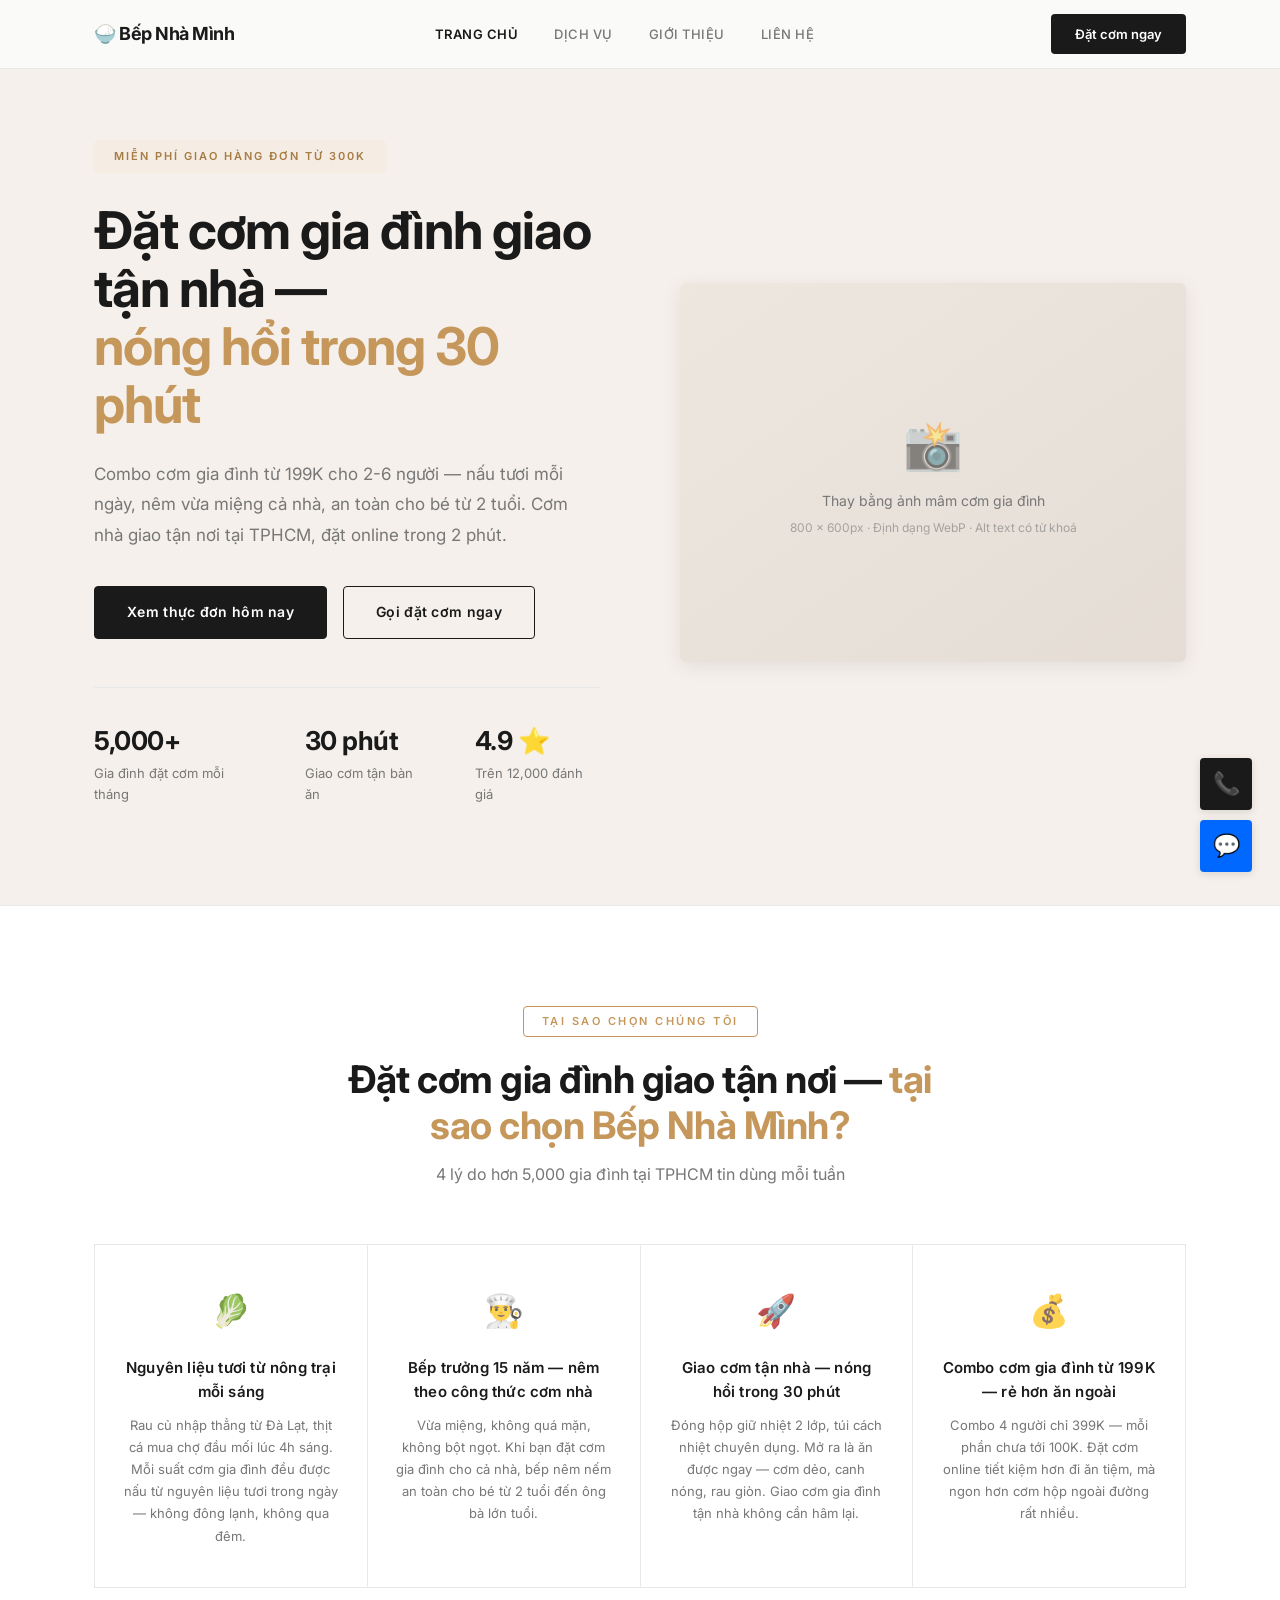
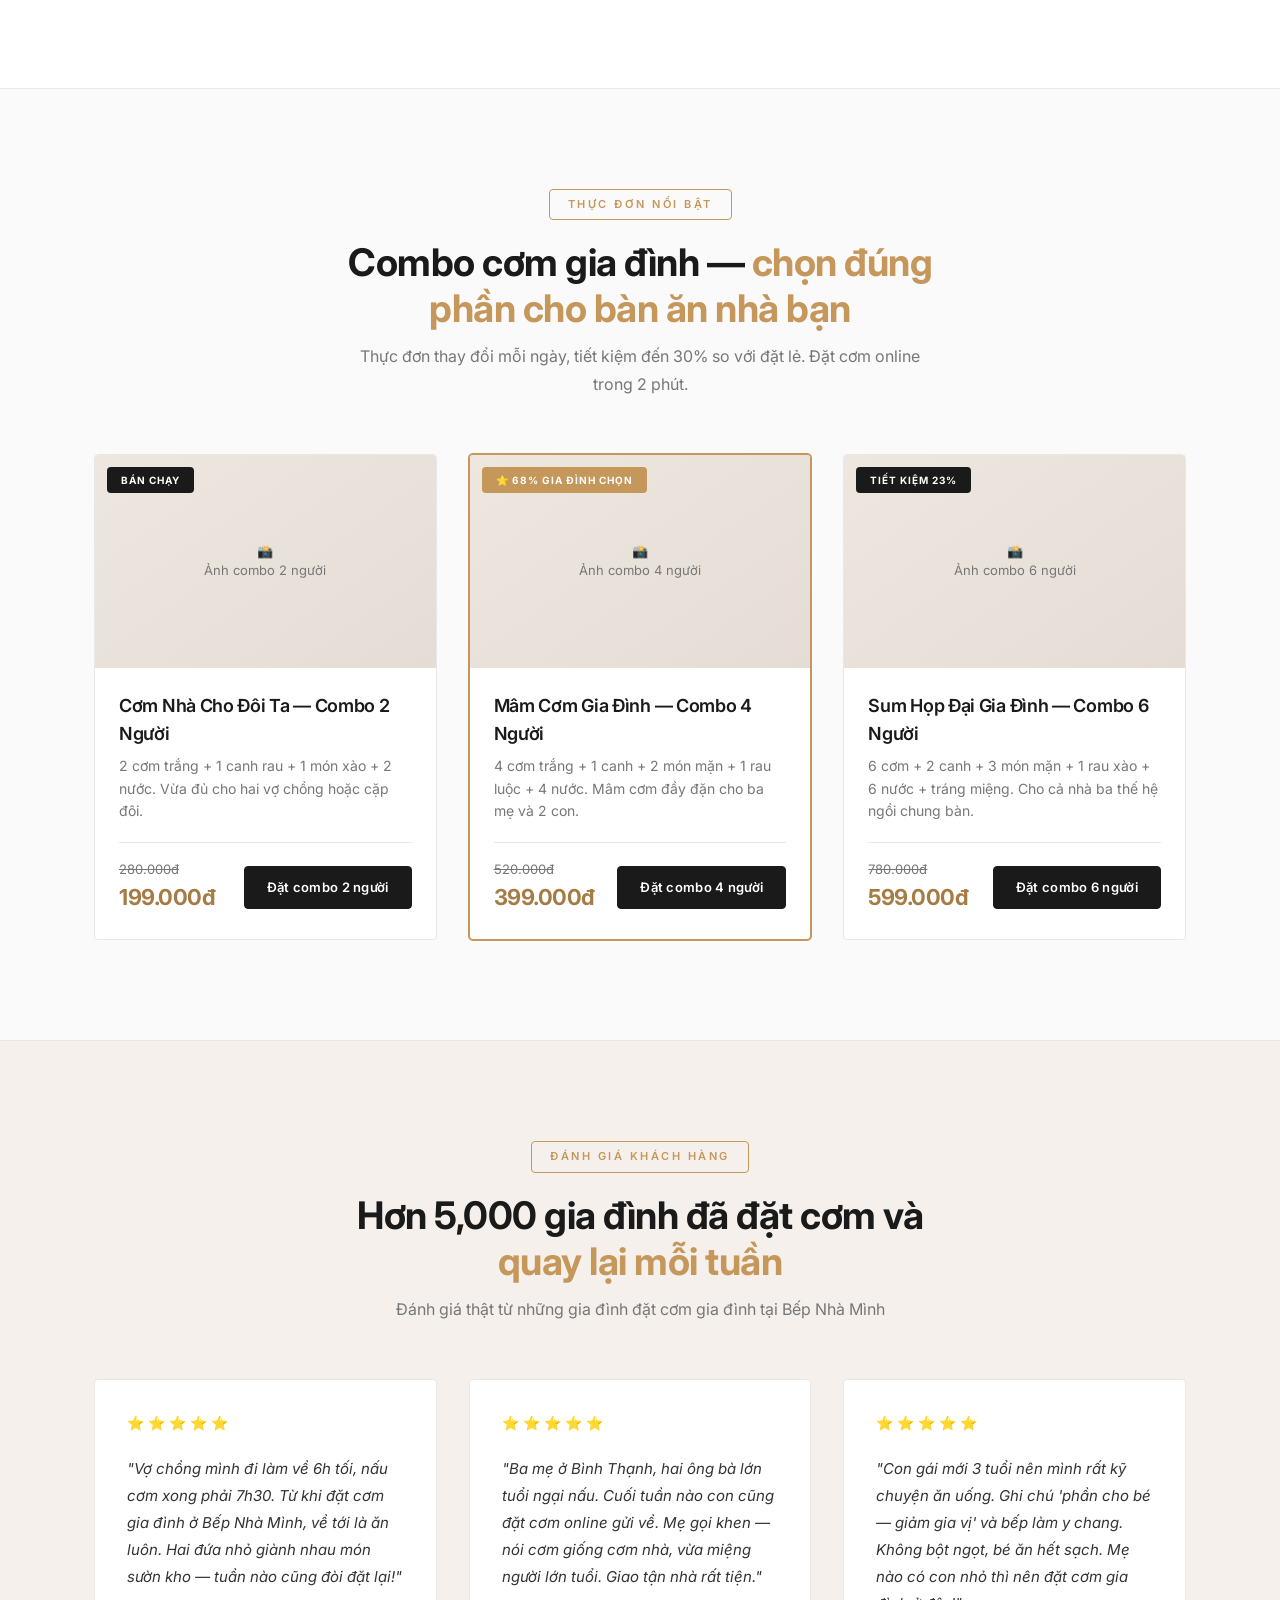
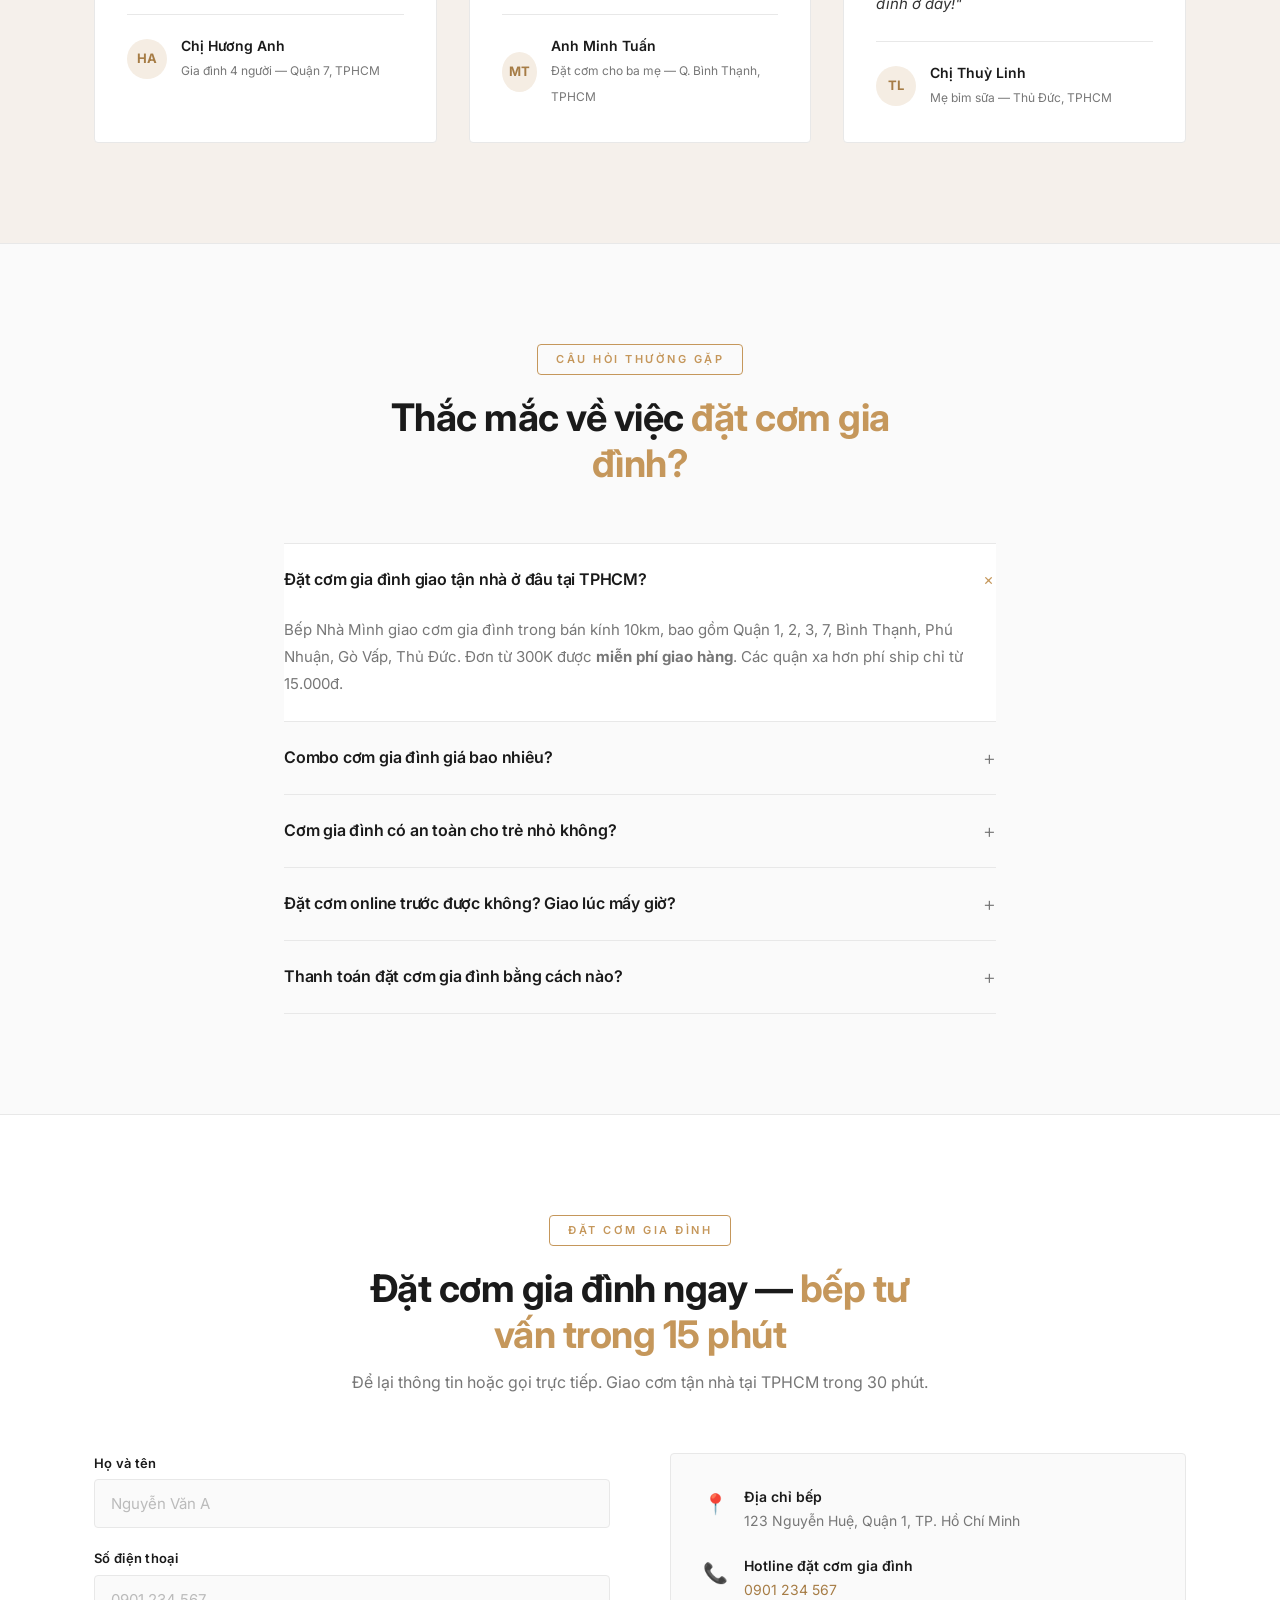
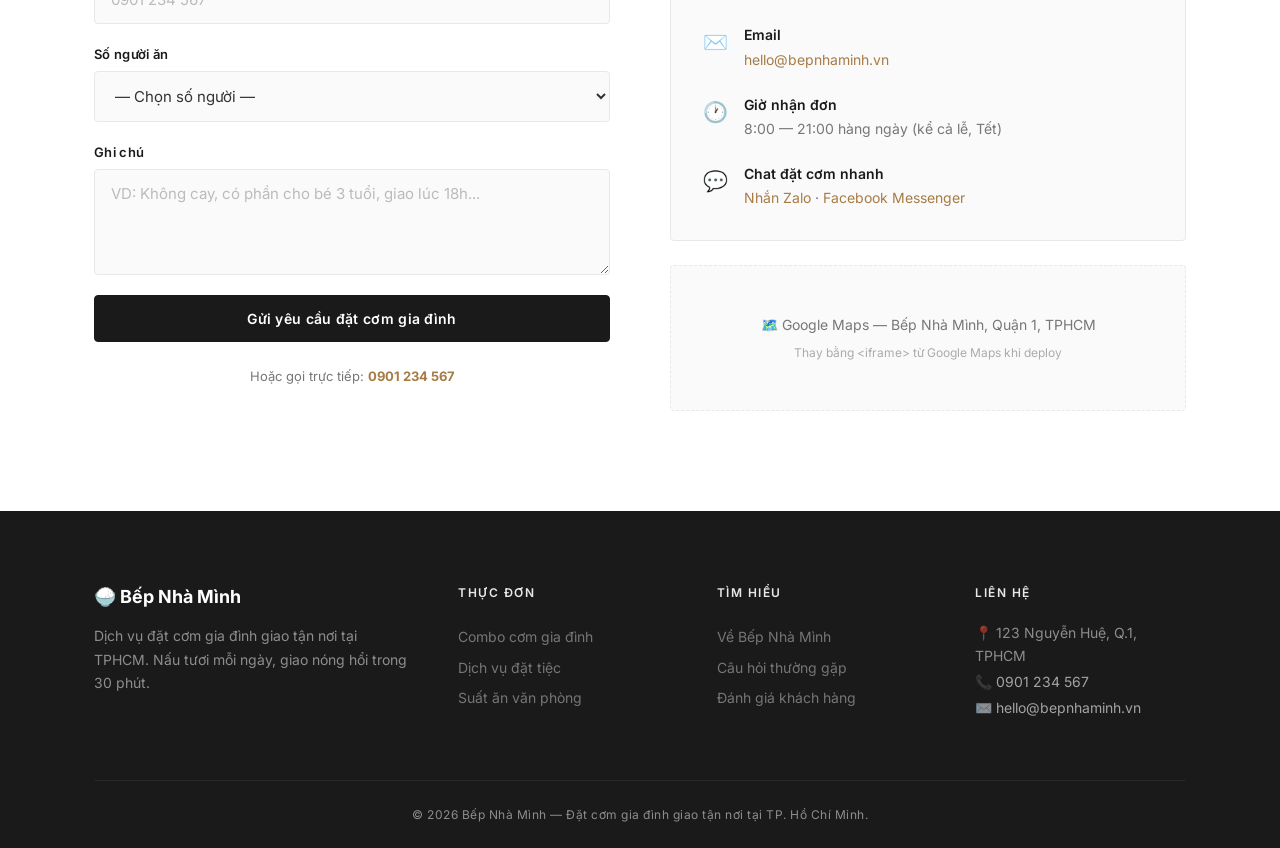
<file: index.html>
<!DOCTYPE html>
<html lang="vi">
<head>
    <meta charset="UTF-8">
    <meta name="viewport" content="width=device-width, initial-scale=1.0">

    <!-- =============================================
         SEO — THẺ META
         ─────────────────────────────────────────
         TITLE: 50-60 ký tự | Chứa từ khoá chính + thương hiệu
         DESCRIPTION: 140-160 ký tự | Tóm tắt + CTA + từ khoá phụ
         CANONICAL: Tránh trùng lặp nội dung
         ROBOTS: Cho phép index (mặc định, nhưng ghi rõ cho chắc)

         TỪ KHOÁ CHÍNH: "đặt cơm gia đình"
         TỪ KHOÁ PHỤ:
           - cơm gia đình giao tận nơi
           - đặt cơm online TPHCM
           - giao cơm tận nhà
           - combo cơm gia đình
           - cơm nhà giao tận nơi
         ============================================= -->
    <title>Đặt Cơm Gia Đình Online — Giao Nóng 30 Phút | Bếp Nhà Mình TPHCM</title>
    <meta name="description" content="Đặt cơm gia đình giao tận nơi tại TPHCM. Combo từ 199K cho 2-6 người, nguyên liệu tươi mỗi ngày, an toàn cho trẻ nhỏ. Giao nóng hổi trong 30 phút. Freeship đơn từ 300K.">
    <link rel="canonical" href="https://bepnhaminh.vn/">
    <meta name="robots" content="index, follow">

    <!-- =============================================
         SEO — OPEN GRAPH (Facebook, Zalo)
         Khi ai đó share link lên Facebook/Zalo,
         thẻ OG quyết định ảnh + tiêu đề + mô tả hiển thị
         ============================================= -->
    <meta property="og:type" content="website">
    <meta property="og:title" content="Đặt Cơm Gia Đình Online — Giao Nóng 30 Phút | Bếp Nhà Mình">
    <meta property="og:description" content="Combo cơm gia đình từ 199K, giao tận nhà trong 30 phút. Nguyên liệu tươi, không bột ngọt, an toàn cho bé. Freeship đơn từ 300K.">
    <meta property="og:url" content="https://bepnhaminh.vn/">
    <meta property="og:site_name" content="Bếp Nhà Mình">
    <meta property="og:locale" content="vi_VN">
    <!-- Thay URL ảnh thật khi deploy -->
    <meta property="og:image" content="https://bepnhaminh.vn/images/og-cover.jpg">
    <meta property="og:image:width" content="1200">
    <meta property="og:image:height" content="630">
    <meta property="og:image:alt" content="Mâm cơm gia đình Bếp Nhà Mình — combo 4 người giao tận nơi TPHCM">

    <!-- =============================================
         SEO — STRUCTURED DATA (Schema.org JSON-LD)
         Google dùng dữ liệu này để hiển thị rich snippet:
         - LocalBusiness: tên, địa chỉ, giờ mở cửa, đánh giá
         - FAQPage: câu hỏi thường gặp hiện ngay trên Google
         ============================================= -->
    <script type="application/ld+json">
    {
        "@context": "https://schema.org",
        "@type": "Restaurant",
        "name": "Bếp Nhà Mình",
        "description": "Dịch vụ đặt cơm gia đình giao tận nơi tại TPHCM. Combo từ 199K, giao nóng hổi trong 30 phút.",
        "url": "https://bepnhaminh.vn",
        "telephone": "+84901234567",
        "email": "hello@bepnhaminh.vn",
        "address": {
            "@type": "PostalAddress",
            "streetAddress": "123 Nguyễn Huệ",
            "addressLocality": "Quận 1",
            "addressRegion": "TP.HCM",
            "addressCountry": "VN"
        },
        "geo": {
            "@type": "GeoCoordinates",
            "latitude": "10.7731",
            "longitude": "106.7030"
        },
        "openingHoursSpecification": {
            "@type": "OpeningHoursSpecification",
            "dayOfWeek": ["Monday","Tuesday","Wednesday","Thursday","Friday","Saturday","Sunday"],
            "opens": "08:00",
            "closes": "21:00"
        },
        "servesCuisine": "Vietnamese",
        "priceRange": "199.000đ - 599.000đ",
        "aggregateRating": {
            "@type": "AggregateRating",
            "ratingValue": "4.9",
            "reviewCount": "12000",
            "bestRating": "5"
        },
        "hasMenu": {
            "@type": "Menu",
            "name": "Combo cơm gia đình",
            "hasMenuSection": [
                {
                    "@type": "MenuSection",
                    "name": "Combo 2 người",
                    "hasMenuItem": {
                        "@type": "MenuItem",
                        "name": "Cơm Nhà Cho Đôi Ta",
                        "description": "2 cơm + 1 canh + 1 món xào + 2 nước",
                        "offers": {
                            "@type": "Offer",
                            "price": "199000",
                            "priceCurrency": "VND"
                        }
                    }
                },
                {
                    "@type": "MenuSection",
                    "name": "Combo 4 người",
                    "hasMenuItem": {
                        "@type": "MenuItem",
                        "name": "Mâm Cơm Gia Đình",
                        "description": "4 cơm + 1 canh + 2 món mặn + 1 rau + 4 nước",
                        "offers": {
                            "@type": "Offer",
                            "price": "399000",
                            "priceCurrency": "VND"
                        }
                    }
                }
            ]
        }
    }
    </script>

    <!-- FAQ Schema — hiển thị dạng dropdown trên Google -->
    <script type="application/ld+json">
    {
        "@context": "https://schema.org",
        "@type": "FAQPage",
        "mainEntity": [
            {
                "@type": "Question",
                "name": "Đặt cơm gia đình giao tận nhà ở đâu tại TPHCM?",
                "acceptedAnswer": {
                    "@type": "Answer",
                    "text": "Bếp Nhà Mình giao cơm gia đình trong bán kính 10km tại TPHCM, bao gồm Quận 1, 2, 3, 7, Bình Thạnh, Phú Nhuận, Gò Vấp, Thủ Đức. Freeship đơn từ 300.000đ."
                }
            },
            {
                "@type": "Question",
                "name": "Combo cơm gia đình giá bao nhiêu?",
                "acceptedAnswer": {
                    "@type": "Answer",
                    "text": "Combo 2 người từ 199.000đ, combo 4 người 399.000đ, combo 6 người 599.000đ. Tiết kiệm đến 30% so với đặt lẻ."
                }
            },
            {
                "@type": "Question",
                "name": "Cơm gia đình có an toàn cho trẻ nhỏ không?",
                "acceptedAnswer": {
                    "@type": "Answer",
                    "text": "Hoàn toàn an toàn. Bếp không dùng bột ngọt, nêm nhạt vừa phải. Khi đặt cơm gia đình, bạn ghi chú 'phần cho bé' — bếp sẽ giảm gia vị và cắt nhỏ thức ăn. Phù hợp cho bé từ 2 tuổi."
                }
            }
        ]
    }
    </script>

    <link rel="preconnect" href="https://fonts.googleapis.com">
    <link rel="preconnect" href="https://fonts.gstatic.com" crossorigin>
    <link href="https://fonts.googleapis.com/css2?family=Inter:wght@300;400;500;600;700&display=swap" rel="stylesheet">
    <link rel="stylesheet" href="landing.css">
</head>
<body>
<a href="#main-content" class="skip-to-content">Bỏ qua đến nội dung chính</a>

<!-- NAV -->
<header class="nav" role="banner">
    <div class="nav-container">
        <a href="index.html" class="nav-logo" aria-label="Bếp Nhà Mình — Trang chủ">🍚 Bếp Nhà Mình</a>
        <nav aria-label="Menu chính">
            <ul class="nav-menu" id="navMenu">
                <li><a href="index.html" class="nav-link" aria-current="page">Trang chủ</a></li>
                <li><a href="dich-vu.html" class="nav-link">Dịch vụ</a></li>
                <li><a href="gioi-thieu.html" class="nav-link">Giới thiệu</a></li>
                <li><a href="#dat-com-gia-dinh" class="nav-link">Liên hệ</a></li>
                <li><a href="#dat-com-gia-dinh" class="nav-menu-cta">Đặt cơm ngay</a></li>
            </ul>
        </nav>
        <a href="#dat-com-gia-dinh" class="nav-cta">Đặt cơm ngay</a>
        <button class="nav-toggle" id="navToggle" aria-label="Mở menu" aria-expanded="false">
            <span></span><span></span><span></span>
        </button>
    </div>
</header>


<!-- =============================================
     H1 — HERO SECTION
     ─────────────────────────────────────────
     SEO CHECKLIST:
     ✓ Chỉ có 1 thẻ H1 trên toàn trang
     ✓ H1 chứa từ khoá chính "đặt cơm gia đình"
     ✓ Đoạn mô tả chứa từ khoá phụ tự nhiên
     ✓ Alt text cho ảnh chứa từ khoá
     ============================================= -->
<section class="hero" id="main-content">
    <div class="hero-container">
        <div class="hero-content">
            <span class="hero-tag">MIỄN PHÍ GIAO HÀNG ĐƠN TỪ 300K</span>

            <!-- H1 — Từ khoá "đặt cơm gia đình" nằm tự nhiên trong câu -->
            <h1 class="hero-title">
                Đặt cơm gia đình giao tận nhà —<br>
                <span class="hero-title-accent">nóng hổi trong 30 phút</span>
            </h1>

            <!-- Đoạn mô tả: chứa từ khoá phụ "combo cơm gia đình", "cơm nhà giao tận nơi" -->
            <p class="hero-text">
                Combo cơm gia đình từ 199K cho 2-6 người — nấu tươi mỗi ngày,
                nêm vừa miệng cả nhà, an toàn cho bé từ 2 tuổi.
                Cơm nhà giao tận nơi tại TPHCM, đặt online trong 2 phút.
            </p>

            <div class="hero-buttons">
                <a href="#combo-com-gia-dinh" class="button button-primary">Xem thực đơn hôm nay</a>
                <a href="#dat-com-gia-dinh" class="button button-outline">Gọi đặt cơm ngay</a>
            </div>

            <div class="hero-stats">
                <div class="hero-stat">
                    <span class="hero-stat-number">5,000+</span>
                    <span class="hero-stat-label">Gia đình đặt cơm mỗi tháng</span>
                </div>
                <div class="hero-stat">
                    <span class="hero-stat-number">30 phút</span>
                    <span class="hero-stat-label">Giao cơm tận bàn ăn</span>
                </div>
                <div class="hero-stat">
                    <span class="hero-stat-number">4.9 ⭐</span>
                    <span class="hero-stat-label">Trên 12,000 đánh giá</span>
                </div>
            </div>
        </div>

        <div class="hero-image">
            <!--
                KHI CÓ ẢNH THẬT: Thay div bên dưới bằng:
                <img src="images/mam-com-gia-dinh.webp"
                     alt="Mâm cơm gia đình 4 người giao tận nhà — Bếp Nhà Mình TPHCM"
                     width="800" height="600"
                     loading="eager">

                LƯU Ý ALT TEXT:
                - Mô tả ảnh thật sự (không nhồi từ khoá)
                - Chứa từ khoá 1 lần nếu tự nhiên
                - Ảnh hero dùng loading="eager" (load ngay), các ảnh khác dùng "lazy"
            -->
            <div class="hero-image-placeholder">
                <span>📸</span>
                <p>Thay bằng ảnh mâm cơm gia đình</p>
                <small>800 × 600px · Định dạng WebP · Alt text có từ khoá</small>
            </div>
        </div>
    </div>
</section>


<!-- =============================================
     H2 — TẠI SAO CHỌN CHÚNG TÔI
     ─────────────────────────────────────────
     SEO CHECKLIST:
     ✓ H2 chứa từ khoá phụ "cơm gia đình giao tận nơi"
     ✓ H3 mỗi card — heading hierarchy rõ ràng
     ✓ Nội dung trả lời câu hỏi "tại sao nên đặt ở đây?"
       → Google thích nội dung trả lời search intent
     ============================================= -->
<section class="features" id="tai-sao-chon-chung-toi">
    <div class="features-container">
        <div class="section-header">
            <span class="section-tag">TẠI SAO CHỌN CHÚNG TÔI</span>
            <h2 class="section-title">Đặt cơm gia đình giao tận nơi — <span class="gold">tại sao chọn Bếp Nhà Mình?</span></h2>
            <p class="section-text">4 lý do hơn 5,000 gia đình tại TPHCM tin dùng mỗi tuần</p>
        </div>

        <div class="features-grid">
            <div class="feature-card">
                <div class="feature-icon">🥬</div>
                <h3 class="feature-title">Nguyên liệu tươi từ nông trại mỗi sáng</h3>
                <p class="feature-text">Rau củ nhập thẳng từ Đà Lạt, thịt cá mua chợ đầu mối lúc 4h sáng. Mỗi suất cơm gia đình đều được nấu từ nguyên liệu tươi trong ngày — không đông lạnh, không qua đêm.</p>
            </div>

            <div class="feature-card">
                <div class="feature-icon">👨‍🍳</div>
                <h3 class="feature-title">Bếp trưởng 15 năm — nêm theo công thức cơm nhà</h3>
                <p class="feature-text">Vừa miệng, không quá mặn, không bột ngọt. Khi bạn đặt cơm gia đình cho cả nhà, bếp nêm nếm an toàn cho bé từ 2 tuổi đến ông bà lớn tuổi.</p>
            </div>

            <div class="feature-card">
                <div class="feature-icon">🚀</div>
                <h3 class="feature-title">Giao cơm tận nhà — nóng hổi trong 30 phút</h3>
                <p class="feature-text">Đóng hộp giữ nhiệt 2 lớp, túi cách nhiệt chuyên dụng. Mở ra là ăn được ngay — cơm dẻo, canh nóng, rau giòn. Giao cơm gia đình tận nhà không cần hâm lại.</p>
            </div>

            <div class="feature-card">
                <div class="feature-icon">💰</div>
                <h3 class="feature-title">Combo cơm gia đình từ 199K — rẻ hơn ăn ngoài</h3>
                <p class="feature-text">Combo 4 người chỉ 399K — mỗi phần chưa tới 100K. Đặt cơm online tiết kiệm hơn đi ăn tiệm, mà ngon hơn cơm hộp ngoài đường rất nhiều.</p>
            </div>
        </div>
    </div>
</section>


<!-- =============================================
     H2 — THỰC ĐƠN COMBO CƠM GIA ĐÌNH
     ─────────────────────────────────────────
     SEO CHECKLIST:
     ✓ ID anchor "combo-com-gia-dinh" → URL đẹp khi link nội bộ
     ✓ H2 chứa "combo cơm gia đình"
     ✓ H3 mỗi sản phẩm — tên combo chứa từ khoá ngữ cảnh
     ✓ Giá hiển thị rõ → Google có thể đọc cho rich snippet
     ============================================= -->
<section class="menu" id="combo-com-gia-dinh">
    <div class="menu-container">
        <div class="section-header">
            <span class="section-tag">THỰC ĐƠN NỔI BẬT</span>
            <h2 class="section-title">Combo cơm gia đình — <span class="gold">chọn đúng phần cho bàn ăn nhà bạn</span></h2>
            <p class="section-text">Thực đơn thay đổi mỗi ngày, tiết kiệm đến 30% so với đặt lẻ. Đặt cơm online trong 2 phút.</p>
        </div>

        <div class="menu-grid">
            <!-- Combo 2 người -->
            <article class="menu-card">
                <div class="menu-card-image">
                    <span class="menu-card-badge">BÁN CHẠY</span>
                    <!--
                        <img src="images/combo-2-nguoi.webp"
                             alt="Combo cơm gia đình 2 người — Bếp Nhà Mình"
                             width="400" height="250" loading="lazy">
                    -->
                    <div class="menu-card-placeholder">📸<br>Ảnh combo 2 người</div>
                </div>
                <div class="menu-card-body">
                    <h3 class="menu-card-name">Cơm Nhà Cho Đôi Ta — Combo 2 Người</h3>
                    <p class="menu-card-desc">2 cơm trắng + 1 canh rau + 1 món xào + 2 nước. Vừa đủ cho hai vợ chồng hoặc cặp đôi.</p>
                    <div class="menu-card-footer">
                        <div class="menu-card-price">
                            <span class="price-old">280.000đ</span>
                            <span class="price-new">199.000đ</span>
                        </div>
                        <a href="#dat-com-gia-dinh" class="button button-primary button-sm">Đặt combo 2 người</a>
                    </div>
                </div>
            </article>

            <!-- Combo 4 người — nổi bật -->
            <article class="menu-card menu-card-featured">
                <div class="menu-card-image">
                    <span class="menu-card-badge menu-card-badge-gold">⭐ 68% GIA ĐÌNH CHỌN</span>
                    <div class="menu-card-placeholder">📸<br>Ảnh combo 4 người</div>
                </div>
                <div class="menu-card-body">
                    <h3 class="menu-card-name">Mâm Cơm Gia Đình — Combo 4 Người</h3>
                    <p class="menu-card-desc">4 cơm trắng + 1 canh + 2 món mặn + 1 rau luộc + 4 nước. Mâm cơm đầy đặn cho ba mẹ và 2 con.</p>
                    <div class="menu-card-footer">
                        <div class="menu-card-price">
                            <span class="price-old">520.000đ</span>
                            <span class="price-new">399.000đ</span>
                        </div>
                        <a href="#dat-com-gia-dinh" class="button button-primary button-sm">Đặt combo 4 người</a>
                    </div>
                </div>
            </article>

            <!-- Combo 6 người -->
            <article class="menu-card">
                <div class="menu-card-image">
                    <span class="menu-card-badge">TIẾT KIỆM 23%</span>
                    <div class="menu-card-placeholder">📸<br>Ảnh combo 6 người</div>
                </div>
                <div class="menu-card-body">
                    <h3 class="menu-card-name">Sum Họp Đại Gia Đình — Combo 6 Người</h3>
                    <p class="menu-card-desc">6 cơm + 2 canh + 3 món mặn + 1 rau xào + 6 nước + tráng miệng. Cho cả nhà ba thế hệ ngồi chung bàn.</p>
                    <div class="menu-card-footer">
                        <div class="menu-card-price">
                            <span class="price-old">780.000đ</span>
                            <span class="price-new">599.000đ</span>
                        </div>
                        <a href="#dat-com-gia-dinh" class="button button-primary button-sm">Đặt combo 6 người</a>
                    </div>
                </div>
            </article>
        </div>
    </div>
</section>


<!-- =============================================
     H2 — ĐÁNH GIÁ TỪ KHÁCH HÀNG ĐẶT CƠM GIA ĐÌNH
     ─────────────────────────────────────────
     SEO CHECKLIST:
     ✓ H2 chứa "đặt cơm gia đình" tự nhiên
     ✓ Review chứa ngữ cảnh local (Quận 7, Bình Thạnh, Thủ Đức)
       → Giúp SEO local — Google biết bạn phục vụ khu vực nào
     ✓ Từ khoá xuất hiện trong lời review 1 cách tự nhiên
     ============================================= -->
<section class="reviews" id="danh-gia-khach-hang">
    <div class="reviews-container">
        <div class="section-header">
            <span class="section-tag">ĐÁNH GIÁ KHÁCH HÀNG</span>
            <h2 class="section-title">Hơn 5,000 gia đình đã đặt cơm và <span class="gold">quay lại mỗi tuần</span></h2>
            <p class="section-text">Đánh giá thật từ những gia đình đặt cơm gia đình tại Bếp Nhà Mình</p>
        </div>

        <div class="reviews-grid">
            <article class="review-card">
                <div class="review-stars" aria-label="5 trên 5 sao">⭐⭐⭐⭐⭐</div>
                <blockquote class="review-text">
                    "Vợ chồng mình đi làm về 6h tối, nấu cơm xong phải 7h30.
                    Từ khi đặt cơm gia đình ở Bếp Nhà Mình, về tới là ăn luôn.
                    Hai đứa nhỏ giành nhau món sườn kho — tuần nào cũng đòi đặt lại!"
                </blockquote>
                <div class="review-author">
                    <div class="review-avatar">HA</div>
                    <div>
                        <strong class="review-name">Chị Hương Anh</strong>
                        <span class="review-info">Gia đình 4 người — Quận 7, TPHCM</span>
                    </div>
                </div>
            </article>

            <article class="review-card">
                <div class="review-stars" aria-label="5 trên 5 sao">⭐⭐⭐⭐⭐</div>
                <blockquote class="review-text">
                    "Ba mẹ ở Bình Thạnh, hai ông bà lớn tuổi ngại nấu.
                    Cuối tuần nào con cũng đặt cơm online gửi về. Mẹ gọi khen —
                    nói cơm giống cơm nhà, vừa miệng người lớn tuổi. Giao tận nhà rất tiện."
                </blockquote>
                <div class="review-author">
                    <div class="review-avatar">MT</div>
                    <div>
                        <strong class="review-name">Anh Minh Tuấn</strong>
                        <span class="review-info">Đặt cơm cho ba mẹ — Q. Bình Thạnh, TPHCM</span>
                    </div>
                </div>
            </article>

            <article class="review-card">
                <div class="review-stars" aria-label="5 trên 5 sao">⭐⭐⭐⭐⭐</div>
                <blockquote class="review-text">
                    "Con gái mới 3 tuổi nên mình rất kỹ chuyện ăn uống.
                    Ghi chú 'phần cho bé — giảm gia vị' và bếp làm y chang.
                    Không bột ngọt, bé ăn hết sạch. Mẹ nào có con nhỏ thì nên đặt cơm gia đình ở đây!"
                </blockquote>
                <div class="review-author">
                    <div class="review-avatar">TL</div>
                    <div>
                        <strong class="review-name">Chị Thuỳ Linh</strong>
                        <span class="review-info">Mẹ bỉm sữa — Thủ Đức, TPHCM</span>
                    </div>
                </div>
            </article>
        </div>
    </div>
</section>


<!-- =============================================
     H2 — CÂU HỎI THƯỜNG GẶP (FAQ)
     ─────────────────────────────────────────
     SEO CHECKLIST:
     ✓ Có FAQPage Schema ở <head> → hiển thị dropdown trên Google
     ✓ Câu hỏi viết đúng cách người ta search trên Google
     ✓ Trả lời ngắn gọn, chứa từ khoá tự nhiên
     ✓ Nội dung trả lời trùng với Schema JSON-LD ở trên
     ============================================= -->
<section class="faq" id="cau-hoi-thuong-gap">
    <div class="faq-container">
        <div class="section-header">
            <span class="section-tag">CÂU HỎI THƯỜNG GẶP</span>
            <h2 class="section-title">Thắc mắc về việc <span class="gold">đặt cơm gia đình?</span></h2>
        </div>

        <div class="faq-list">
            <details class="faq-item" open>
                <summary class="faq-question">
                    Đặt cơm gia đình giao tận nhà ở đâu tại TPHCM?
                    <span class="faq-icon">+</span>
                </summary>
                <div class="faq-answer">
                    <p>Bếp Nhà Mình giao cơm gia đình trong bán kính 10km, bao gồm Quận 1, 2, 3, 7, Bình Thạnh, Phú Nhuận, Gò Vấp, Thủ Đức. Đơn từ 300K được <strong>miễn phí giao hàng</strong>. Các quận xa hơn phí ship chỉ từ 15.000đ.</p>
                </div>
            </details>

            <details class="faq-item">
                <summary class="faq-question">
                    Combo cơm gia đình giá bao nhiêu?
                    <span class="faq-icon">+</span>
                </summary>
                <div class="faq-answer">
                    <p>Combo 2 người từ <strong>199.000đ</strong>, combo 4 người <strong>399.000đ</strong>, combo 6 người <strong>599.000đ</strong>. Tiết kiệm đến 30% so với đặt cơm lẻ từng phần.</p>
                </div>
            </details>

            <details class="faq-item">
                <summary class="faq-question">
                    Cơm gia đình có an toàn cho trẻ nhỏ không?
                    <span class="faq-icon">+</span>
                </summary>
                <div class="faq-answer">
                    <p>Hoàn toàn an toàn. Bếp <strong>không dùng bột ngọt</strong>, nêm nhạt vừa phải. Khi đặt cơm gia đình, bạn ghi chú "phần cho bé" — bếp sẽ giảm gia vị và cắt nhỏ thức ăn. Phù hợp cho bé từ 2 tuổi.</p>
                </div>
            </details>

            <details class="faq-item">
                <summary class="faq-question">
                    Đặt cơm online trước được không? Giao lúc mấy giờ?
                    <span class="faq-icon">+</span>
                </summary>
                <div class="faq-answer">
                    <p>Được! Bạn đặt cơm online và chọn khung giờ: <strong>11h-13h</strong> (bữa trưa) hoặc <strong>17h-19h</strong> (bữa tối). Đặt trước 2 tiếng để bếp nấu tươi, giao đúng giờ bạn cần.</p>
                </div>
            </details>

            <details class="faq-item">
                <summary class="faq-question">
                    Thanh toán đặt cơm gia đình bằng cách nào?
                    <span class="faq-icon">+</span>
                </summary>
                <div class="faq-answer">
                    <p>Bếp hỗ trợ: <strong>tiền mặt khi nhận</strong> (COD), chuyển khoản ngân hàng, ví MoMo, ZaloPay. Với đơn doanh nghiệp, hỗ trợ xuất hoá đơn VAT.</p>
                </div>
            </details>
        </div>
    </div>
</section>


<!-- =============================================
     H2 — LIÊN HỆ ĐẶT CƠM GIA ĐÌNH
     ─────────────────────────────────────────
     SEO CHECKLIST:
     ✓ ID anchor "dat-com-gia-dinh" → URL sạch cho internal link
     ✓ H2 chứa từ khoá "đặt cơm gia đình"
     ✓ NAP consistency (Name, Address, Phone) — giống Schema
     ============================================= -->
<section class="contact" id="dat-com-gia-dinh">
    <div class="contact-container">
        <div class="section-header">
            <span class="section-tag">ĐẶT CƠM GIA ĐÌNH</span>
            <h2 class="section-title">Đặt cơm gia đình ngay — <span class="gold">bếp tư vấn trong 15 phút</span></h2>
            <p class="section-text">Để lại thông tin hoặc gọi trực tiếp. Giao cơm tận nhà tại TPHCM trong 30 phút.</p>
        </div>

        <div class="contact-grid">
            <form class="contact-form" action="#" method="POST">
                <div class="form-group">
                    <label class="form-label" for="name">Họ và tên</label>
                    <input class="form-input" type="text" id="name" name="name" placeholder="Nguyễn Văn A" required autocomplete="name">
                </div>
                <div class="form-group">
                    <label class="form-label" for="phone">Số điện thoại</label>
                    <input class="form-input" type="tel" id="phone" name="phone" placeholder="0901 234 567" required autocomplete="tel">
                </div>
                <div class="form-group">
                    <label class="form-label" for="people">Số người ăn</label>
                    <select class="form-input" id="people" name="people">
                        <option value="">— Chọn số người —</option>
                        <option value="2">2 người (combo từ 199K)</option>
                        <option value="4">4 người (combo từ 399K)</option>
                        <option value="6">6 người (combo từ 599K)</option>
                        <option value="10+">10 người trở lên (tiệc)</option>
                    </select>
                </div>
                <div class="form-group">
                    <label class="form-label" for="note">Ghi chú</label>
                    <textarea class="form-input form-textarea" id="note" name="note" placeholder="VD: Không cay, có phần cho bé 3 tuổi, giao lúc 18h..." rows="4"></textarea>
                </div>
                <button type="submit" class="button button-primary button-full">Gửi yêu cầu đặt cơm gia đình</button>
                <p class="form-note">Hoặc gọi trực tiếp: <a href="tel:0901234567"><strong>0901 234 567</strong></a></p>
            </form>

            <div class="contact-info">
                <div class="contact-info-card">
                    <div class="contact-item">
                        <span class="contact-item-icon">📍</span>
                        <div>
                            <strong>Địa chỉ bếp</strong>
                            <p>123 Nguyễn Huệ, Quận 1, TP. Hồ Chí Minh</p>
                        </div>
                    </div>
                    <div class="contact-item">
                        <span class="contact-item-icon">📞</span>
                        <div>
                            <strong>Hotline đặt cơm gia đình</strong>
                            <p><a href="tel:0901234567">0901 234 567</a></p>
                        </div>
                    </div>
                    <div class="contact-item">
                        <span class="contact-item-icon">✉️</span>
                        <div>
                            <strong>Email</strong>
                            <p><a href="mailto:hello@bepnhaminh.vn">hello@bepnhaminh.vn</a></p>
                        </div>
                    </div>
                    <div class="contact-item">
                        <span class="contact-item-icon">🕐</span>
                        <div>
                            <strong>Giờ nhận đơn</strong>
                            <p>8:00 — 21:00 hàng ngày (kể cả lễ, Tết)</p>
                        </div>
                    </div>
                    <div class="contact-item">
                        <span class="contact-item-icon">💬</span>
                        <div>
                            <strong>Chat đặt cơm nhanh</strong>
                            <p>
                                <a href="https://zalo.me/0901234567" target="_blank" rel="noopener">Nhắn Zalo</a> ·
                                <a href="https://m.me/bepnhaminh" target="_blank" rel="noopener">Facebook Messenger</a>
                            </p>
                        </div>
                    </div>
                </div>
                <div class="contact-map">
                    <div class="contact-map-placeholder">
                        🗺️ Google Maps — Bếp Nhà Mình, Quận 1, TPHCM
                        <small>Thay bằng &lt;iframe&gt; từ Google Maps khi deploy</small>
                    </div>
                </div>
            </div>
        </div>
    </div>
</section>


<!-- FOOTER — chứa internal links giúp Google crawl toàn site -->
<footer class="footer" role="contentinfo">
    <div class="footer-container">
        <div class="footer-grid">
            <div class="footer-col">
                <a href="index.html" class="footer-logo">🍚 Bếp Nhà Mình</a>
                <p class="footer-desc">Dịch vụ đặt cơm gia đình giao tận nơi tại TPHCM. Nấu tươi mỗi ngày, giao nóng hổi trong 30 phút.</p>
            </div>
            <div class="footer-col">
                <h4 class="footer-heading">Thực đơn</h4>
                <a href="#combo-com-gia-dinh" class="footer-link">Combo cơm gia đình</a>
                <a href="dich-vu.html" class="footer-link">Dịch vụ đặt tiệc</a>
                <a href="dich-vu.html" class="footer-link">Suất ăn văn phòng</a>
            </div>
            <div class="footer-col">
                <h4 class="footer-heading">Tìm hiểu</h4>
                <a href="gioi-thieu.html" class="footer-link">Về Bếp Nhà Mình</a>
                <a href="#cau-hoi-thuong-gap" class="footer-link">Câu hỏi thường gặp</a>
                <a href="#danh-gia-khach-hang" class="footer-link">Đánh giá khách hàng</a>
            </div>
            <div class="footer-col">
                <h4 class="footer-heading">Liên hệ</h4>
                <p class="footer-contact">📍 123 Nguyễn Huệ, Q.1, TPHCM</p>
                <p class="footer-contact">📞 <a href="tel:0901234567">0901 234 567</a></p>
                <p class="footer-contact">✉️ <a href="mailto:hello@bepnhaminh.vn">hello@bepnhaminh.vn</a></p>
            </div>
        </div>
        <div class="footer-bottom">
            <p>&copy; 2026 Bếp Nhà Mình — Đặt cơm gia đình giao tận nơi tại TP. Hồ Chí Minh.</p>
        </div>
    </div>
</footer>

<div class="floating-buttons">
    <a href="tel:0901234567" class="floating-btn floating-btn-phone" aria-label="Gọi đặt cơm gia đình">📞</a>
    <a href="https://zalo.me/0901234567" class="floating-btn floating-btn-zalo" target="_blank" rel="noopener" aria-label="Chat Zalo đặt cơm">💬</a>
</div>

<script>
var toggle = document.getElementById('navToggle');
var menu = document.getElementById('navMenu');
toggle.addEventListener('click', function() {
    var isOpen = toggle.classList.toggle('active');
    menu.classList.toggle('open');
    toggle.setAttribute('aria-expanded', isOpen);
});
menu.querySelectorAll('.nav-link, .nav-menu-cta').forEach(function(link) {
    link.addEventListener('click', function() {
        toggle.classList.remove('active');
        menu.classList.remove('open');
        toggle.setAttribute('aria-expanded', 'false');
    });
});

var observer = new IntersectionObserver(function(entries) {
    entries.forEach(function(entry) {
        if (entry.isIntersecting) entry.target.classList.add('visible');
    });
}, { threshold: 0.1 });
document.querySelectorAll('.feature-card, .menu-card, .review-card, .faq-item').forEach(function(el) {
    el.classList.add('animate');
    observer.observe(el);
});
</script>

</body>
</html>
</file>
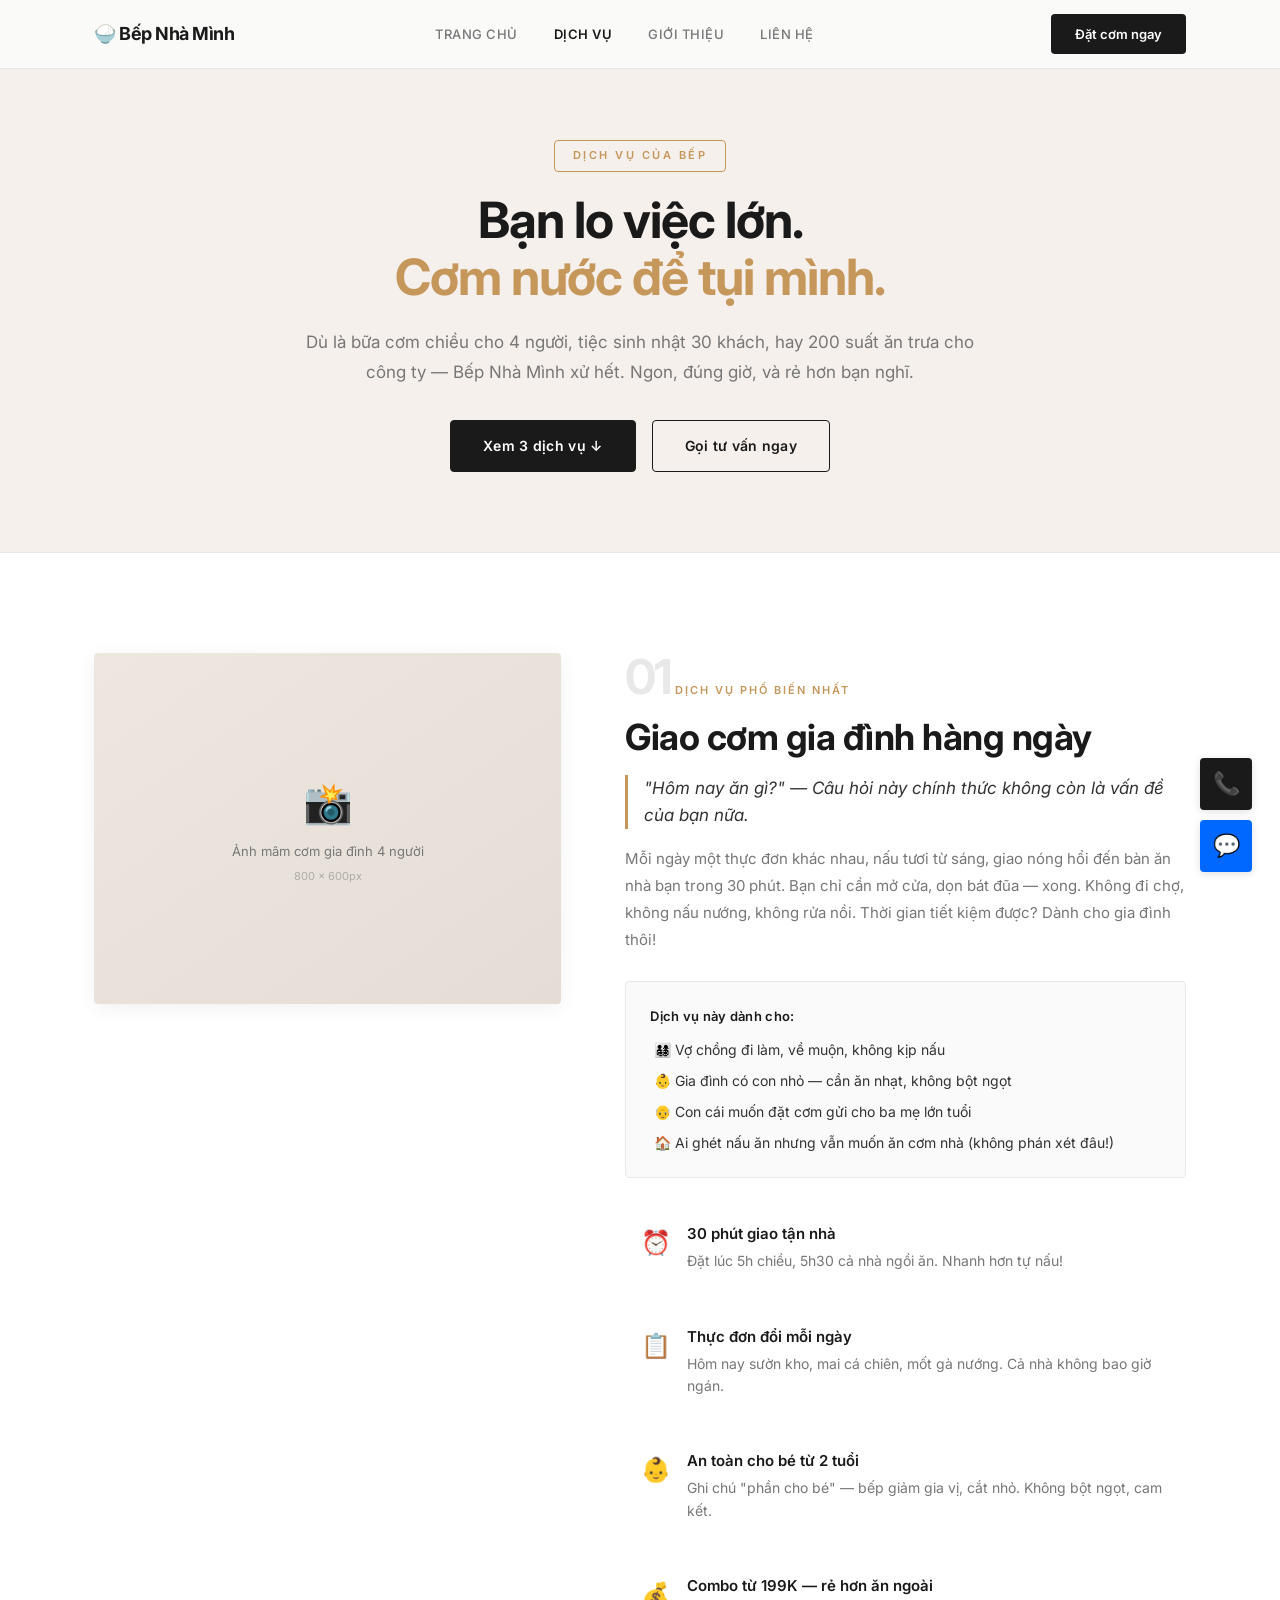
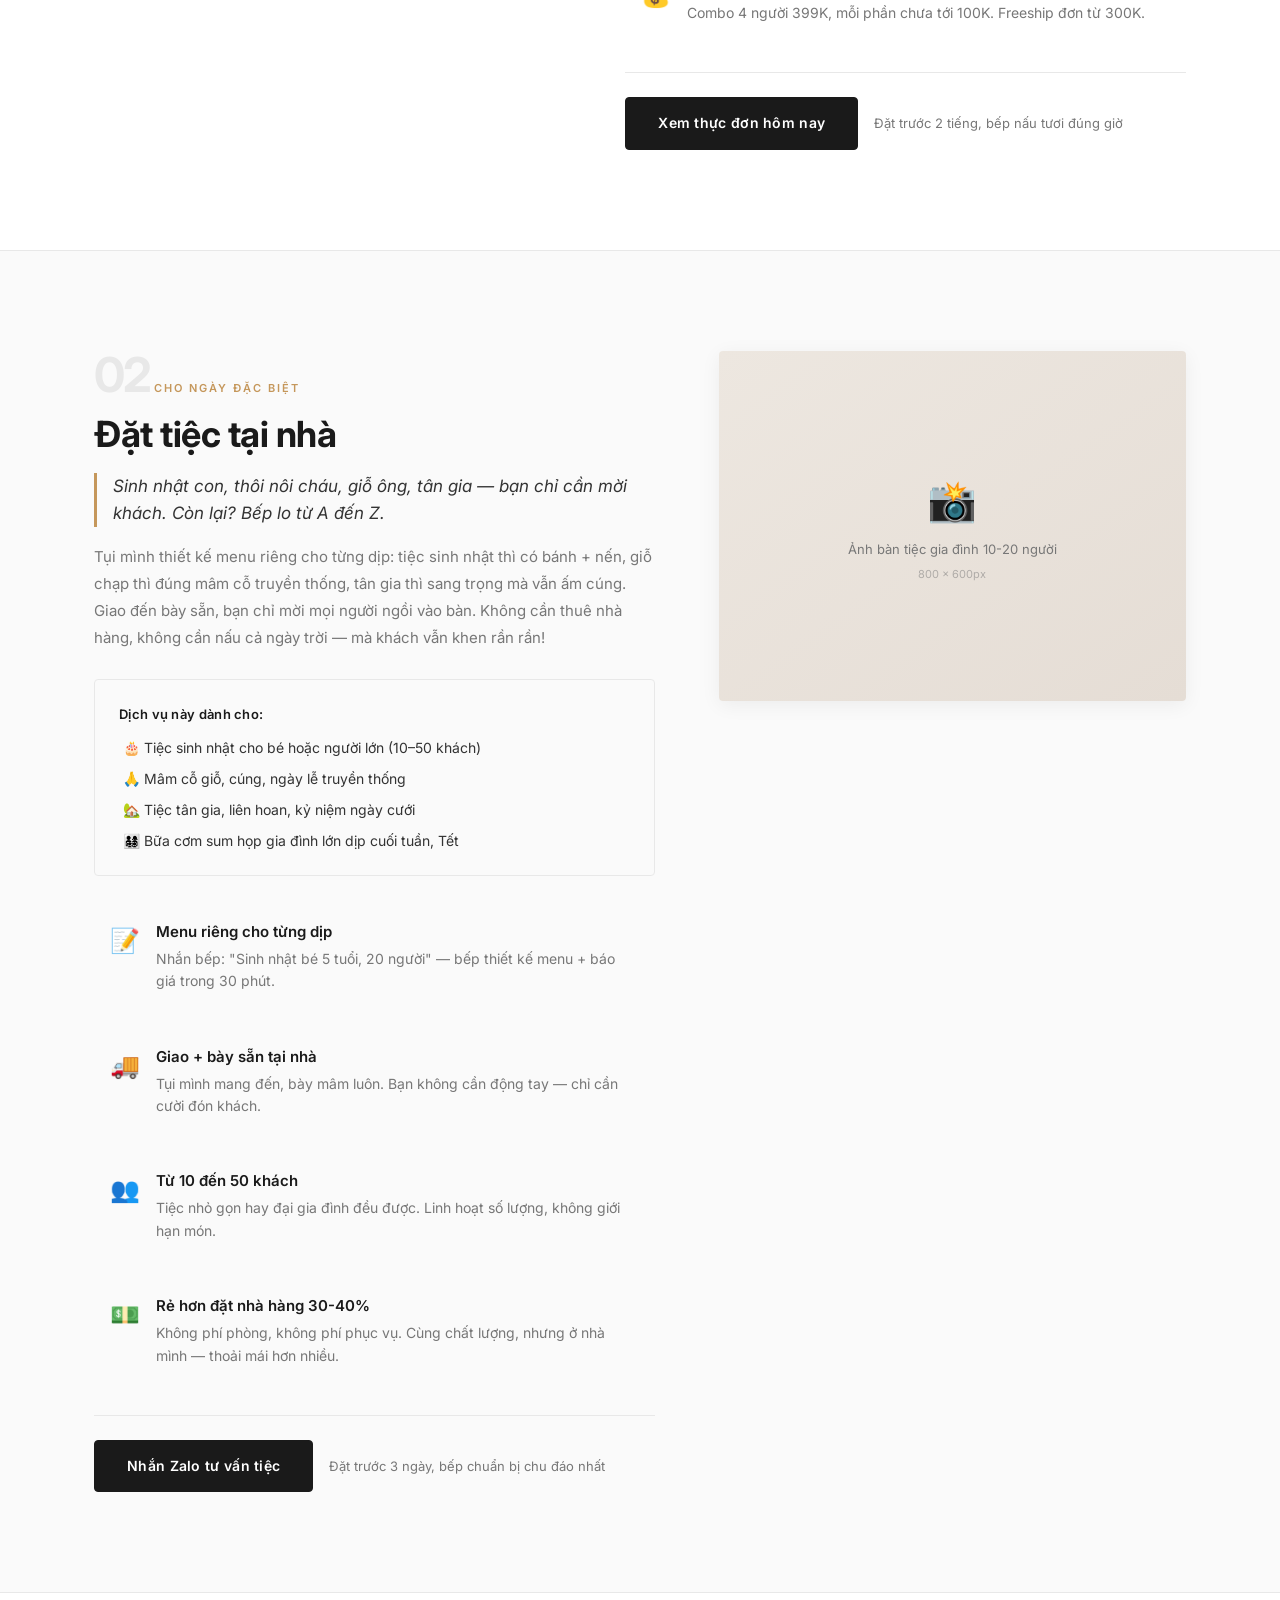
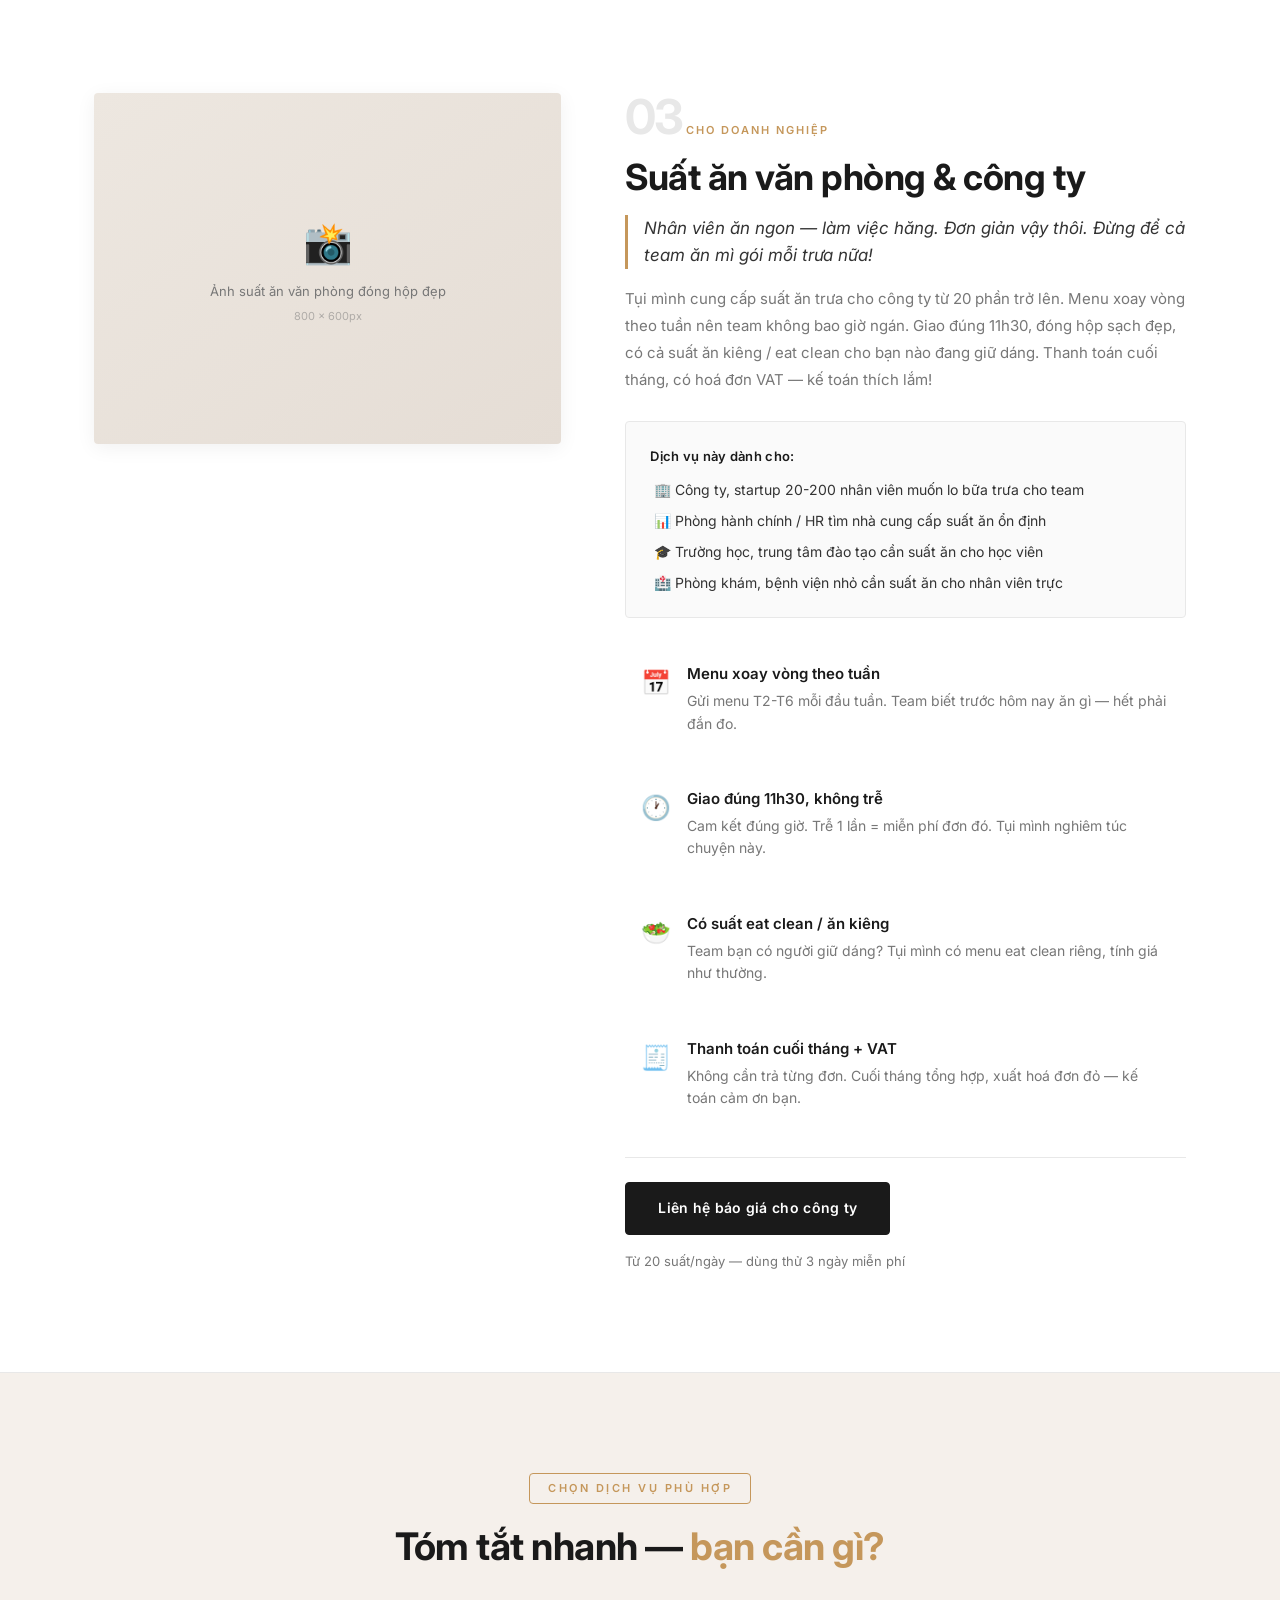
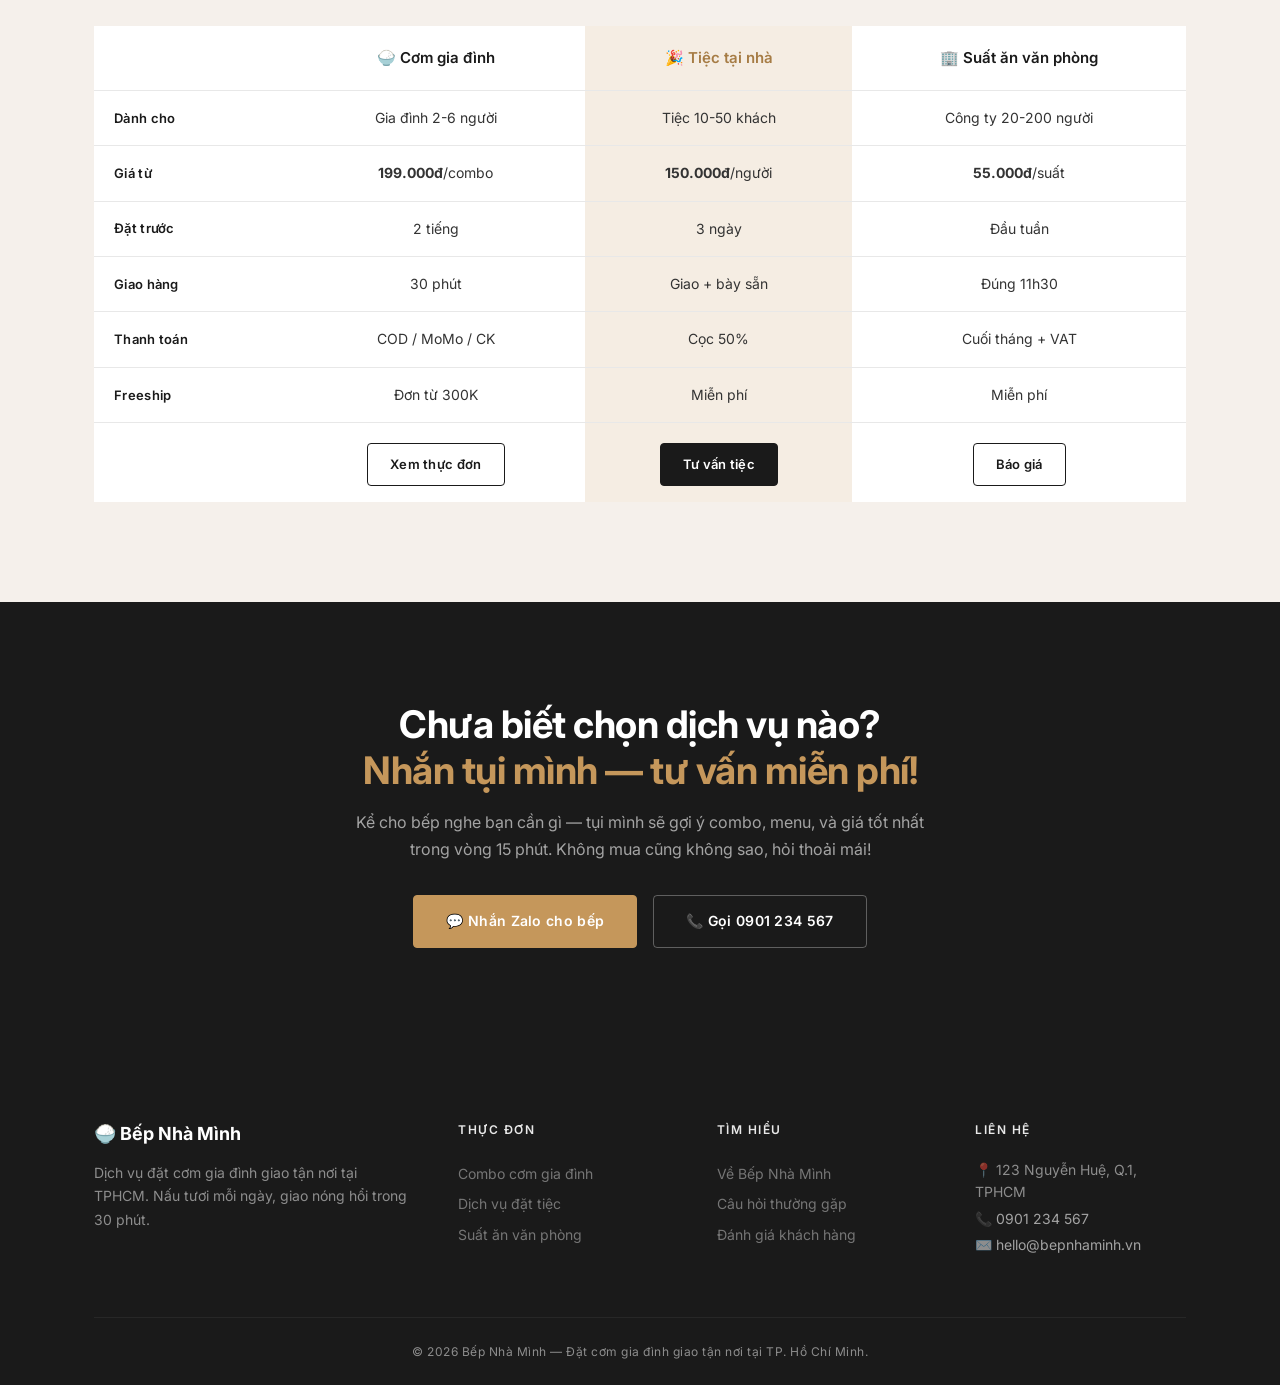
<file: dich-vu.html>
<!DOCTYPE html>
<html lang="vi">
<head>
    <meta charset="UTF-8">
    <meta name="viewport" content="width=device-width, initial-scale=1.0">
    <title>Dịch Vụ — Bếp Nhà Mình | Cơm nhà giao tận nơi</title>
    <meta name="description" content="3 dịch vụ từ Bếp Nhà Mình: Giao cơm gia đình hàng ngày, đặt tiệc tại nhà, suất ăn văn phòng. Combo từ 199K, giao nóng 30 phút.">
    <link rel="preconnect" href="https://fonts.googleapis.com">
    <link rel="preconnect" href="https://fonts.gstatic.com" crossorigin>
    <link href="https://fonts.googleapis.com/css2?family=Inter:wght@300;400;500;600;700&display=swap" rel="stylesheet">
    <link rel="stylesheet" href="landing.css">
    <link rel="stylesheet" href="dich-vu.css">
</head>
<body>
<a href="#main-content" class="skip-to-content">Bỏ qua đến nội dung chính</a>

<!-- NAV — giống landing page -->
<header class="nav" role="banner">
    <div class="nav-container">
        <a href="index.html" class="nav-logo">🍚 Bếp Nhà Mình</a>
        <nav aria-label="Menu chính">
            <ul class="nav-menu" id="navMenu">
                <li><a href="index.html" class="nav-link">Trang chủ</a></li>
                <li><a href="dich-vu.html" class="nav-link" aria-current="page">Dịch vụ</a></li>
                <li><a href="gioi-thieu.html" class="nav-link">Giới thiệu</a></li>
                <li><a href="index.html#dat-com-gia-dinh" class="nav-link">Liên hệ</a></li>
                <li><a href="index.html#dat-com-gia-dinh" class="nav-menu-cta">Đặt cơm ngay</a></li>
            </ul>
        </nav>
        <a href="index.html#dat-com-gia-dinh" class="nav-cta">Đặt cơm ngay</a>
        <button class="nav-toggle" id="navToggle" aria-label="Mở menu" aria-expanded="false">
            <span></span><span></span><span></span>
        </button>
    </div>
</header>


<!-- =============================================
     HERO — GIỚI THIỆU TRANG DỊCH VỤ
     Ngắn gọn, đi thẳng vào vấn đề
     ============================================= -->
<section class="service-hero" id="main-content">
    <div class="service-hero-container">
        <span class="section-tag">DỊCH VỤ CỦA BẾP</span>
        <h1 class="service-hero-title">
            Bạn lo việc lớn. <br>
            <span class="gold">Cơm nước để tụi mình.</span>
        </h1>
        <p class="service-hero-text">
            Dù là bữa cơm chiều cho 4 người, tiệc sinh nhật 30 khách,
            hay 200 suất ăn trưa cho công ty — Bếp Nhà Mình xử hết.
            Ngon, đúng giờ, và rẻ hơn bạn nghĩ.
        </p>
        <div class="service-hero-buttons">
            <a href="#dich-vu" class="button button-primary">Xem 3 dịch vụ ↓</a>
            <a href="index.html#dat-com-gia-dinh" class="button button-outline">Gọi tư vấn ngay</a>
        </div>
    </div>
</section>


<!-- =============================================
     DỊCH VỤ 1: GIAO CƠM GIA ĐÌNH HÀNG NGÀY
     ============================================= -->
<section class="service-section" id="dich-vu">
    <div class="service-container">
        <div class="service-layout">

            <!-- Ảnh bên trái -->
            <div class="service-image">
                <div class="service-image-placeholder">
                    📸
                    <p>Ảnh mâm cơm gia đình 4 người</p>
                    <small>800 × 600px</small>
                </div>
            </div>

            <!-- Nội dung bên phải -->
            <div class="service-content">
                <span class="service-number">01</span>
                <span class="service-tag">DỊCH VỤ PHỔ BIẾN NHẤT</span>

                <h2 class="service-title">Giao cơm gia đình hàng ngày</h2>

                <p class="service-subtitle">
                    "Hôm nay ăn gì?" — Câu hỏi này chính thức không còn là vấn đề của bạn nữa.
                </p>

                <p class="service-desc">
                    Mỗi ngày một thực đơn khác nhau, nấu tươi từ sáng, giao nóng hổi đến bàn ăn nhà bạn
                    trong 30 phút. Bạn chỉ cần mở cửa, dọn bát đũa — xong. Không đi chợ, không nấu nướng,
                    không rửa nồi. Thời gian tiết kiệm được? Dành cho gia đình thôi!
                </p>

                <!-- Đối tượng phù hợp -->
                <div class="service-for">
                    <h3 class="service-for-label">Dịch vụ này dành cho:</h3>
                    <ul class="service-for-list">
                        <li>👨‍👩‍👧‍👦 Vợ chồng đi làm, về muộn, không kịp nấu</li>
                        <li>👶 Gia đình có con nhỏ — cần ăn nhạt, không bột ngọt</li>
                        <li>👴 Con cái muốn đặt cơm gửi cho ba mẹ lớn tuổi</li>
                        <li>🏠 Ai ghét nấu ăn nhưng vẫn muốn ăn cơm nhà (không phán xét đâu!)</li>
                    </ul>
                </div>

                <!-- 4 lợi ích then chốt -->
                <div class="service-benefits">
                    <div class="service-benefit">
                        <span class="service-benefit-icon">⏰</span>
                        <div>
                            <strong>30 phút giao tận nhà</strong>
                            <p>Đặt lúc 5h chiều, 5h30 cả nhà ngồi ăn. Nhanh hơn tự nấu!</p>
                        </div>
                    </div>
                    <div class="service-benefit">
                        <span class="service-benefit-icon">📋</span>
                        <div>
                            <strong>Thực đơn đổi mỗi ngày</strong>
                            <p>Hôm nay sườn kho, mai cá chiên, mốt gà nướng. Cả nhà không bao giờ ngán.</p>
                        </div>
                    </div>
                    <div class="service-benefit">
                        <span class="service-benefit-icon">👶</span>
                        <div>
                            <strong>An toàn cho bé từ 2 tuổi</strong>
                            <p>Ghi chú "phần cho bé" — bếp giảm gia vị, cắt nhỏ. Không bột ngọt, cam kết.</p>
                        </div>
                    </div>
                    <div class="service-benefit">
                        <span class="service-benefit-icon">💰</span>
                        <div>
                            <strong>Combo từ 199K — rẻ hơn ăn ngoài</strong>
                            <p>Combo 4 người 399K, mỗi phần chưa tới 100K. Freeship đơn từ 300K.</p>
                        </div>
                    </div>
                </div>

                <!-- CTA -->
                <div class="service-cta">
                    <a href="index.html#combo-com-gia-dinh" class="button button-primary">Xem thực đơn hôm nay</a>
                    <span class="service-cta-note">Đặt trước 2 tiếng, bếp nấu tươi đúng giờ</span>
                </div>
            </div>
        </div>
    </div>
</section>


<!-- =============================================
     DỊCH VỤ 2: ĐẶT TIỆC TẠI NHÀ
     Layout ngược: nội dung trái, ảnh phải
     ============================================= -->
<section class="service-section service-section-alt" id="dat-tiec">
    <div class="service-container">
        <div class="service-layout service-layout-reverse">

            <div class="service-image">
                <div class="service-image-placeholder">
                    📸
                    <p>Ảnh bàn tiệc gia đình 10-20 người</p>
                    <small>800 × 600px</small>
                </div>
            </div>

            <div class="service-content">
                <span class="service-number">02</span>
                <span class="service-tag">CHO NGÀY ĐẶC BIỆT</span>

                <h2 class="service-title">Đặt tiệc tại nhà</h2>

                <p class="service-subtitle">
                    Sinh nhật con, thôi nôi cháu, giỗ ông, tân gia — bạn chỉ cần mời khách.
                    Còn lại? Bếp lo từ A đến Z.
                </p>

                <p class="service-desc">
                    Tụi mình thiết kế menu riêng cho từng dịp: tiệc sinh nhật thì có bánh + nến,
                    giỗ chạp thì đúng mâm cỗ truyền thống, tân gia thì sang trọng mà vẫn ấm cúng.
                    Giao đến bày sẵn, bạn chỉ mời mọi người ngồi vào bàn. Không cần thuê nhà hàng,
                    không cần nấu cả ngày trời — mà khách vẫn khen rần rần!
                </p>

                <div class="service-for">
                    <h3 class="service-for-label">Dịch vụ này dành cho:</h3>
                    <ul class="service-for-list">
                        <li>🎂 Tiệc sinh nhật cho bé hoặc người lớn (10–50 khách)</li>
                        <li>🙏 Mâm cỗ giỗ, cúng, ngày lễ truyền thống</li>
                        <li>🏡 Tiệc tân gia, liên hoan, kỷ niệm ngày cưới</li>
                        <li>👨‍👩‍👧‍👦 Bữa cơm sum họp gia đình lớn dịp cuối tuần, Tết</li>
                    </ul>
                </div>

                <div class="service-benefits">
                    <div class="service-benefit">
                        <span class="service-benefit-icon">📝</span>
                        <div>
                            <strong>Menu riêng cho từng dịp</strong>
                            <p>Nhắn bếp: "Sinh nhật bé 5 tuổi, 20 người" — bếp thiết kế menu + báo giá trong 30 phút.</p>
                        </div>
                    </div>
                    <div class="service-benefit">
                        <span class="service-benefit-icon">🚚</span>
                        <div>
                            <strong>Giao + bày sẵn tại nhà</strong>
                            <p>Tụi mình mang đến, bày mâm luôn. Bạn không cần động tay — chỉ cần cười đón khách.</p>
                        </div>
                    </div>
                    <div class="service-benefit">
                        <span class="service-benefit-icon">👥</span>
                        <div>
                            <strong>Từ 10 đến 50 khách</strong>
                            <p>Tiệc nhỏ gọn hay đại gia đình đều được. Linh hoạt số lượng, không giới hạn món.</p>
                        </div>
                    </div>
                    <div class="service-benefit">
                        <span class="service-benefit-icon">💵</span>
                        <div>
                            <strong>Rẻ hơn đặt nhà hàng 30-40%</strong>
                            <p>Không phí phòng, không phí phục vụ. Cùng chất lượng, nhưng ở nhà mình — thoải mái hơn nhiều.</p>
                        </div>
                    </div>
                </div>

                <div class="service-cta">
                    <a href="index.html#dat-com-gia-dinh" class="button button-primary">Nhắn Zalo tư vấn tiệc</a>
                    <span class="service-cta-note">Đặt trước 3 ngày, bếp chuẩn bị chu đáo nhất</span>
                </div>
            </div>
        </div>
    </div>
</section>


<!-- =============================================
     DỊCH VỤ 3: SUẤT ĂN VĂN PHÒNG / CÔNG TY
     ============================================= -->
<section class="service-section" id="suat-an-van-phong">
    <div class="service-container">
        <div class="service-layout">

            <div class="service-image">
                <div class="service-image-placeholder">
                    📸
                    <p>Ảnh suất ăn văn phòng đóng hộp đẹp</p>
                    <small>800 × 600px</small>
                </div>
            </div>

            <div class="service-content">
                <span class="service-number">03</span>
                <span class="service-tag">CHO DOANH NGHIỆP</span>

                <h2 class="service-title">Suất ăn văn phòng & công ty</h2>

                <p class="service-subtitle">
                    Nhân viên ăn ngon — làm việc hăng. Đơn giản vậy thôi.
                    Đừng để cả team ăn mì gói mỗi trưa nữa!
                </p>

                <p class="service-desc">
                    Tụi mình cung cấp suất ăn trưa cho công ty từ 20 phần trở lên. Menu xoay vòng
                    theo tuần nên team không bao giờ ngán. Giao đúng 11h30, đóng hộp sạch đẹp,
                    có cả suất ăn kiêng / eat clean cho bạn nào đang giữ dáng.
                    Thanh toán cuối tháng, có hoá đơn VAT — kế toán thích lắm!
                </p>

                <div class="service-for">
                    <h3 class="service-for-label">Dịch vụ này dành cho:</h3>
                    <ul class="service-for-list">
                        <li>🏢 Công ty, startup 20-200 nhân viên muốn lo bữa trưa cho team</li>
                        <li>📊 Phòng hành chính / HR tìm nhà cung cấp suất ăn ổn định</li>
                        <li>🎓 Trường học, trung tâm đào tạo cần suất ăn cho học viên</li>
                        <li>🏥 Phòng khám, bệnh viện nhỏ cần suất ăn cho nhân viên trực</li>
                    </ul>
                </div>

                <div class="service-benefits">
                    <div class="service-benefit">
                        <span class="service-benefit-icon">📅</span>
                        <div>
                            <strong>Menu xoay vòng theo tuần</strong>
                            <p>Gửi menu T2-T6 mỗi đầu tuần. Team biết trước hôm nay ăn gì — hết phải đắn đo.</p>
                        </div>
                    </div>
                    <div class="service-benefit">
                        <span class="service-benefit-icon">🕐</span>
                        <div>
                            <strong>Giao đúng 11h30, không trễ</strong>
                            <p>Cam kết đúng giờ. Trễ 1 lần = miễn phí đơn đó. Tụi mình nghiêm túc chuyện này.</p>
                        </div>
                    </div>
                    <div class="service-benefit">
                        <span class="service-benefit-icon">🥗</span>
                        <div>
                            <strong>Có suất eat clean / ăn kiêng</strong>
                            <p>Team bạn có người giữ dáng? Tụi mình có menu eat clean riêng, tính giá như thường.</p>
                        </div>
                    </div>
                    <div class="service-benefit">
                        <span class="service-benefit-icon">🧾</span>
                        <div>
                            <strong>Thanh toán cuối tháng + VAT</strong>
                            <p>Không cần trả từng đơn. Cuối tháng tổng hợp, xuất hoá đơn đỏ — kế toán cảm ơn bạn.</p>
                        </div>
                    </div>
                </div>

                <div class="service-cta">
                    <a href="index.html#dat-com-gia-dinh" class="button button-primary">Liên hệ báo giá cho công ty</a>
                    <span class="service-cta-note">Từ 20 suất/ngày — dùng thử 3 ngày miễn phí</span>
                </div>
            </div>
        </div>
    </div>
</section>


<!-- =============================================
     BẢNG SO SÁNH 3 DỊCH VỤ
     Giúp khách chọn nhanh dịch vụ phù hợp
     ============================================= -->
<section class="compare" id="so-sanh">
    <div class="compare-container">
        <div class="section-header">
            <span class="section-tag">CHỌN DỊCH VỤ PHÙ HỢP</span>
            <h2 class="section-title">Tóm tắt nhanh — <span class="gold">bạn cần gì?</span></h2>
        </div>

        <div class="compare-table-wrap">
            <table class="compare-table">
                <thead>
                    <tr>
                        <th></th>
                        <th>🍚 Cơm gia đình</th>
                        <th class="compare-highlight">🎉 Tiệc tại nhà</th>
                        <th>🏢 Suất ăn văn phòng</th>
                    </tr>
                </thead>
                <tbody>
                    <tr>
                        <td class="compare-label">Dành cho</td>
                        <td>Gia đình 2-6 người</td>
                        <td class="compare-highlight">Tiệc 10-50 khách</td>
                        <td>Công ty 20-200 người</td>
                    </tr>
                    <tr>
                        <td class="compare-label">Giá từ</td>
                        <td><strong>199.000đ</strong>/combo</td>
                        <td class="compare-highlight"><strong>150.000đ</strong>/người</td>
                        <td><strong>55.000đ</strong>/suất</td>
                    </tr>
                    <tr>
                        <td class="compare-label">Đặt trước</td>
                        <td>2 tiếng</td>
                        <td class="compare-highlight">3 ngày</td>
                        <td>Đầu tuần</td>
                    </tr>
                    <tr>
                        <td class="compare-label">Giao hàng</td>
                        <td>30 phút</td>
                        <td class="compare-highlight">Giao + bày sẵn</td>
                        <td>Đúng 11h30</td>
                    </tr>
                    <tr>
                        <td class="compare-label">Thanh toán</td>
                        <td>COD / MoMo / CK</td>
                        <td class="compare-highlight">Cọc 50%</td>
                        <td>Cuối tháng + VAT</td>
                    </tr>
                    <tr>
                        <td class="compare-label">Freeship</td>
                        <td>Đơn từ 300K</td>
                        <td class="compare-highlight">Miễn phí</td>
                        <td>Miễn phí</td>
                    </tr>
                    <tr>
                        <td class="compare-label"></td>
                        <td><a href="index.html#combo-com-gia-dinh" class="button button-outline button-sm">Xem thực đơn</a></td>
                        <td class="compare-highlight"><a href="index.html#dat-com-gia-dinh" class="button button-primary button-sm">Tư vấn tiệc</a></td>
                        <td><a href="index.html#dat-com-gia-dinh" class="button button-outline button-sm">Báo giá</a></td>
                    </tr>
                </tbody>
            </table>
        </div>
    </div>
</section>


<!-- =============================================
     CTA CUỐI TRANG
     ============================================= -->
<section class="service-final-cta">
    <div class="service-final-cta-container">
        <h2 class="service-final-cta-title">
            Chưa biết chọn dịch vụ nào?<br>
            <span class="gold">Nhắn tụi mình — tư vấn miễn phí!</span>
        </h2>
        <p class="service-final-cta-text">
            Kể cho bếp nghe bạn cần gì — tụi mình sẽ gợi ý combo, menu, và giá tốt nhất
            trong vòng 15 phút. Không mua cũng không sao, hỏi thoải mái!
        </p>
        <div class="service-final-cta-buttons">
            <a href="index.html#dat-com-gia-dinh" class="button button-primary">💬 Nhắn Zalo cho bếp</a>
            <a href="tel:0901234567" class="button button-outline">📞 Gọi 0901 234 567</a>
        </div>
    </div>
</section>


<footer class="footer" role="contentinfo">
    <div class="footer-container">
        <div class="footer-grid">
            <div class="footer-col">
                <a href="index.html" class="footer-logo">🍚 Bếp Nhà Mình</a>
                <p class="footer-desc">Dịch vụ đặt cơm gia đình giao tận nơi tại TPHCM. Nấu tươi mỗi ngày, giao nóng hổi trong 30 phút.</p>
            </div>
            <div class="footer-col">
                <h4 class="footer-heading">Thực đơn</h4>
                <a href="index.html#combo-com-gia-dinh" class="footer-link">Combo cơm gia đình</a>
                <a href="dich-vu.html" class="footer-link">Dịch vụ đặt tiệc</a>
                <a href="dich-vu.html#suat-an-van-phong" class="footer-link">Suất ăn văn phòng</a>
            </div>
            <div class="footer-col">
                <h4 class="footer-heading">Tìm hiểu</h4>
                <a href="gioi-thieu.html" class="footer-link">Về Bếp Nhà Mình</a>
                <a href="index.html#cau-hoi-thuong-gap" class="footer-link">Câu hỏi thường gặp</a>
                <a href="index.html#danh-gia-khach-hang" class="footer-link">Đánh giá khách hàng</a>
            </div>
            <div class="footer-col">
                <h4 class="footer-heading">Liên hệ</h4>
                <p class="footer-contact">📍 123 Nguyễn Huệ, Q.1, TPHCM</p>
                <p class="footer-contact">📞 <a href="tel:0901234567">0901 234 567</a></p>
                <p class="footer-contact">✉️ <a href="mailto:hello@bepnhaminh.vn">hello@bepnhaminh.vn</a></p>
            </div>
        </div>
        <div class="footer-bottom">
            <p>&copy; 2026 Bếp Nhà Mình — Đặt cơm gia đình giao tận nơi tại TP. Hồ Chí Minh.</p>
        </div>
    </div>
</footer>

<!-- Nút nổi -->
<div class="floating-buttons">
    <a href="tel:0901234567" class="floating-btn floating-btn-phone" aria-label="Gọi">📞</a>
    <a href="https://zalo.me/0901234567" class="floating-btn floating-btn-zalo" target="_blank" rel="noopener" aria-label="Zalo">💬</a>
</div>

<script>
var toggle = document.getElementById('navToggle');
var menu = document.getElementById('navMenu');
toggle.addEventListener('click', function() {
    var isOpen = toggle.classList.toggle('active');
    menu.classList.toggle('open');
    toggle.setAttribute('aria-expanded', isOpen);
});
menu.querySelectorAll('.nav-link, .nav-menu-cta').forEach(function(link) {
    link.addEventListener('click', function() {
        toggle.classList.remove('active');
        menu.classList.remove('open');
        toggle.setAttribute('aria-expanded', 'false');
    });
});

var observer = new IntersectionObserver(function(entries) {
    entries.forEach(function(entry) {
        if (entry.isIntersecting) entry.target.classList.add('visible');
    });
}, { threshold: 0.1 });
document.querySelectorAll('.service-benefit, .service-content, .service-image').forEach(function(el) {
    el.classList.add('animate');
    observer.observe(el);
});
</script>

</body>
</html>
</file>
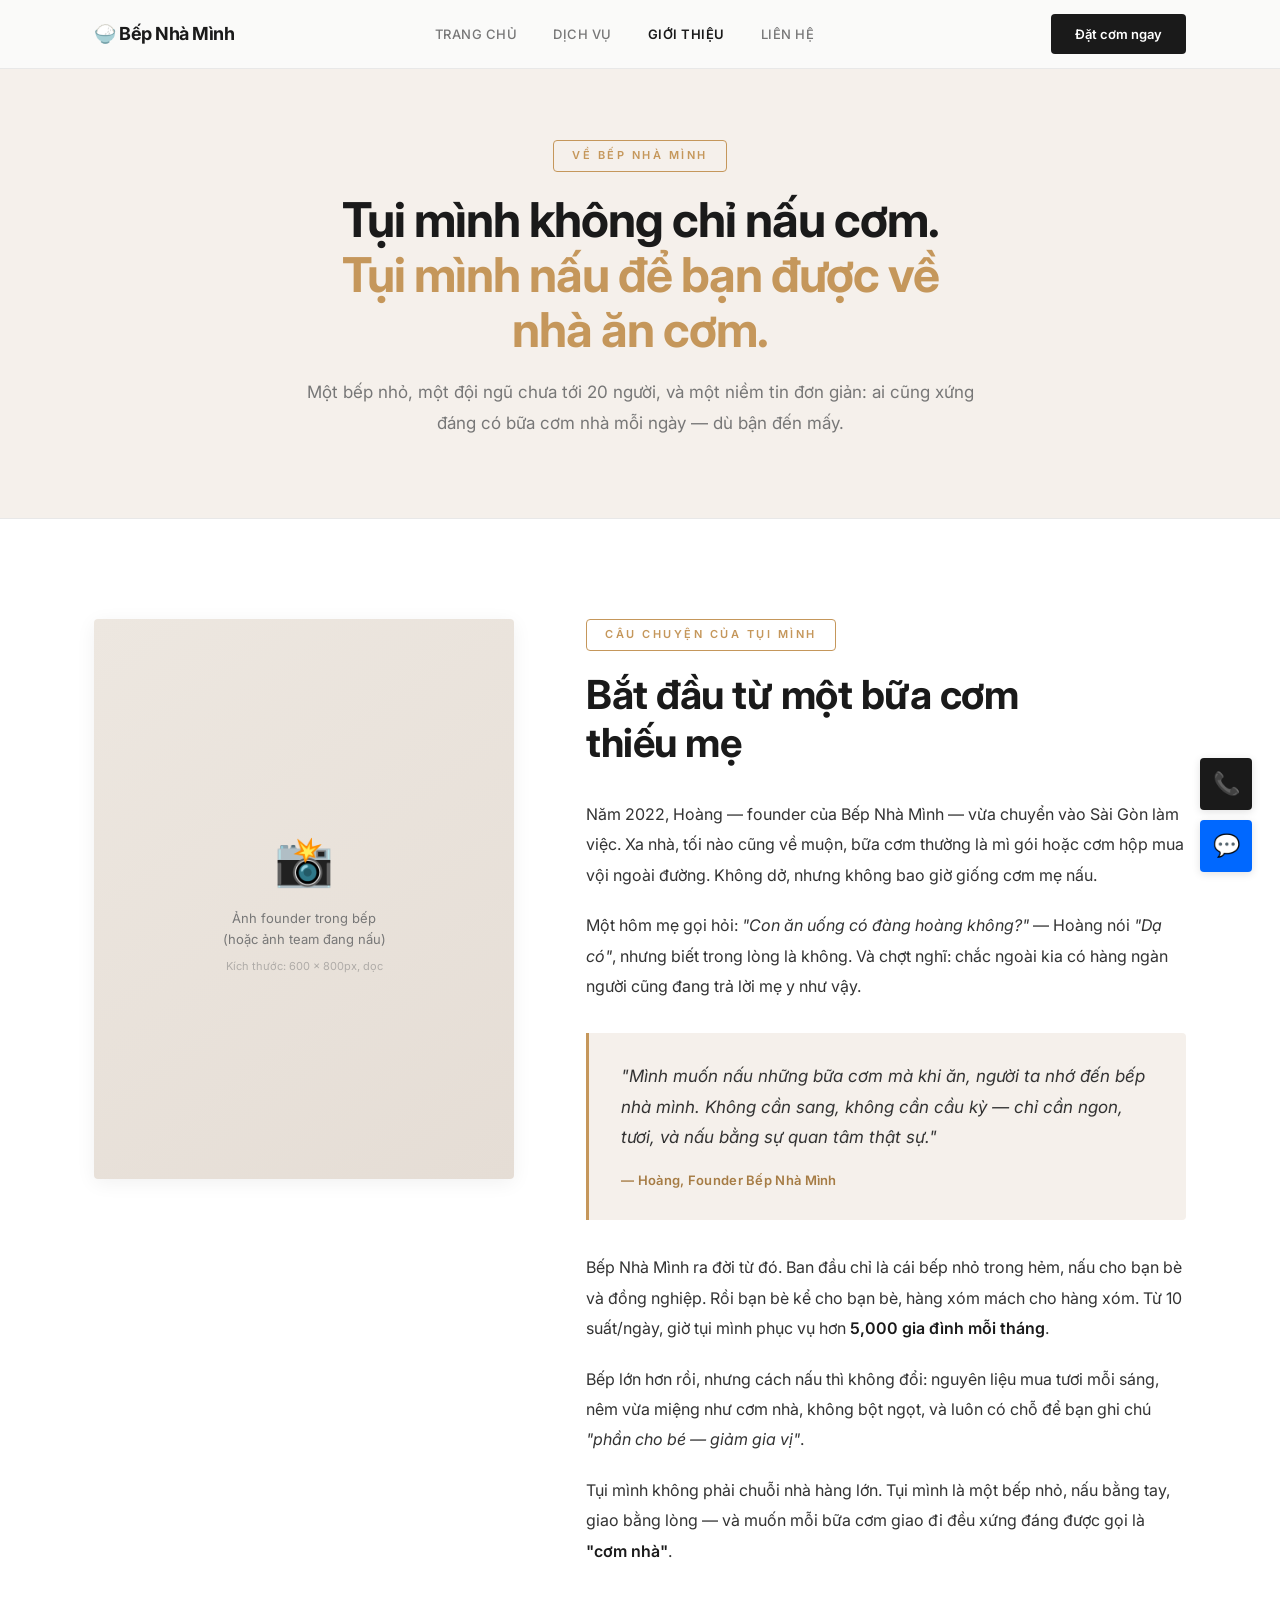
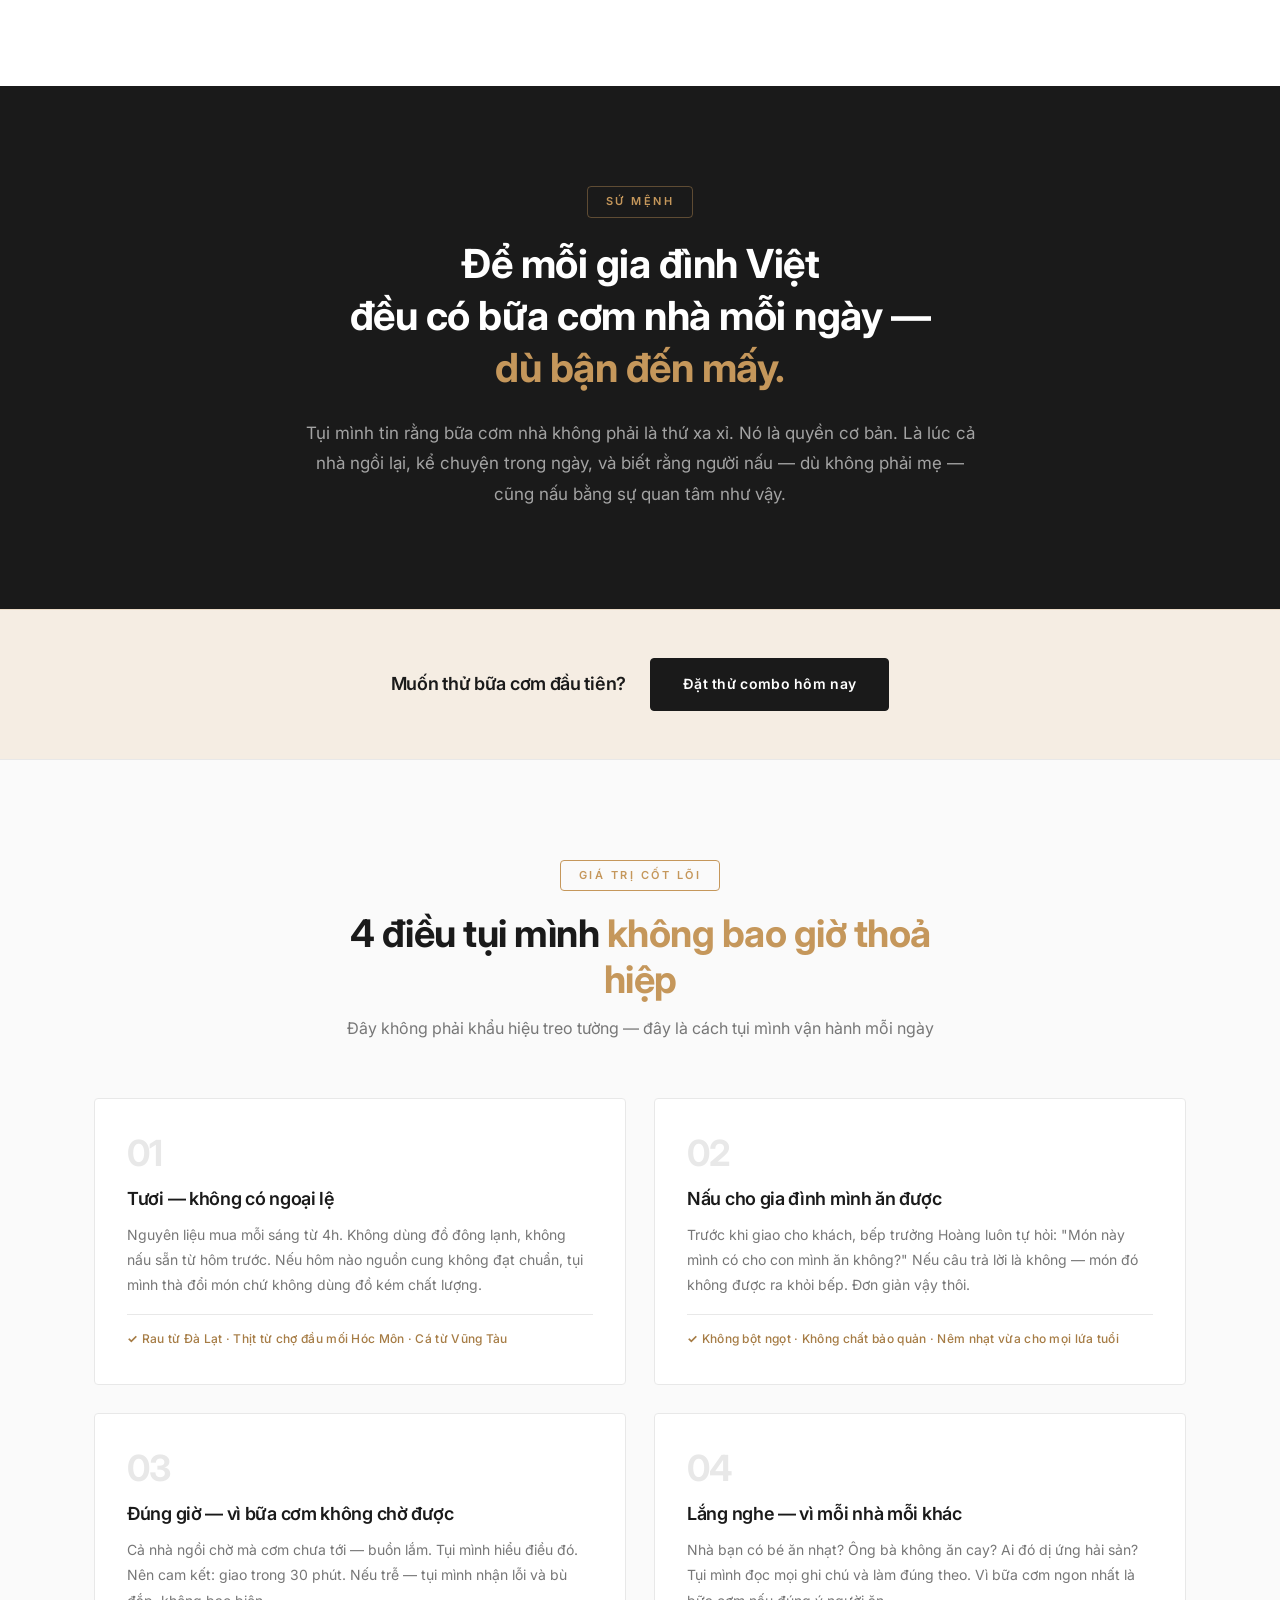
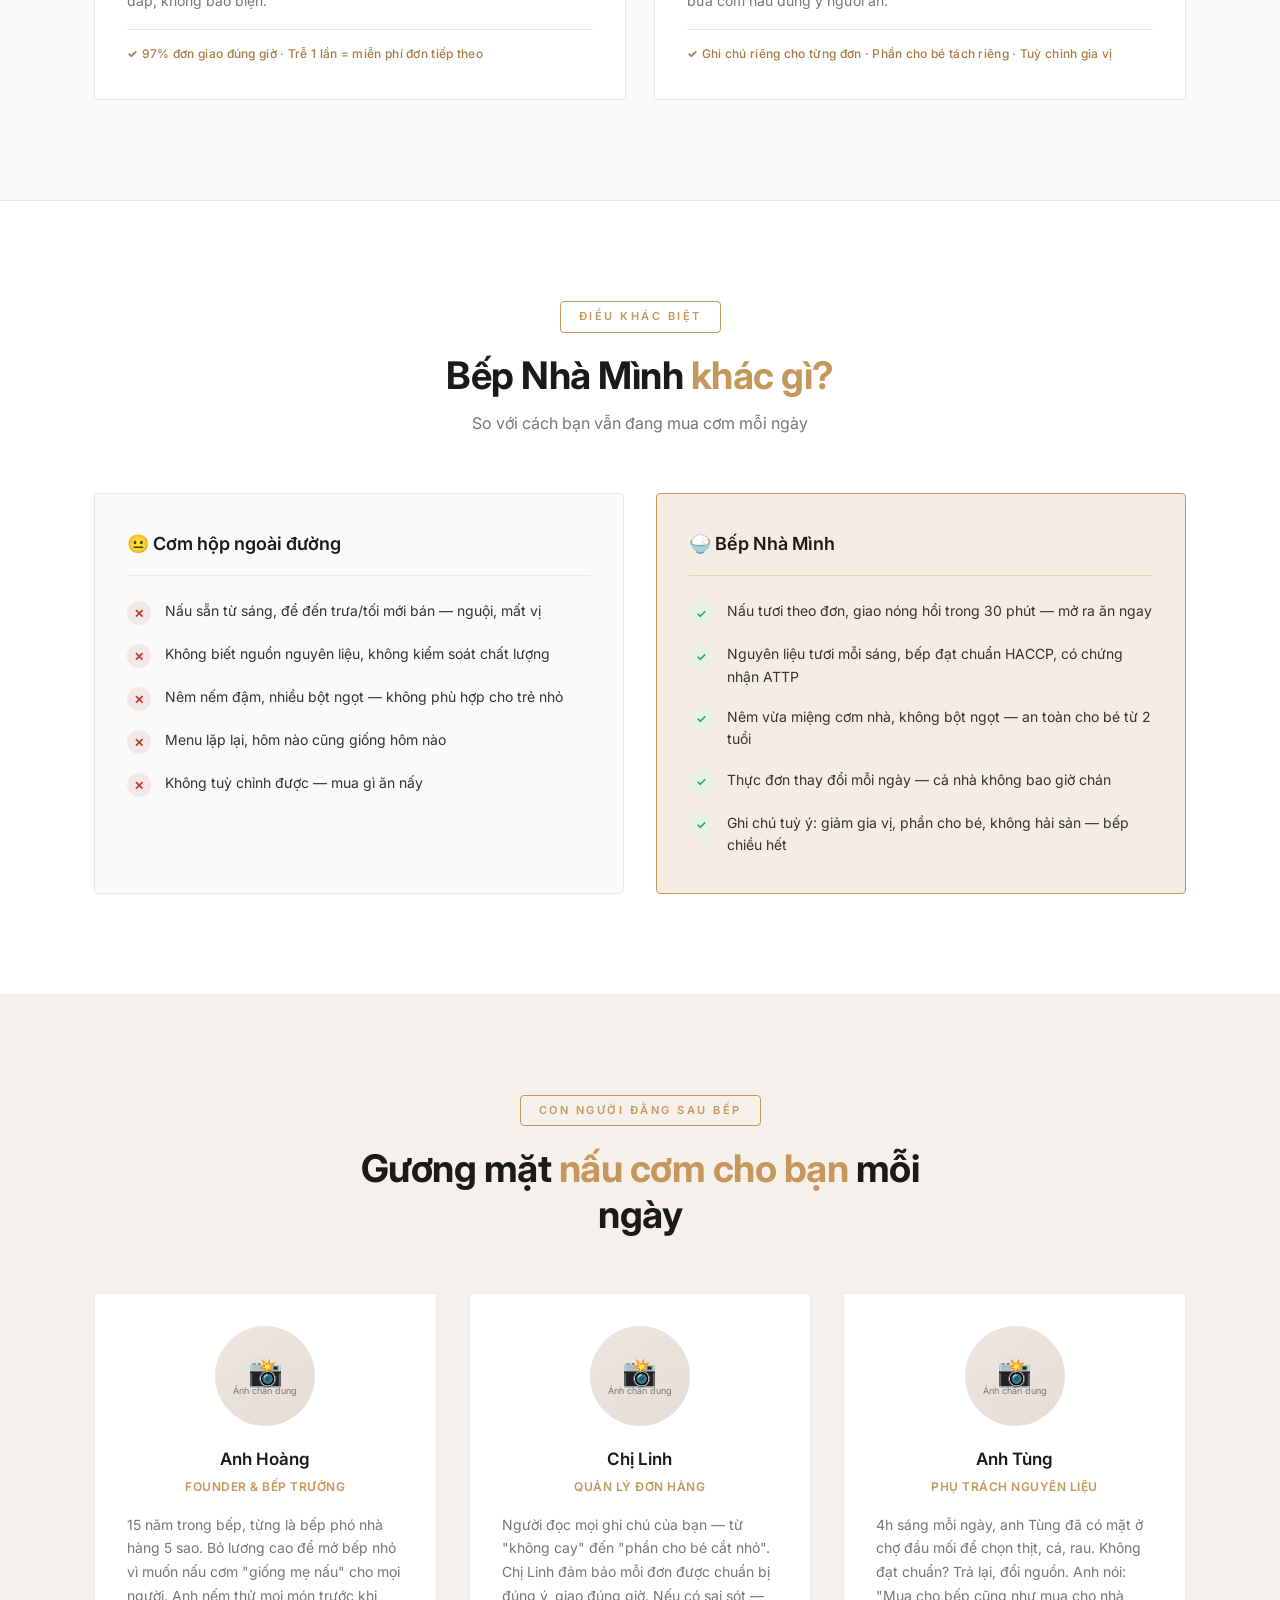
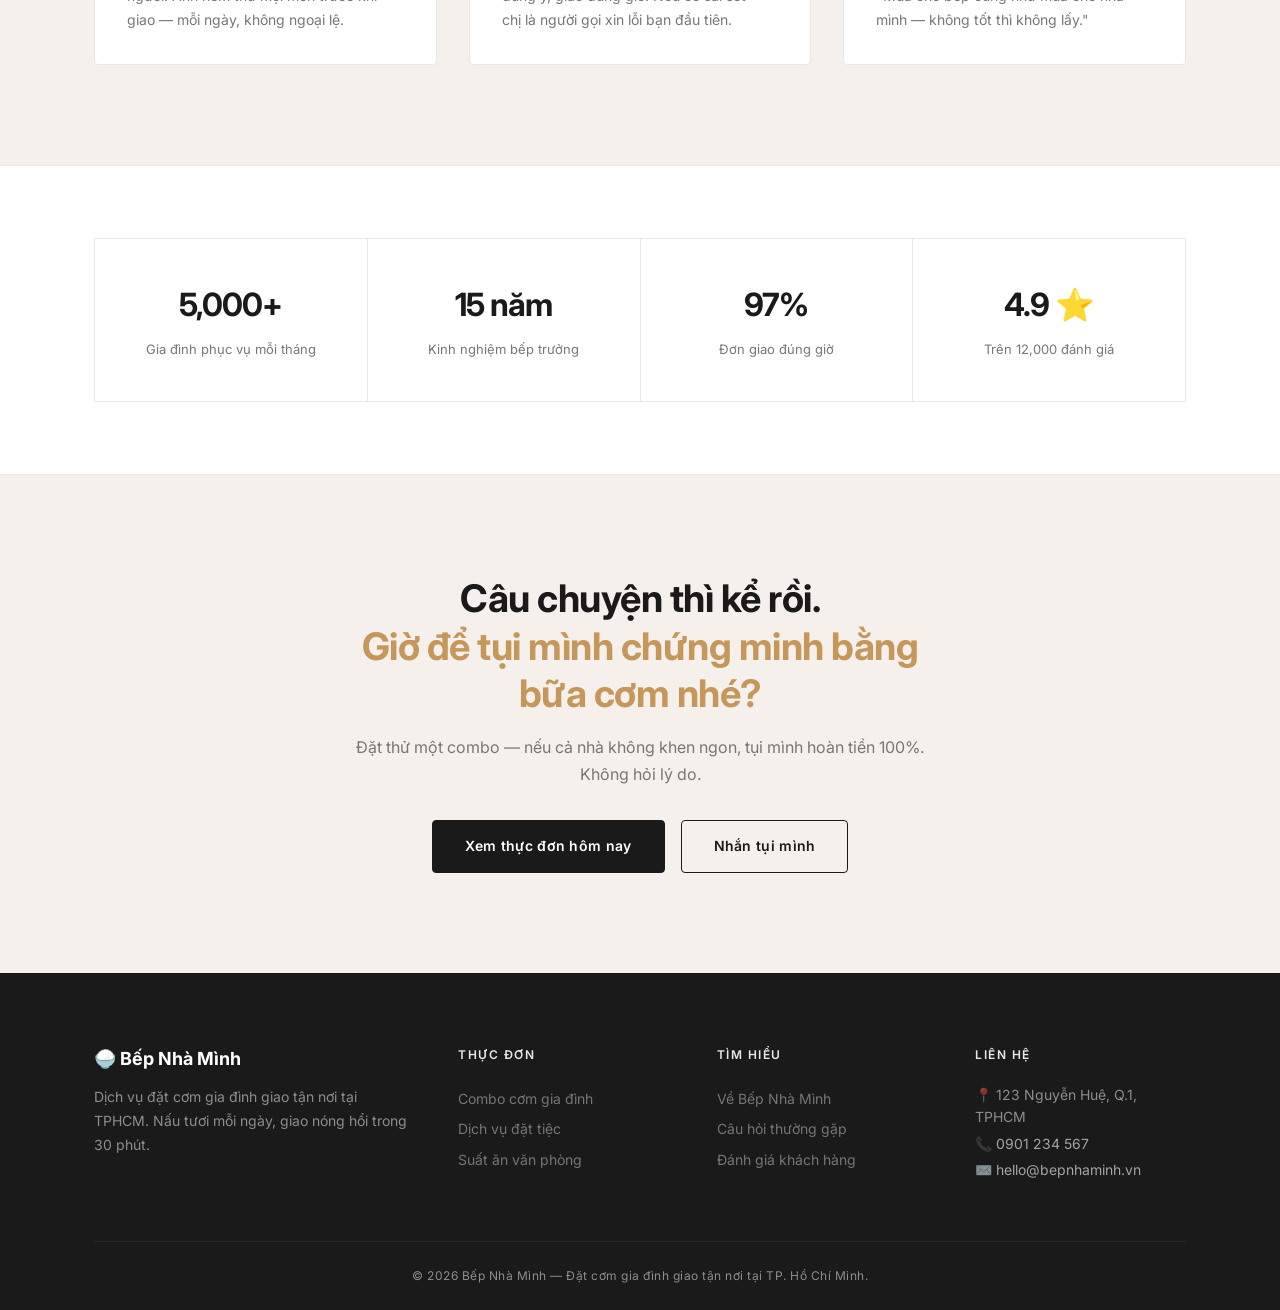
<file: gioi-thieu.html>
<!DOCTYPE html>
<html lang="vi">
<head>
    <meta charset="UTF-8">
    <meta name="viewport" content="width=device-width, initial-scale=1.0">
    <title>Về Bếp Nhà Mình — Câu chuyện, sứ mệnh & con người</title>
    <meta name="description" content="Bếp Nhà Mình ra đời từ một bữa cơm thiếu mẹ. Tụi mình nấu mỗi ngày để bạn không phải chọn giữa công việc và bữa cơm gia đình.">
    <link rel="preconnect" href="https://fonts.googleapis.com">
    <link rel="preconnect" href="https://fonts.gstatic.com" crossorigin>
    <link href="https://fonts.googleapis.com/css2?family=Inter:wght@300;400;500;600;700&display=swap" rel="stylesheet">
    <link rel="stylesheet" href="landing.css">
    <link rel="stylesheet" href="gioi-thieu.css">
</head>
<body>
<a href="#main-content" class="skip-to-content">Bỏ qua đến nội dung chính</a>

<!-- NAV -->
<header class="nav" role="banner">
    <div class="nav-container">
        <a href="index.html" class="nav-logo">🍚 Bếp Nhà Mình</a>
        <nav aria-label="Menu chính">
            <ul class="nav-menu" id="navMenu">
                <li><a href="index.html" class="nav-link">Trang chủ</a></li>
                <li><a href="dich-vu.html" class="nav-link">Dịch vụ</a></li>
                <li><a href="gioi-thieu.html" class="nav-link" aria-current="page">Giới thiệu</a></li>
                <li><a href="index.html#dat-com-gia-dinh" class="nav-link">Liên hệ</a></li>
                <li><a href="index.html#dat-com-gia-dinh" class="nav-menu-cta">Đặt cơm ngay</a></li>
            </ul>
        </nav>
        <a href="index.html#dat-com-gia-dinh" class="nav-cta">Đặt cơm ngay</a>
        <button class="nav-toggle" id="navToggle" aria-label="Mở menu" aria-expanded="false">
            <span></span><span></span><span></span>
        </button>
    </div>
</header>


<!-- =============================================
     HERO — MỞ ĐẦU TRANG GIỚI THIỆU
     Một câu duy nhất, chạm đúng cảm xúc
     ============================================= -->
<section class="about-hero" id="main-content">
    <div class="about-hero-container">
        <span class="section-tag">VỀ BẾP NHÀ MÌNH</span>
        <h1 class="about-hero-title">
            Tụi mình không chỉ nấu cơm.<br>
            <span class="gold">Tụi mình nấu để bạn được về nhà ăn cơm.</span>
        </h1>
        <p class="about-hero-text">
            Một bếp nhỏ, một đội ngũ chưa tới 20 người, và một niềm tin đơn giản:
            ai cũng xứng đáng có bữa cơm nhà mỗi ngày — dù bận đến mấy.
        </p>
    </div>
</section>


<!-- =============================================
     PHẦN 1: CÂU CHUYỆN THƯƠNG HIỆU
     Kể chân thật, có cảm xúc, có chi tiết cụ thể
     — không phải "thành lập năm X" mà là CÂU CHUYỆN
     ============================================= -->
<section class="story" id="cau-chuyen">
    <div class="story-container">

        <div class="story-layout">

            <!-- Ảnh founder -->
            <div class="story-image">
                <div class="story-image-placeholder">
                    📸
                    <p>Ảnh founder trong bếp<br>(hoặc ảnh team đang nấu)</p>
                    <small>Kích thước: 600 × 800px, dọc</small>
                </div>
            </div>

            <!-- Câu chuyện -->
            <div class="story-content">
                <span class="section-tag">CÂU CHUYỆN CỦA TỤI MÌNH</span>
                <h2 class="story-title">Bắt đầu từ một bữa cơm<br>thiếu mẹ</h2>

                <div class="story-body">
                    <p>
                        Năm 2022, Hoàng — founder của Bếp Nhà Mình — vừa chuyển vào Sài Gòn làm việc.
                        Xa nhà, tối nào cũng về muộn, bữa cơm thường là mì gói hoặc cơm hộp mua vội
                        ngoài đường. Không dở, nhưng không bao giờ giống cơm mẹ nấu.
                    </p>

                    <p>
                        Một hôm mẹ gọi hỏi: <em>"Con ăn uống có đàng hoàng không?"</em> — Hoàng nói
                        <em>"Dạ có"</em>, nhưng biết trong lòng là không. Và chợt nghĩ: chắc ngoài kia
                        có hàng ngàn người cũng đang trả lời mẹ y như vậy.
                    </p>

                    <blockquote class="story-quote">
                        "Mình muốn nấu những bữa cơm mà khi ăn, người ta nhớ đến bếp nhà mình.
                        Không cần sang, không cần cầu kỳ — chỉ cần ngon, tươi, và nấu bằng sự quan tâm thật sự."
                        <cite>— Hoàng, Founder Bếp Nhà Mình</cite>
                    </blockquote>

                    <p>
                        Bếp Nhà Mình ra đời từ đó. Ban đầu chỉ là cái bếp nhỏ trong hẻm, nấu cho
                        bạn bè và đồng nghiệp. Rồi bạn bè kể cho bạn bè, hàng xóm mách cho hàng xóm.
                        Từ 10 suất/ngày, giờ tụi mình phục vụ hơn <strong>5,000 gia đình mỗi tháng</strong>.
                    </p>

                    <p>
                        Bếp lớn hơn rồi, nhưng cách nấu thì không đổi: nguyên liệu mua tươi mỗi sáng,
                        nêm vừa miệng như cơm nhà, không bột ngọt, và luôn có chỗ để bạn ghi chú
                        <em>"phần cho bé — giảm gia vị"</em>.
                    </p>

                    <p>
                        Tụi mình không phải chuỗi nhà hàng lớn. Tụi mình là một bếp nhỏ,
                        nấu bằng tay, giao bằng lòng — và muốn mỗi bữa cơm giao đi
                        đều xứng đáng được gọi là <strong>"cơm nhà"</strong>.
                    </p>
                </div>
            </div>
        </div>
    </div>
</section>


<!-- =============================================
     PHẦN 2: SỨ MỆNH
     Một câu ngắn, đủ mạnh, dễ nhớ
     ============================================= -->
<section class="mission" id="su-menh">
    <div class="mission-container">
        <span class="section-tag">SỨ MỆNH</span>
        <h2 class="mission-title">
            Để mỗi gia đình Việt<br>
            đều có bữa cơm nhà mỗi ngày —<br>
            <span class="gold">dù bận đến mấy.</span>
        </h2>
        <p class="mission-text">
            Tụi mình tin rằng bữa cơm nhà không phải là thứ xa xỉ.
            Nó là quyền cơ bản. Là lúc cả nhà ngồi lại, kể chuyện trong ngày,
            và biết rằng người nấu — dù không phải mẹ — cũng nấu bằng sự quan tâm
            như vậy.
        </p>
    </div>
</section>

<!-- CTA giữa trang — chuyển đổi sớm hơn -->
<section class="mid-cta">
    <div class="mid-cta-container">
        <p class="mid-cta-text">Muốn thử bữa cơm đầu tiên?</p>
        <a href="index.html#dat-com-gia-dinh" class="button button-primary">Đặt thử combo hôm nay</a>
    </div>
</section>


<!-- =============================================
     PHẦN 3: GIÁ TRỊ CỐT LÕI
     4 giá trị — mỗi giá trị có tiêu đề ngắn + giải thích
     Không sáo rỗng. Mỗi giá trị phải có "bằng chứng" cụ thể
     ============================================= -->
<section class="values" id="gia-tri">
    <div class="values-container">

        <div class="section-header">
            <span class="section-tag">GIÁ TRỊ CỐT LÕI</span>
            <h2 class="section-title">4 điều tụi mình <span class="gold">không bao giờ thoả hiệp</span></h2>
            <p class="section-text">Đây không phải khẩu hiệu treo tường — đây là cách tụi mình vận hành mỗi ngày</p>
        </div>

        <div class="values-grid">

            <!-- Giá trị 1 -->
            <div class="value-card">
                <div class="value-number">01</div>
                <h3 class="value-title">Tươi — không có ngoại lệ</h3>
                <p class="value-text">
                    Nguyên liệu mua mỗi sáng từ 4h. Không dùng đồ đông lạnh, không nấu sẵn từ hôm trước.
                    Nếu hôm nào nguồn cung không đạt chuẩn, tụi mình thà đổi món chứ không dùng đồ kém chất lượng.
                </p>
                <div class="value-proof">
                    <span>✓</span> Rau từ Đà Lạt · Thịt từ chợ đầu mối Hóc Môn · Cá từ Vũng Tàu
                </div>
            </div>

            <!-- Giá trị 2 -->
            <div class="value-card">
                <div class="value-number">02</div>
                <h3 class="value-title">Nấu cho gia đình mình ăn được</h3>
                <p class="value-text">
                    Trước khi giao cho khách, bếp trưởng Hoàng luôn tự hỏi: "Món này mình có cho con mình ăn không?"
                    Nếu câu trả lời là không — món đó không được ra khỏi bếp. Đơn giản vậy thôi.
                </p>
                <div class="value-proof">
                    <span>✓</span> Không bột ngọt · Không chất bảo quản · Nêm nhạt vừa cho mọi lứa tuổi
                </div>
            </div>

            <!-- Giá trị 3 -->
            <div class="value-card">
                <div class="value-number">03</div>
                <h3 class="value-title">Đúng giờ — vì bữa cơm không chờ được</h3>
                <p class="value-text">
                    Cả nhà ngồi chờ mà cơm chưa tới — buồn lắm. Tụi mình hiểu điều đó.
                    Nên cam kết: giao trong 30 phút. Nếu trễ — tụi mình nhận lỗi và bù đắp,
                    không bao biện.
                </p>
                <div class="value-proof">
                    <span>✓</span> 97% đơn giao đúng giờ · Trễ 1 lần = miễn phí đơn tiếp theo
                </div>
            </div>

            <!-- Giá trị 4 -->
            <div class="value-card">
                <div class="value-number">04</div>
                <h3 class="value-title">Lắng nghe — vì mỗi nhà mỗi khác</h3>
                <p class="value-text">
                    Nhà bạn có bé ăn nhạt? Ông bà không ăn cay? Ai đó dị ứng hải sản?
                    Tụi mình đọc mọi ghi chú và làm đúng theo. Vì bữa cơm ngon nhất
                    là bữa cơm nấu đúng ý người ăn.
                </p>
                <div class="value-proof">
                    <span>✓</span> Ghi chú riêng cho từng đơn · Phần cho bé tách riêng · Tuỳ chỉnh gia vị
                </div>
            </div>
        </div>
    </div>
</section>


<!-- =============================================
     PHẦN 4: ĐIỀU KHÁC BIỆT
     So sánh nhẹ nhàng với "cách mua cơm thông thường"
     Không hạ thấp đối thủ, chỉ nêu rõ mình khác gì
     ============================================= -->
<section class="difference" id="khac-biet">
    <div class="difference-container">

        <div class="section-header">
            <span class="section-tag">ĐIỀU KHÁC BIỆT</span>
            <h2 class="section-title">Bếp Nhà Mình <span class="gold">khác gì?</span></h2>
            <p class="section-text">So với cách bạn vẫn đang mua cơm mỗi ngày</p>
        </div>

        <div class="diff-grid">

            <!-- Cột trái: Cách thông thường -->
            <div class="diff-col diff-col-old">
                <h3 class="diff-col-title">😐 Cơm hộp ngoài đường</h3>
                <ul class="diff-list">
                    <li>
                        <span class="diff-icon diff-icon-x">✕</span>
                        <p>Nấu sẵn từ sáng, để đến trưa/tối mới bán — nguội, mất vị</p>
                    </li>
                    <li>
                        <span class="diff-icon diff-icon-x">✕</span>
                        <p>Không biết nguồn nguyên liệu, không kiểm soát chất lượng</p>
                    </li>
                    <li>
                        <span class="diff-icon diff-icon-x">✕</span>
                        <p>Nêm nếm đậm, nhiều bột ngọt — không phù hợp cho trẻ nhỏ</p>
                    </li>
                    <li>
                        <span class="diff-icon diff-icon-x">✕</span>
                        <p>Menu lặp lại, hôm nào cũng giống hôm nào</p>
                    </li>
                    <li>
                        <span class="diff-icon diff-icon-x">✕</span>
                        <p>Không tuỳ chỉnh được — mua gì ăn nấy</p>
                    </li>
                </ul>
            </div>

            <!-- Cột phải: Bếp Nhà Mình -->
            <div class="diff-col diff-col-new">
                <h3 class="diff-col-title">🍚 Bếp Nhà Mình</h3>
                <ul class="diff-list">
                    <li>
                        <span class="diff-icon diff-icon-check">✓</span>
                        <p>Nấu tươi theo đơn, giao nóng hổi trong 30 phút — mở ra ăn ngay</p>
                    </li>
                    <li>
                        <span class="diff-icon diff-icon-check">✓</span>
                        <p>Nguyên liệu tươi mỗi sáng, bếp đạt chuẩn HACCP, có chứng nhận ATTP</p>
                    </li>
                    <li>
                        <span class="diff-icon diff-icon-check">✓</span>
                        <p>Nêm vừa miệng cơm nhà, không bột ngọt — an toàn cho bé từ 2 tuổi</p>
                    </li>
                    <li>
                        <span class="diff-icon diff-icon-check">✓</span>
                        <p>Thực đơn thay đổi mỗi ngày — cả nhà không bao giờ chán</p>
                    </li>
                    <li>
                        <span class="diff-icon diff-icon-check">✓</span>
                        <p>Ghi chú tuỳ ý: giảm gia vị, phần cho bé, không hải sản — bếp chiều hết</p>
                    </li>
                </ul>
            </div>
        </div>
    </div>
</section>


<!-- =============================================
     PHẦN 5: ĐỘI NGŨ
     Giới thiệu ngắn gọn 3 người chủ chốt
     Cho thấy "con người thật" đằng sau thương hiệu
     ============================================= -->
<section class="team" id="doi-ngu">
    <div class="team-container">

        <div class="section-header">
            <span class="section-tag">CON NGƯỜI ĐẰNG SAU BẾP</span>
            <h2 class="section-title">Gương mặt <span class="gold">nấu cơm cho bạn</span> mỗi ngày</h2>
        </div>

        <div class="team-grid">

            <div class="team-card">
                <div class="team-avatar-placeholder">📸<br><small>Ảnh chân dung</small></div>
                <h3 class="team-name">Anh Hoàng</h3>
                <span class="team-role">Founder & Bếp trưởng</span>
                <p class="team-bio">
                    15 năm trong bếp, từng là bếp phó nhà hàng 5 sao. Bỏ lương cao
                    để mở bếp nhỏ vì muốn nấu cơm "giống mẹ nấu" cho mọi người.
                    Anh nếm thử mọi món trước khi giao — mỗi ngày, không ngoại lệ.
                </p>
            </div>

            <div class="team-card">
                <div class="team-avatar-placeholder">📸<br><small>Ảnh chân dung</small></div>
                <h3 class="team-name">Chị Linh</h3>
                <span class="team-role">Quản lý đơn hàng</span>
                <p class="team-bio">
                    Người đọc mọi ghi chú của bạn — từ "không cay" đến "phần cho bé cắt nhỏ".
                    Chị Linh đảm bảo mỗi đơn được chuẩn bị đúng ý, giao đúng giờ.
                    Nếu có sai sót — chị là người gọi xin lỗi bạn đầu tiên.
                </p>
            </div>

            <div class="team-card">
                <div class="team-avatar-placeholder">📸<br><small>Ảnh chân dung</small></div>
                <h3 class="team-name">Anh Tùng</h3>
                <span class="team-role">Phụ trách nguyên liệu</span>
                <p class="team-bio">
                    4h sáng mỗi ngày, anh Tùng đã có mặt ở chợ đầu mối để chọn thịt,
                    cá, rau. Không đạt chuẩn? Trả lại, đổi nguồn. Anh nói:
                    "Mua cho bếp cũng như mua cho nhà mình — không tốt thì không lấy."
                </p>
            </div>
        </div>
    </div>
</section>


<!-- =============================================
     PHẦN 6: CON SỐ
     Vài con số nổi bật — tạo trust nhanh
     ============================================= -->
<section class="numbers" id="con-so">
    <div class="numbers-container">
        <div class="numbers-grid">
            <div class="number-item">
                <span class="number-value">5,000+</span>
                <span class="number-label">Gia đình phục vụ mỗi tháng</span>
            </div>
            <div class="number-item">
                <span class="number-value">15 năm</span>
                <span class="number-label">Kinh nghiệm bếp trưởng</span>
            </div>
            <div class="number-item">
                <span class="number-value">97%</span>
                <span class="number-label">Đơn giao đúng giờ</span>
            </div>
            <div class="number-item">
                <span class="number-value">4.9 ⭐</span>
                <span class="number-label">Trên 12,000 đánh giá</span>
            </div>
        </div>
    </div>
</section>


<!-- =============================================
     CTA CUỐI TRANG
     ============================================= -->
<section class="about-cta" id="lien-he">
    <div class="about-cta-container">
        <h2 class="about-cta-title">
            Câu chuyện thì kể rồi.<br>
            <span class="gold">Giờ để tụi mình chứng minh bằng bữa cơm nhé?</span>
        </h2>
        <p class="about-cta-text">
            Đặt thử một combo — nếu cả nhà không khen ngon,
            tụi mình hoàn tiền 100%. Không hỏi lý do.
        </p>
        <div class="about-cta-buttons">
            <a href="index.html#combo-com-gia-dinh" class="button button-primary">Xem thực đơn hôm nay</a>
            <a href="index.html#dat-com-gia-dinh" class="button button-outline">Nhắn tụi mình</a>
        </div>
    </div>
</section>


<footer class="footer" role="contentinfo">
    <div class="footer-container">
        <div class="footer-grid">
            <div class="footer-col">
                <a href="index.html" class="footer-logo">🍚 Bếp Nhà Mình</a>
                <p class="footer-desc">Dịch vụ đặt cơm gia đình giao tận nơi tại TPHCM. Nấu tươi mỗi ngày, giao nóng hổi trong 30 phút.</p>
            </div>
            <div class="footer-col">
                <h4 class="footer-heading">Thực đơn</h4>
                <a href="index.html#combo-com-gia-dinh" class="footer-link">Combo cơm gia đình</a>
                <a href="dich-vu.html" class="footer-link">Dịch vụ đặt tiệc</a>
                <a href="dich-vu.html#suat-an-van-phong" class="footer-link">Suất ăn văn phòng</a>
            </div>
            <div class="footer-col">
                <h4 class="footer-heading">Tìm hiểu</h4>
                <a href="gioi-thieu.html" class="footer-link">Về Bếp Nhà Mình</a>
                <a href="index.html#cau-hoi-thuong-gap" class="footer-link">Câu hỏi thường gặp</a>
                <a href="index.html#danh-gia-khach-hang" class="footer-link">Đánh giá khách hàng</a>
            </div>
            <div class="footer-col">
                <h4 class="footer-heading">Liên hệ</h4>
                <p class="footer-contact">📍 123 Nguyễn Huệ, Q.1, TPHCM</p>
                <p class="footer-contact">📞 <a href="tel:0901234567">0901 234 567</a></p>
                <p class="footer-contact">✉️ <a href="mailto:hello@bepnhaminh.vn">hello@bepnhaminh.vn</a></p>
            </div>
        </div>
        <div class="footer-bottom">
            <p>&copy; 2026 Bếp Nhà Mình — Đặt cơm gia đình giao tận nơi tại TP. Hồ Chí Minh.</p>
        </div>
    </div>
</footer>

<!-- Nút nổi -->
<div class="floating-buttons">
    <a href="tel:0901234567" class="floating-btn floating-btn-phone" aria-label="Gọi">📞</a>
    <a href="https://zalo.me/0901234567" class="floating-btn floating-btn-zalo" target="_blank" rel="noopener" aria-label="Zalo">💬</a>
</div>

<script>
var toggle = document.getElementById('navToggle');
var menu = document.getElementById('navMenu');
toggle.addEventListener('click', function() {
    var isOpen = toggle.classList.toggle('active');
    menu.classList.toggle('open');
    toggle.setAttribute('aria-expanded', isOpen);
});
menu.querySelectorAll('.nav-link, .nav-menu-cta').forEach(function(link) {
    link.addEventListener('click', function() {
        toggle.classList.remove('active');
        menu.classList.remove('open');
        toggle.setAttribute('aria-expanded', 'false');
    });
});

var observer = new IntersectionObserver(function(entries) {
    entries.forEach(function(entry) {
        if (entry.isIntersecting) entry.target.classList.add('visible');
    });
}, { threshold: 0.1 });
document.querySelectorAll('.value-card, .team-card, .diff-col, .number-item').forEach(function(el) {
    el.classList.add('animate');
    observer.observe(el);
});
</script>

</body>
</html>
</file>
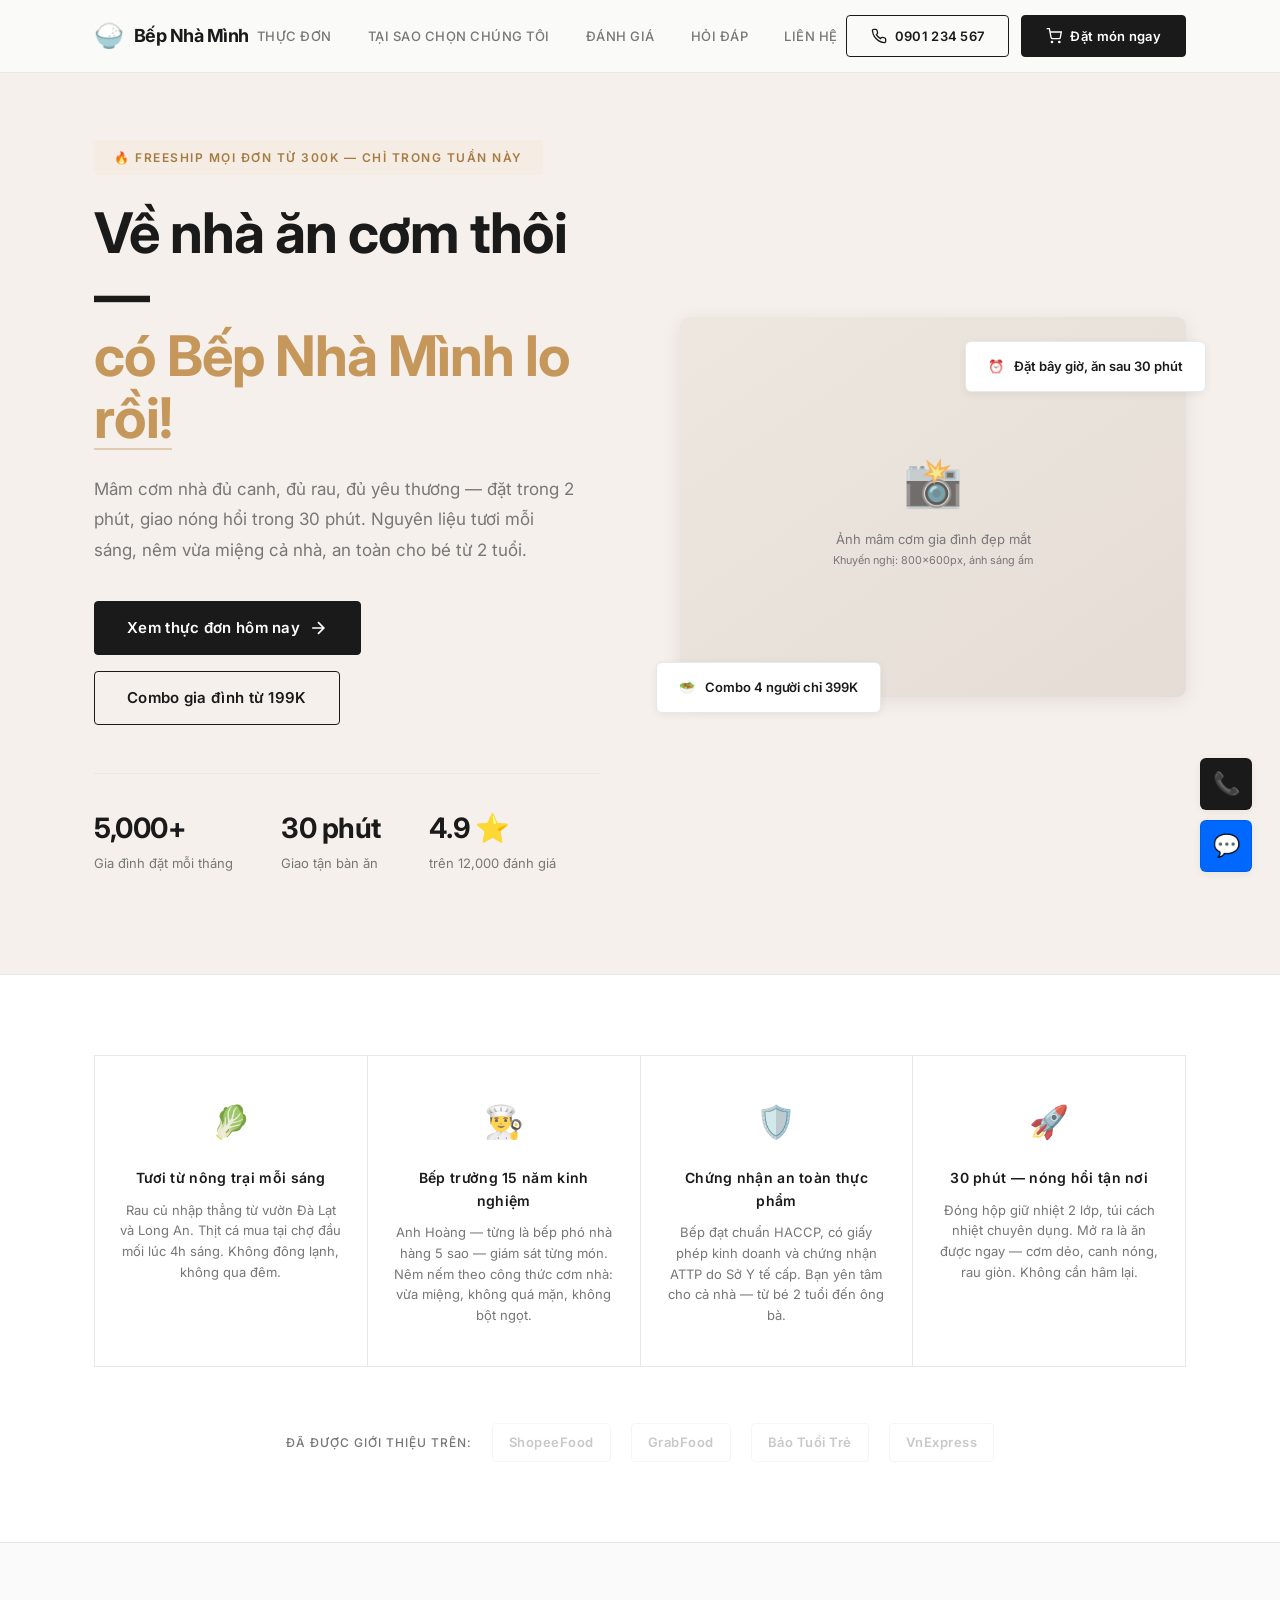
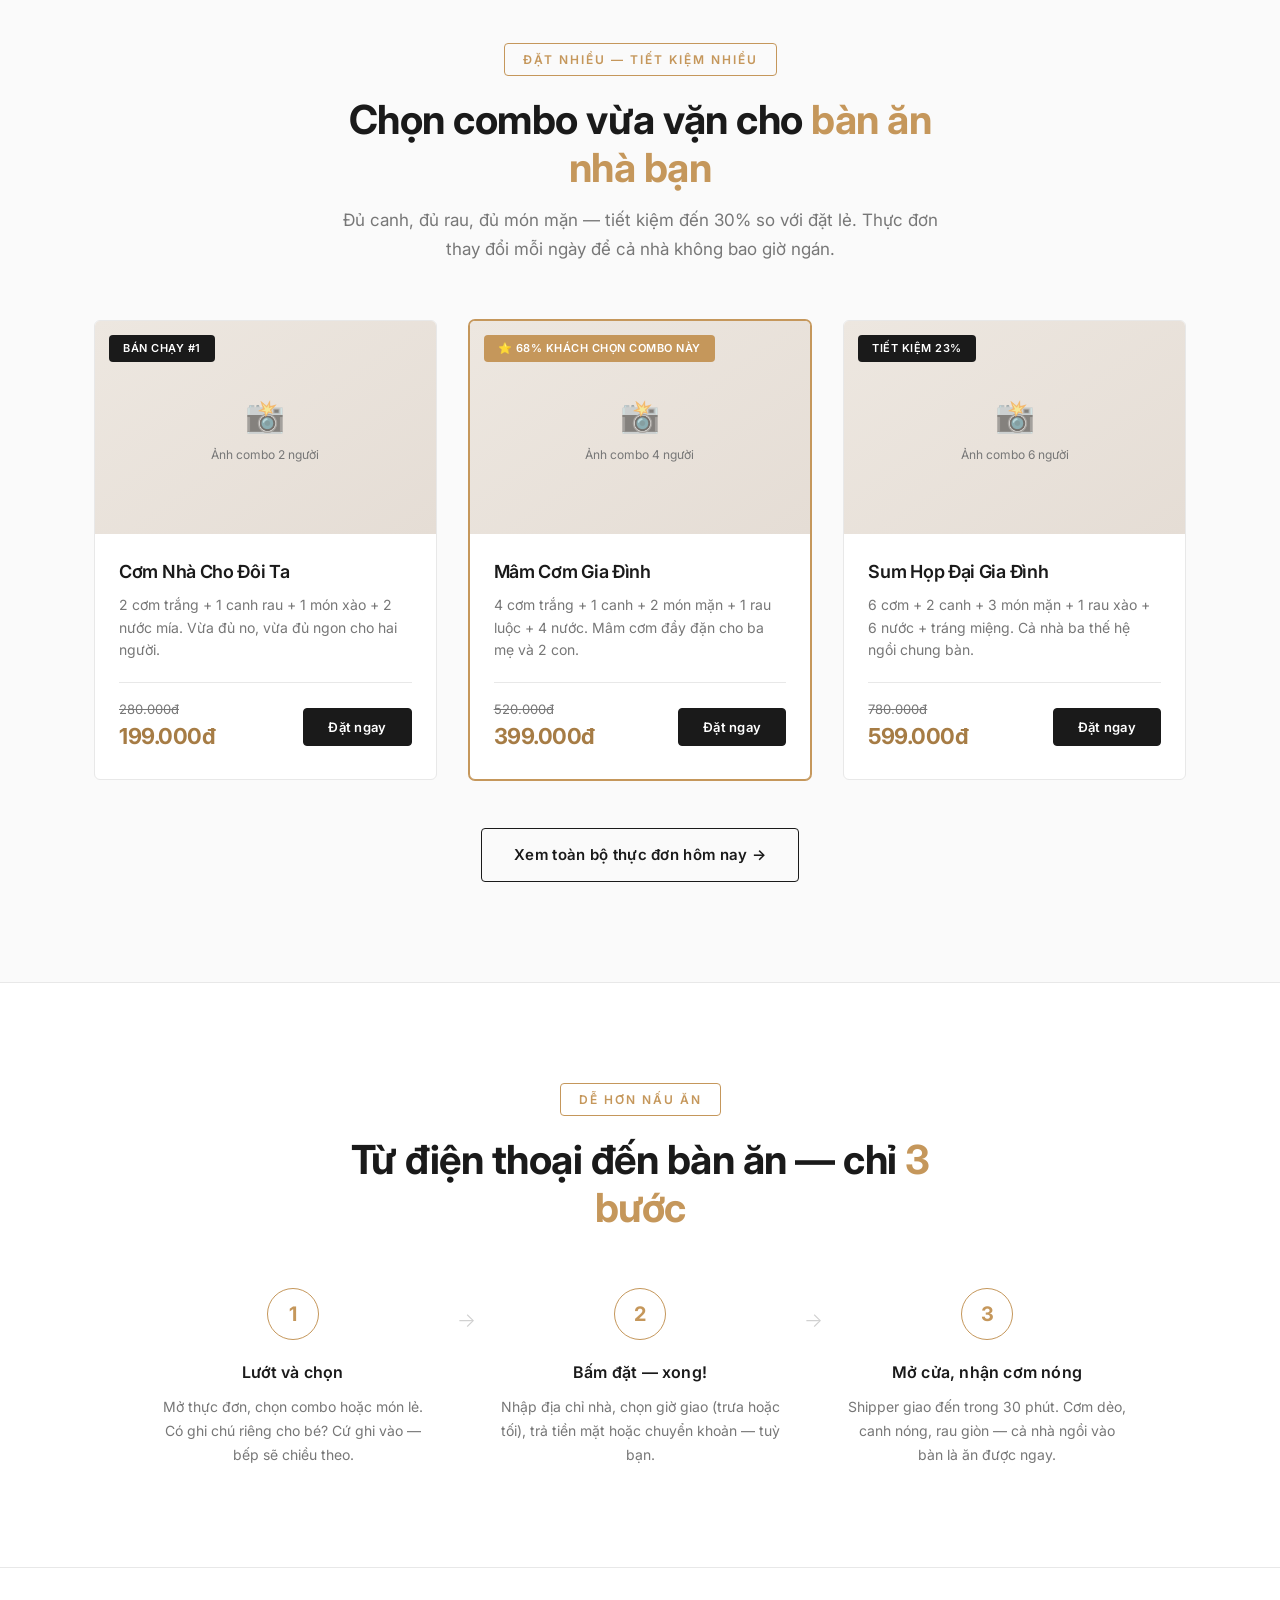
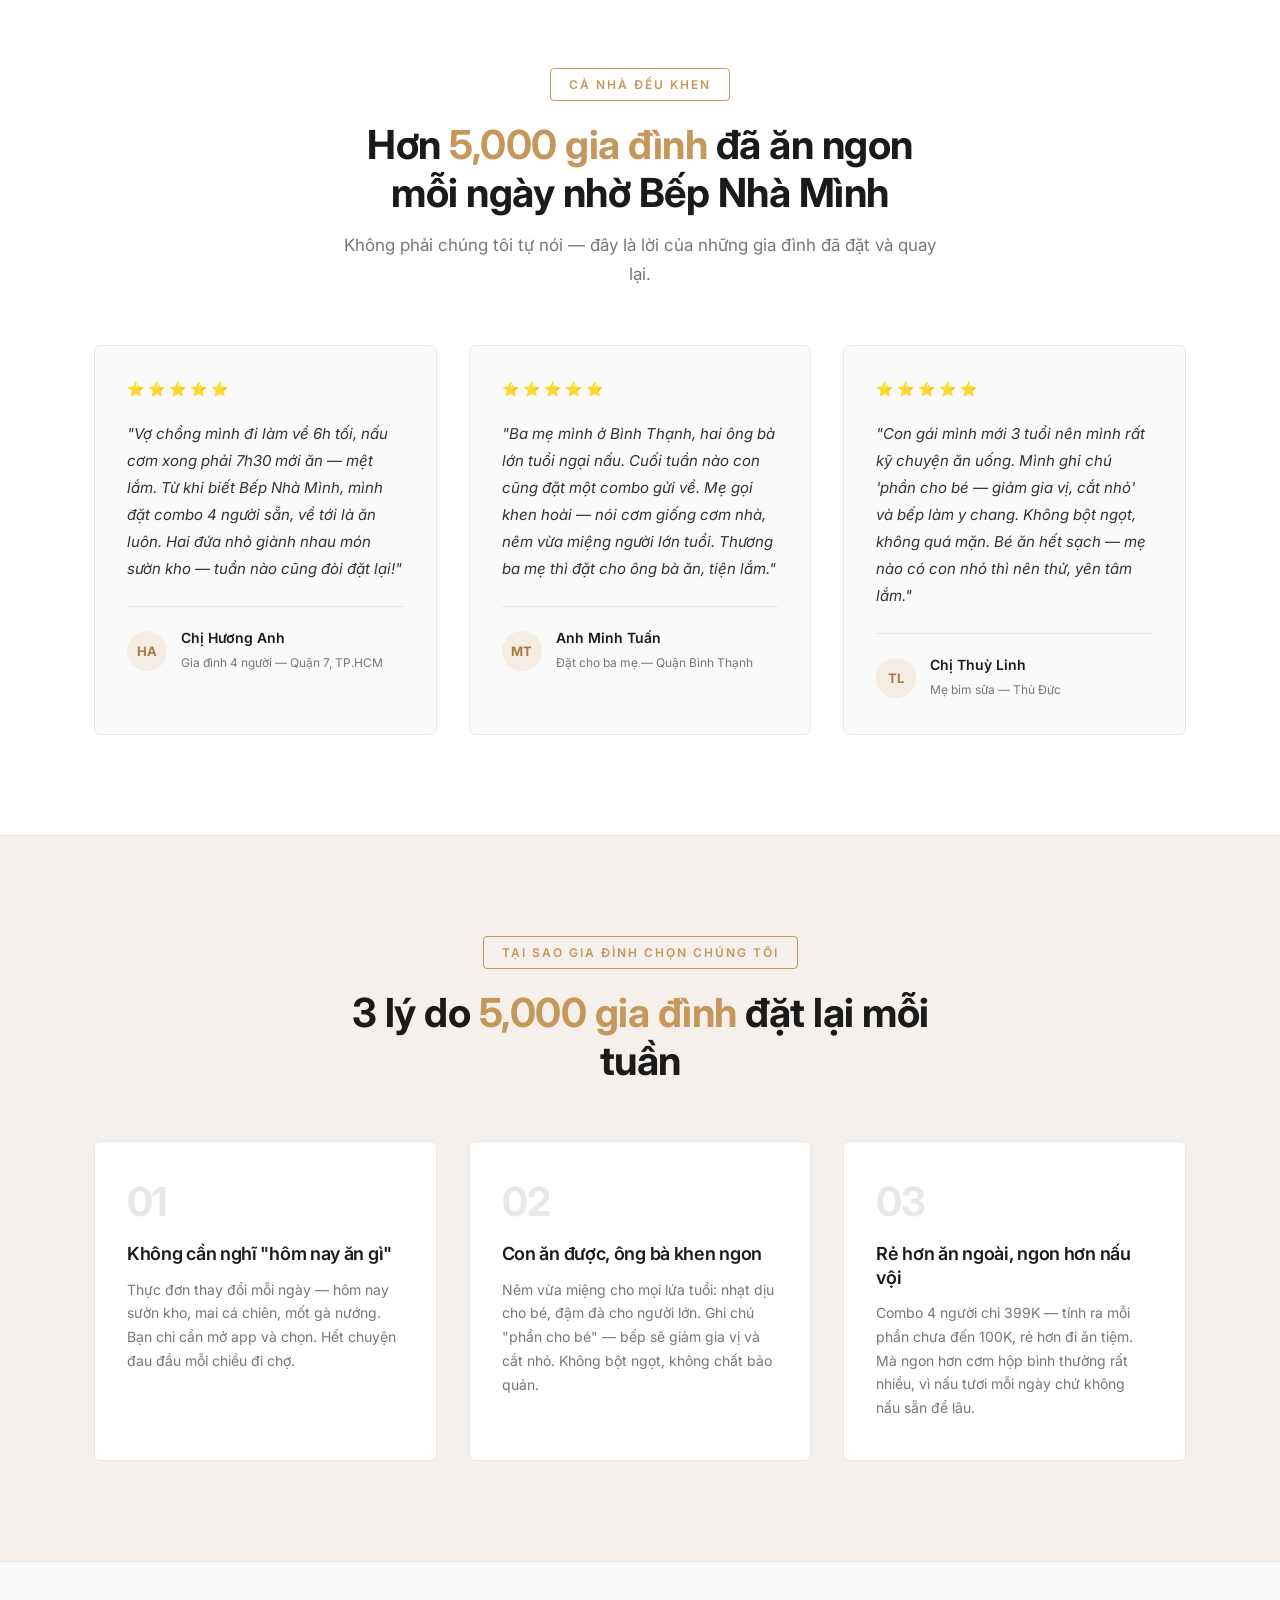
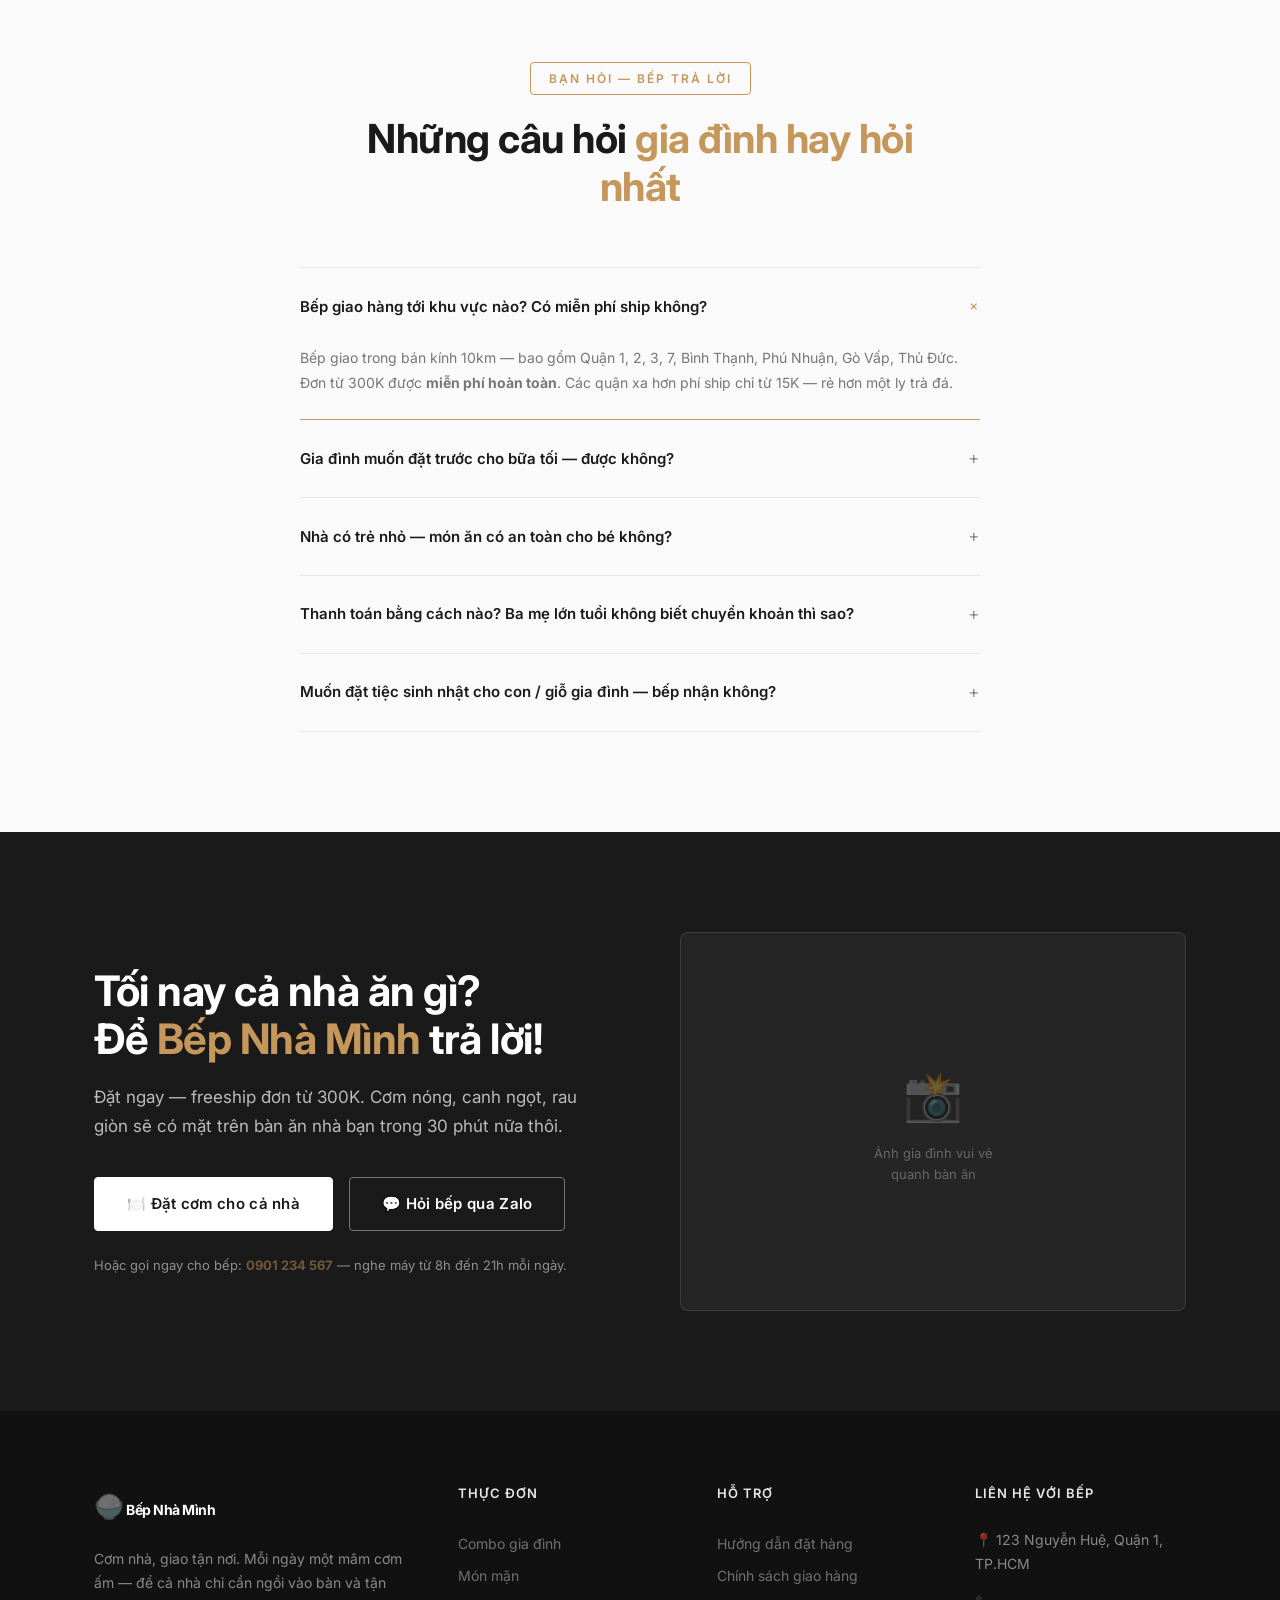
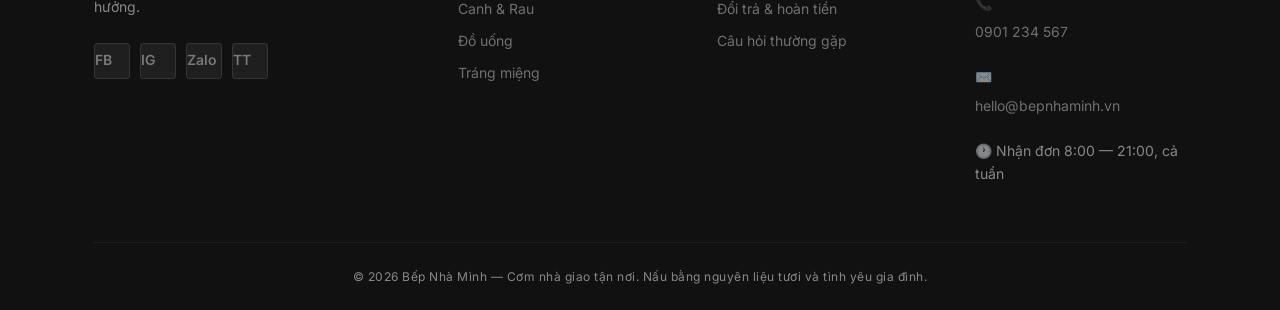
<file: index-original.html>
<!DOCTYPE html>
<html lang="vi">
<head>
    <meta charset="UTF-8">
    <meta name="viewport" content="width=device-width, initial-scale=1.0">
    <title>Bếp Nhà Mình — Cơm nhà, giao tận nơi. Ngon từ bếp, ấm đến bàn ăn.</title>
    <meta name="description" content="Đặt cơm gia đình online — giao nóng hổi trong 30 phút. Nguyên liệu tươi mỗi ngày, nêm vừa miệng, an toàn cho trẻ nhỏ. Combo gia đình từ 199K.">
    <link rel="preconnect" href="https://fonts.googleapis.com">
    <link rel="preconnect" href="https://fonts.gstatic.com" crossorigin>
    <link href="https://fonts.googleapis.com/css2?family=Inter:wght@300;400;500;600;700&display=swap" rel="stylesheet">
    <link rel="stylesheet" href="styles.css">
</head>
<body>

<!-- ========== HEADER ========== -->
<header class="header" id="header">
    <div class="container header__inner">
        <a href="#" class="logo">
            <span class="logo__icon">🍚</span>
            <span class="logo__text">Bếp Nhà Mình</span>
        </a>
        <nav class="nav" id="nav">
            <a href="#menu" class="nav__link">Thực đơn</a>
            <a href="#why-us" class="nav__link">Tại sao chọn chúng tôi</a>
            <a href="#reviews" class="nav__link">Đánh giá</a>
            <a href="#faq" class="nav__link">Hỏi đáp</a>
            <a href="#contact" class="nav__link">Liên hệ</a>
        </nav>
        <div class="header__actions">
            <a href="tel:0901234567" class="btn btn--outline btn--sm">
                <svg width="16" height="16" viewBox="0 0 24 24" fill="none" stroke="currentColor" stroke-width="2"><path d="M22 16.92v3a2 2 0 01-2.18 2 19.79 19.79 0 01-8.63-3.07 19.5 19.5 0 01-6-6 19.79 19.79 0 01-3.07-8.67A2 2 0 014.11 2h3a2 2 0 012 1.72c.127.96.361 1.903.7 2.81a2 2 0 01-.45 2.11L8.09 9.91a16 16 0 006 6l1.27-1.27a2 2 0 012.11-.45c.907.339 1.85.573 2.81.7A2 2 0 0122 16.92z"/></svg>
                0901 234 567
            </a>
            <a href="#order" class="btn btn--primary btn--sm">
                <svg width="16" height="16" viewBox="0 0 24 24" fill="none" stroke="currentColor" stroke-width="2"><circle cx="9" cy="21" r="1"/><circle cx="20" cy="21" r="1"/><path d="M1 1h4l2.68 13.39a2 2 0 002 1.61h9.72a2 2 0 002-1.61L23 6H6"/></svg>
                Đặt món ngay
            </a>
        </div>
        <button class="hamburger" id="hamburger" aria-label="Menu">
            <span></span><span></span><span></span>
        </button>
    </div>
</header>

<!-- ==========================================================
     PHẦN 1: HERO — TIÊU ĐỀ MẠNH + TIÊU ĐỀ PHỤ + CTA

     MỤC ĐÍCH: Gây ấn tượng trong 3 giây đầu tiên.
     Khách phải hiểu ngay: "Đây là gì? Cho ai? Tại sao nên quan tâm?"

     TIÊU ĐỀ CHÍNH: Chạm cảm xúc — gợi nhớ bữa cơm nhà, tình cảm gia đình.
     Không dùng từ chung chung như "chất lượng cao" hay "uy tín".

     TIÊU ĐỀ PHỤ: Giải thích ngắn gọn 3 lợi ích cốt lõi — nhanh, tươi, an toàn.
     Dùng con số cụ thể (2 phút, 30 phút) thay vì nói "nhanh chóng".

     NÚT CTA: Hành động rõ ràng, không mơ hồ. "Xem thực đơn hôm nay"
     thay vì "Tìm hiểu thêm". Nút phụ cho ai muốn tiết kiệm ngay.

     SOCIAL PROOF: 3 con số ấn tượng ngay dưới CTA — tạo tin tưởng
     ngay lập tức trước khi khách cuộn xuống.
     ========================================================== -->
<section class="hero" id="hero">
    <div class="container hero__inner">
        <div class="hero__content">

            <!-- Badge khuyến mãi — tạo urgency, thu hút mắt đầu tiên -->
            <span class="hero__badge">🔥 Freeship mọi đơn từ 300K — chỉ trong tuần này</span>

            <!-- TIÊU ĐỀ CHÍNH — Mạnh mẽ, cảm xúc, dễ nhớ -->
            <h1 class="hero__title">
                Về nhà ăn cơm thôi —<br>
                <span class="hero__highlight">có Bếp Nhà Mình lo rồi!</span>
            </h1>

            <!-- TIÊU ĐỀ PHỤ — Giải thích rõ: cho ai, lợi ích gì, nhanh cỡ nào -->
            <p class="hero__desc">
                Mâm cơm nhà đủ canh, đủ rau, đủ yêu thương — đặt trong 2 phút,
                giao nóng hổi trong 30 phút. Nguyên liệu tươi mỗi sáng,
                nêm vừa miệng cả nhà, an toàn cho bé từ 2 tuổi.
            </p>

            <!-- NÚT KÊU GỌI HÀNH ĐỘNG — Rõ ràng, cụ thể -->
            <div class="hero__actions">
                <a href="#menu" class="btn btn--primary btn--lg">
                    Xem thực đơn hôm nay
                    <svg width="20" height="20" viewBox="0 0 24 24" fill="none" stroke="currentColor" stroke-width="2"><path d="M5 12h14M12 5l7 7-7 7"/></svg>
                </a>
                <a href="#combo" class="btn btn--outline btn--lg">Combo gia đình từ 199K</a>
            </div>

            <!-- SOCIAL PROOF — Con số cụ thể tạo tin tưởng tức thì -->
            <div class="hero__stats">
                <div class="hero__stat">
                    <strong>5,000+</strong>
                    <span>Gia đình đặt mỗi tháng</span>
                </div>
                <div class="hero__stat">
                    <strong>30 phút</strong>
                    <span>Giao tận bàn ăn</span>
                </div>
                <div class="hero__stat">
                    <strong>4.9 ⭐</strong>
                    <span>trên 12,000 đánh giá</span>
                </div>
            </div>
        </div>
        <div class="hero__visual">
            <div class="hero__image-wrapper">
                <div class="hero__image-placeholder">
                    <span>📸</span>
                    <p>Ảnh mâm cơm gia đình đẹp mắt<br><small>Khuyến nghị: 800×600px, ánh sáng ấm</small></p>
                </div>
            </div>
            <div class="hero__float hero__float--1">
                <span>🥗</span> Combo 4 người chỉ 399K
            </div>
            <div class="hero__float hero__float--2">
                <span>⏰</span> Đặt bây giờ, ăn sau 30 phút
            </div>
        </div>
    </div>
</section>

<!-- ==========================================================
     PHẦN 2: UY TÍN — 4 LÝ DO TIN TƯỞNG

     MỤC ĐÍCH: Xoá bỏ lo ngại. Gia đình quan tâm nhất 4 điều:
     1) Có sạch không? (sức khoẻ con cái)
     2) Ai nấu? (tay nghề đầu bếp)
     3) Có giấy phép không? (pháp lý, chứng nhận)
     4) Giao có nhanh không? (tiện lợi thực tế)

     Mỗi điểm có: icon trực quan + tiêu đề 4-5 từ + mô tả 1 câu.
     Không dùng từ sáo rỗng ("hàng đầu", "tốt nhất").
     Thay bằng bằng chứng cụ thể ("từ nông trại", "15 năm", "HACCP").

     LOGO ĐỐI TÁC: Dù là placeholder, phần này rất quan trọng —
     cho thấy thương hiệu đã được xác nhận bởi bên thứ 3.
     ========================================================== -->
<section class="trust" id="why-us">
    <div class="container">
        <div class="trust__grid">
            <div class="trust__item">
                <div class="trust__icon">🥬</div>
                <h3>Tươi từ nông trại mỗi sáng</h3>
                <p>Rau củ nhập thẳng từ vườn Đà Lạt và Long An. Thịt cá mua tại chợ đầu mối lúc 4h sáng. Không đông lạnh, không qua đêm.</p>
            </div>
            <div class="trust__item">
                <div class="trust__icon">👨‍🍳</div>
                <h3>Bếp trưởng 15 năm kinh nghiệm</h3>
                <p>Anh Hoàng — từng là bếp phó nhà hàng 5 sao — giám sát từng món. Nêm nếm theo công thức cơm nhà: vừa miệng, không quá mặn, không bột ngọt.</p>
            </div>
            <div class="trust__item">
                <div class="trust__icon">🛡️</div>
                <h3>Chứng nhận an toàn thực phẩm</h3>
                <p>Bếp đạt chuẩn HACCP, có giấy phép kinh doanh và chứng nhận ATTP do Sở Y tế cấp. Bạn yên tâm cho cả nhà — từ bé 2 tuổi đến ông bà.</p>
            </div>
            <div class="trust__item">
                <div class="trust__icon">🚀</div>
                <h3>30 phút — nóng hổi tận nơi</h3>
                <p>Đóng hộp giữ nhiệt 2 lớp, túi cách nhiệt chuyên dụng. Mở ra là ăn được ngay — cơm dẻo, canh nóng, rau giòn. Không cần hâm lại.</p>
            </div>
        </div>
        <div class="trust__logos">
            <span class="trust__logo-label">Đã được giới thiệu trên:</span>
            <div class="trust__logo-list">
                <div class="trust__logo-item">ShopeeFood</div>
                <div class="trust__logo-item">GrabFood</div>
                <div class="trust__logo-item">Báo Tuổi Trẻ</div>
                <div class="trust__logo-item">VnExpress</div>
            </div>
        </div>
    </div>
</section>

<!-- ==========================================================
     PHẦN 3: DỊCH VỤ — COMBO GIA ĐÌNH NỔI BẬT

     MỤC ĐÍCH: Đây là phần bán hàng chính. Hiển thị 3 combo
     theo kích thước gia đình (2, 4, 6 người).

     CHIẾN THUẬT GIÁ:
     - Hiển thị giá gốc gạch ngang → giá sale → khách thấy tiết kiệm
     - Combo 4 người đánh dấu "Phổ biến nhất" + viền nổi bật → hiệu ứng
       anchoring, hướng khách chọn combo này (lợi nhuận tốt nhất)
     - Liệt kê rõ thành phần: "4 cơm + 1 canh + 2 món mặn + 1 rau"
       → khách biết mình nhận gì, không sợ bị ít

     NÚT "ĐẶT NGAY" trên mỗi card → giảm ma sát chuyển đổi
     ========================================================== -->
<section class="services" id="menu">
    <div class="container">
        <div class="section-header">
            <span class="section-tag">Đặt nhiều — tiết kiệm nhiều</span>
            <h2 class="section-title">Chọn combo vừa vặn cho <span class="text-accent">bàn ăn nhà bạn</span></h2>
            <p class="section-desc">Đủ canh, đủ rau, đủ món mặn — tiết kiệm đến 30% so với đặt lẻ. Thực đơn thay đổi mỗi ngày để cả nhà không bao giờ ngán.</p>
        </div>
        <div class="services__grid">

            <!-- COMBO 2 NGƯỜI — cho vợ chồng trẻ, cặp đôi -->
            <div class="service-card">
                <div class="service-card__badge">Bán chạy #1</div>
                <div class="service-card__image">
                    <span>📸</span>
                    <p>Ảnh combo 2 người</p>
                </div>
                <div class="service-card__body">
                    <h3>Cơm Nhà Cho Đôi Ta</h3>
                    <p>2 cơm trắng + 1 canh rau + 1 món xào + 2 nước mía. Vừa đủ no, vừa đủ ngon cho hai người.</p>
                    <div class="service-card__footer">
                        <div class="service-card__price">
                            <span class="price-old">280.000đ</span>
                            <span class="price-new">199.000đ</span>
                        </div>
                        <button class="btn btn--primary btn--sm">Đặt ngay</button>
                    </div>
                </div>
            </div>

            <!-- COMBO 4 NGƯỜI — sản phẩm chủ lực, featured -->
            <div class="service-card service-card--featured">
                <div class="service-card__badge service-card__badge--hot">⭐ 68% khách chọn combo này</div>
                <div class="service-card__image">
                    <span>📸</span>
                    <p>Ảnh combo 4 người</p>
                </div>
                <div class="service-card__body">
                    <h3>Mâm Cơm Gia Đình</h3>
                    <p>4 cơm trắng + 1 canh + 2 món mặn + 1 rau luộc + 4 nước. Mâm cơm đầy đặn cho ba mẹ và 2 con.</p>
                    <div class="service-card__footer">
                        <div class="service-card__price">
                            <span class="price-old">520.000đ</span>
                            <span class="price-new">399.000đ</span>
                        </div>
                        <button class="btn btn--primary btn--sm">Đặt ngay</button>
                    </div>
                </div>
            </div>

            <!-- COMBO 6 NGƯỜI — cho đại gia đình, sum họp -->
            <div class="service-card">
                <div class="service-card__badge">Tiết kiệm 23%</div>
                <div class="service-card__image">
                    <span>📸</span>
                    <p>Ảnh combo 6 người</p>
                </div>
                <div class="service-card__body">
                    <h3>Sum Họp Đại Gia Đình</h3>
                    <p>6 cơm + 2 canh + 3 món mặn + 1 rau xào + 6 nước + tráng miệng. Cả nhà ba thế hệ ngồi chung bàn.</p>
                    <div class="service-card__footer">
                        <div class="service-card__price">
                            <span class="price-old">780.000đ</span>
                            <span class="price-new">599.000đ</span>
                        </div>
                        <button class="btn btn--primary btn--sm">Đặt ngay</button>
                    </div>
                </div>
            </div>
        </div>
        <div class="services__cta">
            <a href="#" class="btn btn--outline btn--lg">Xem toàn bộ thực đơn hôm nay →</a>
        </div>
    </div>
</section>

<!-- ==========================================================
     PHẦN 4: QUY TRÌNH — 3 BƯỚC ĐẶT HÀNG

     MỤC ĐÍCH: Xoá rào cản "đặt online phức tạp lắm".
     Nhiều gia đình (đặc biệt ông bà) sợ đặt online.
     Phần này cho thấy chỉ cần 3 bước đơn giản.

     Ngôn ngữ đời thường: "Lướt và chọn", "Bấm đặt", "Mở cửa nhận".
     Không dùng thuật ngữ kỹ thuật.
     ========================================================== -->
<section class="process">
    <div class="container">
        <div class="section-header">
            <span class="section-tag">Dễ hơn nấu ăn</span>
            <h2 class="section-title">Từ điện thoại đến bàn ăn — chỉ <span class="text-accent">3 bước</span></h2>
        </div>
        <div class="process__grid">
            <div class="process__step">
                <div class="process__number">1</div>
                <h3>Lướt và chọn</h3>
                <p>Mở thực đơn, chọn combo hoặc món lẻ. Có ghi chú riêng cho bé? Cứ ghi vào — bếp sẽ chiều theo.</p>
            </div>
            <div class="process__arrow">→</div>
            <div class="process__step">
                <div class="process__number">2</div>
                <h3>Bấm đặt — xong!</h3>
                <p>Nhập địa chỉ nhà, chọn giờ giao (trưa hoặc tối), trả tiền mặt hoặc chuyển khoản — tuỳ bạn.</p>
            </div>
            <div class="process__arrow">→</div>
            <div class="process__step">
                <div class="process__number">3</div>
                <h3>Mở cửa, nhận cơm nóng</h3>
                <p>Shipper giao đến trong 30 phút. Cơm dẻo, canh nóng, rau giòn — cả nhà ngồi vào bàn là ăn được ngay.</p>
            </div>
        </div>
    </div>
</section>

<!-- ==========================================================
     PHẦN 5: ĐÁNH GIÁ KHÁCH HÀNG

     MỤC ĐÍCH: Bằng chứng xã hội — quan trọng bậc nhất với
     quyết định mua của gia đình Việt. "Người ta khen thì mình mới tin."

     3 REVIEW đại diện 3 KỊCH BẢN sử dụng khác nhau:
     1. Chị Hương Anh — mẹ bận rộn, đặt thường xuyên thay nấu cơm
        → Khách hàng mục tiêu #1, chứng minh sản phẩm đáng đặt lại
     2. Anh Minh Tuấn — con xa, đặt cơm gửi cho ba mẹ
        → Mở rộng use case: quà tặng gia đình, hiếu thảo
     3. Chị Thuỳ Linh — mẹ bỉm sữa, kỹ chuyện ăn cho con
        → Xoá lo ngại an toàn thực phẩm cho trẻ nhỏ

     Mỗi review ghi rõ: tên, mô tả ngắn, quận → tạo cảm giác
     người thật, gần gũi, cùng thành phố.
     ========================================================== -->
<section class="reviews" id="reviews">
    <div class="container">
        <div class="section-header">
            <span class="section-tag">Cả nhà đều khen</span>
            <h2 class="section-title">Hơn <span class="text-accent">5,000 gia đình</span> đã ăn ngon mỗi ngày nhờ Bếp Nhà Mình</h2>
            <p class="section-desc">Không phải chúng tôi tự nói — đây là lời của những gia đình đã đặt và quay lại.</p>
        </div>
        <div class="reviews__grid">

            <!-- Review 1: Mẹ bận rộn — đặt thường xuyên -->
            <div class="review-card">
                <div class="review-card__stars">⭐⭐⭐⭐⭐</div>
                <p class="review-card__text">
                    "Vợ chồng mình đi làm về 6h tối, nấu cơm xong phải 7h30 mới ăn — mệt lắm.
                    Từ khi biết Bếp Nhà Mình, mình đặt combo 4 người sẵn, về tới là ăn luôn.
                    Hai đứa nhỏ giành nhau món sườn kho — tuần nào cũng đòi đặt lại!"
                </p>
                <div class="review-card__author">
                    <div class="review-card__avatar">HA</div>
                    <div>
                        <strong>Chị Hương Anh</strong>
                        <span>Gia đình 4 người — Quận 7, TP.HCM</span>
                    </div>
                </div>
            </div>

            <!-- Review 2: Con xa — đặt cơm cho ba mẹ -->
            <div class="review-card">
                <div class="review-card__stars">⭐⭐⭐⭐⭐</div>
                <p class="review-card__text">
                    "Ba mẹ mình ở Bình Thạnh, hai ông bà lớn tuổi ngại nấu. Cuối tuần nào con cũng
                    đặt một combo gửi về. Mẹ gọi khen hoài — nói cơm giống cơm nhà,
                    nêm vừa miệng người lớn tuổi. Thương ba mẹ thì đặt cho ông bà ăn, tiện lắm."
                </p>
                <div class="review-card__author">
                    <div class="review-card__avatar">MT</div>
                    <div>
                        <strong>Anh Minh Tuấn</strong>
                        <span>Đặt cho ba mẹ — Quận Bình Thạnh</span>
                    </div>
                </div>
            </div>

            <!-- Review 3: Mẹ bỉm sữa — quan tâm an toàn cho bé -->
            <div class="review-card">
                <div class="review-card__stars">⭐⭐⭐⭐⭐</div>
                <p class="review-card__text">
                    "Con gái mình mới 3 tuổi nên mình rất kỹ chuyện ăn uống.
                    Mình ghi chú 'phần cho bé — giảm gia vị, cắt nhỏ' và bếp làm y chang.
                    Không bột ngọt, không quá mặn. Bé ăn hết sạch — mẹ nào có con nhỏ thì
                    nên thử, yên tâm lắm."
                </p>
                <div class="review-card__author">
                    <div class="review-card__avatar">TL</div>
                    <div>
                        <strong>Chị Thuỳ Linh</strong>
                        <span>Mẹ bỉm sữa — Thủ Đức</span>
                    </div>
                </div>
            </div>
        </div>
    </div>
</section>

<!-- ==========================================================
     PHẦN 6: 3 LỢI ÍCH CHÍNH — TỔNG KẾT GIÁ TRỊ

     MỤC ĐÍCH: Đến đây khách đã xem combo, đã đọc review.
     Phần này tổng kết lại 3 lý do chính nên đặt — dạng card lớn,
     dễ scan nhanh. Mỗi lợi ích trả lời 1 nỗi đau cụ thể:

     1. "Không phải nghĩ hôm nay ăn gì" → giải quyết stress chọn món
     2. "Con ăn được, ông bà khen ngon" → an toàn + vừa miệng mọi lứa tuổi
     3. "Rẻ hơn ăn ngoài, ngon hơn nấu vội" → so sánh giá trị
     ========================================================== -->
<section class="benefits" id="benefits">
    <div class="container">
        <div class="section-header">
            <span class="section-tag">Tại sao gia đình chọn chúng tôi</span>
            <h2 class="section-title">3 lý do <span class="text-accent">5,000 gia đình</span> đặt lại mỗi tuần</h2>
        </div>
        <div class="benefits__grid">
            <div class="benefit-card">
                <div class="benefit-card__number">01</div>
                <h3 class="benefit-card__title">Không cần nghĩ "hôm nay ăn gì"</h3>
                <p class="benefit-card__text">
                    Thực đơn thay đổi mỗi ngày — hôm nay sườn kho, mai cá chiên, mốt gà nướng.
                    Bạn chỉ cần mở app và chọn. Hết chuyện đau đầu mỗi chiều đi chợ.
                </p>
            </div>
            <div class="benefit-card">
                <div class="benefit-card__number">02</div>
                <h3 class="benefit-card__title">Con ăn được, ông bà khen ngon</h3>
                <p class="benefit-card__text">
                    Nêm vừa miệng cho mọi lứa tuổi: nhạt dịu cho bé, đậm đà cho người lớn.
                    Ghi chú "phần cho bé" — bếp sẽ giảm gia vị và cắt nhỏ. Không bột ngọt,
                    không chất bảo quản.
                </p>
            </div>
            <div class="benefit-card">
                <div class="benefit-card__number">03</div>
                <h3 class="benefit-card__title">Rẻ hơn ăn ngoài, ngon hơn nấu vội</h3>
                <p class="benefit-card__text">
                    Combo 4 người chỉ 399K — tính ra mỗi phần chưa đến 100K, rẻ hơn đi ăn tiệm.
                    Mà ngon hơn cơm hộp bình thường rất nhiều, vì nấu tươi mỗi ngày chứ không
                    nấu sẵn để lâu.
                </p>
            </div>
        </div>
    </div>
</section>

<!-- ==========================================================
     PHẦN 7: FAQ — CÂU HỎI THƯỜNG GẶP

     MỤC ĐÍCH: Xử lý phản đối cuối cùng trước khi khách bấm đặt.
     5 câu hỏi được chọn dựa trên nỗi lo thực tế của gia đình:

     1. "Giao ở đâu?" — rào cản #1, nếu không giao tới thì mất khách
     2. "Đặt trước được không?" — gia đình cần lên kế hoạch bữa ăn
     3. "An toàn cho trẻ nhỏ?" — mẹ hỏi nhiều nhất
     4. "Thanh toán sao?" — ông bà thích COD, vợ chồng trẻ thích MoMo
     5. "Đặt tiệc?" — mở rộng doanh thu: sinh nhật, giỗ, tân gia

     Trả lời ngắn gọn, thân thiện, có con số cụ thể.
     ========================================================== -->
<section class="faq" id="faq">
    <div class="container">
        <div class="section-header">
            <span class="section-tag">Bạn hỏi — Bếp trả lời</span>
            <h2 class="section-title">Những câu hỏi <span class="text-accent">gia đình hay hỏi nhất</span></h2>
        </div>
        <div class="faq__list">
            <details class="faq__item" open>
                <summary class="faq__question">
                    Bếp giao hàng tới khu vực nào? Có miễn phí ship không?
                    <span class="faq__icon">+</span>
                </summary>
                <div class="faq__answer">
                    <p>Bếp giao trong bán kính 10km — bao gồm Quận 1, 2, 3, 7, Bình Thạnh, Phú Nhuận, Gò Vấp, Thủ Đức. Đơn từ 300K được <strong>miễn phí hoàn toàn</strong>. Các quận xa hơn phí ship chỉ từ 15K — rẻ hơn một ly trà đá.</p>
                </div>
            </details>
            <details class="faq__item">
                <summary class="faq__question">
                    Gia đình muốn đặt trước cho bữa tối — được không?
                    <span class="faq__icon">+</span>
                </summary>
                <div class="faq__answer">
                    <p>Được luôn! Bạn chọn khung giờ muốn nhận: <strong>11h–13h</strong> cho bữa trưa, <strong>17h–19h</strong> cho bữa tối. Đặt trước 2 tiếng là bếp nấu đúng giờ, giao tươi nóng — không phải đồ nấu sẵn hâm lại.</p>
                </div>
            </details>
            <details class="faq__item">
                <summary class="faq__question">
                    Nhà có trẻ nhỏ — món ăn có an toàn cho bé không?
                    <span class="faq__icon">+</span>
                </summary>
                <div class="faq__answer">
                    <p>An toàn 100%! Bếp <strong>không dùng bột ngọt</strong>, nêm nhạt vừa phải. Khi đặt, bạn ghi chú "phần cho bé" — bếp sẽ giảm gia vị, cắt nhỏ thức ăn, tách riêng phần bé. Nhiều mẹ bỉm cho bé từ 2 tuổi ăn rồi và rất yên tâm.</p>
                </div>
            </details>
            <details class="faq__item">
                <summary class="faq__question">
                    Thanh toán bằng cách nào? Ba mẹ lớn tuổi không biết chuyển khoản thì sao?
                    <span class="faq__icon">+</span>
                </summary>
                <div class="faq__answer">
                    <p>Bếp hỗ trợ đủ kiểu: <strong>tiền mặt khi nhận</strong> (COD — ông bà thích cách này), chuyển khoản ngân hàng, ví MoMo, ZaloPay. Cách nào tiện thì dùng cách đó — không ép buộc gì cả.</p>
                </div>
            </details>
            <details class="faq__item">
                <summary class="faq__question">
                    Muốn đặt tiệc sinh nhật cho con / giỗ gia đình — bếp nhận không?
                    <span class="faq__icon">+</span>
                </summary>
                <div class="faq__answer">
                    <p>Nhận ạ! Bếp phục vụ tiệc gia đình từ <strong>10 người trở lên</strong> — sinh nhật, thôi nôi, giỗ, tân gia. Nhắn Zalo hoặc gọi hotline <strong>0901 234 567</strong> — bếp sẽ tư vấn menu riêng và báo giá trong 30 phút.</p>
                </div>
            </details>
        </div>
    </div>
</section>

<!-- ==========================================================
     PHẦN 8: CTA CUỐI TRANG — KÊU GỌI HÀNH ĐỘNG CUỐI CÙNG

     MỤC ĐÍCH: "Final push" — khách đã đọc hết trang, đã đủ thông tin.
     Đây là lúc đẩy họ hành động.

     CÔNG THỨC CTA HIỆU QUẢ:
     - Tiêu đề cảm xúc: gợi hình ảnh bữa tối sum vầy
     - Nhắc lại ưu đãi: freeship + 30 phút
     - 2 nút rõ ràng: Đặt món (cho người quyết) + Nhắn Zalo (cho người còn muốn hỏi)
     - Hotline: cho ai thích gọi trực tiếp (đặc biệt ông bà)

     Background gradient cam → tách biệt hẳn khỏi phần trên,
     thu hút mắt, tạo cảm giác "đây là bước cuối cùng, bấm đi!"
     ========================================================== -->
<section class="cta" id="order">
    <div class="container">
        <div class="cta__inner">
            <div class="cta__content">
                <h2 class="cta__title">Tối nay cả nhà ăn gì?<br>Để <span class="text-accent-light">Bếp Nhà Mình</span> trả lời!</h2>
                <p class="cta__desc">
                    Đặt ngay — freeship đơn từ 300K. Cơm nóng, canh ngọt, rau giòn
                    sẽ có mặt trên bàn ăn nhà bạn trong 30 phút nữa thôi.
                </p>
                <div class="cta__actions">
                    <a href="#menu" class="btn btn--white btn--lg">
                        🍽️ Đặt cơm cho cả nhà
                    </a>
                    <a href="https://zalo.me/0901234567" class="btn btn--outline-white btn--lg" target="_blank" rel="noopener">
                        💬 Hỏi bếp qua Zalo
                    </a>
                </div>
                <p class="cta__note">Hoặc gọi ngay cho bếp: <a href="tel:0901234567"><strong>0901 234 567</strong></a> — nghe máy từ 8h đến 21h mỗi ngày.</p>
            </div>
            <div class="cta__visual">
                <div class="cta__image-placeholder">
                    <span>📸</span>
                    <p>Ảnh gia đình vui vẻ<br>quanh bàn ăn</p>
                </div>
            </div>
        </div>
    </div>
</section>

<!-- ========== PHẦN KẾT — FOOTER ========== -->
<footer class="footer" id="contact">
    <div class="container">
        <div class="footer__grid">
            <div class="footer__col">
                <a href="#" class="logo logo--footer">
                    <span class="logo__icon">🍚</span>
                    <span class="logo__text">Bếp Nhà Mình</span>
                </a>
                <p>Cơm nhà, giao tận nơi. Mỗi ngày một mâm cơm ấm — để cả nhà chỉ cần ngồi vào bàn và tận hưởng.</p>
                <div class="footer__social">
                    <a href="#" aria-label="Facebook" class="footer__social-link">FB</a>
                    <a href="#" aria-label="Instagram" class="footer__social-link">IG</a>
                    <a href="#" aria-label="Zalo" class="footer__social-link">Zalo</a>
                    <a href="#" aria-label="TikTok" class="footer__social-link">TT</a>
                </div>
            </div>
            <div class="footer__col">
                <h4>Thực đơn</h4>
                <a href="#">Combo gia đình</a>
                <a href="#">Món mặn</a>
                <a href="#">Canh & Rau</a>
                <a href="#">Đồ uống</a>
                <a href="#">Tráng miệng</a>
            </div>
            <div class="footer__col">
                <h4>Hỗ trợ</h4>
                <a href="#">Hướng dẫn đặt hàng</a>
                <a href="#">Chính sách giao hàng</a>
                <a href="#">Đổi trả & hoàn tiền</a>
                <a href="#">Câu hỏi thường gặp</a>
            </div>
            <div class="footer__col">
                <h4>Liên hệ với Bếp</h4>
                <p>📍 123 Nguyễn Huệ, Quận 1, TP.HCM</p>
                <p>📞 <a href="tel:0901234567">0901 234 567</a></p>
                <p>✉️ <a href="mailto:hello@bepnhaminh.vn">hello@bepnhaminh.vn</a></p>
                <p>🕐 Nhận đơn 8:00 — 21:00, cả tuần</p>
            </div>
        </div>
        <div class="footer__bottom">
            <p>&copy; 2026 Bếp Nhà Mình — Cơm nhà giao tận nơi. Nấu bằng nguyên liệu tươi và tình yêu gia đình.</p>
        </div>
    </div>
</footer>

<!-- Floating CTA — luôn hiện trên mobile -->
<div class="floating-cta">
    <a href="tel:0901234567" class="floating-btn floating-btn--phone" aria-label="Gọi điện cho bếp">
        📞
    </a>
    <a href="https://zalo.me/0901234567" class="floating-btn floating-btn--zalo" target="_blank" rel="noopener" aria-label="Nhắn Zalo cho bếp">
        💬
    </a>
</div>

<script src="script.js"></script>
</body>
</html>
</file>
<file: landing.css>
/* ============================================
   LANDING PAGE — BẾP NHÀ MÌNH
   Phong cách: Tối giản & Sang trọng
   ============================================

   HƯỚNG DẪN CHỈNH SỬA NHANH:
   ─────────────────────────────
   Đổi màu chính?     → Sửa --color-gold
   Đổi font?          → Sửa --font và link Google Fonts trong HTML
   Đổi khoảng cách?   → Sửa --space-section
   Đổi bo góc nút?    → Sửa --radius

   TÊN CLASS QUY ƯỚC:
   ─────────────────────────────
   Tên section:   .hero, .features, .menu, .reviews, .contact, .footer
   Container:     .hero-container, .features-container, ...
   Card:          .feature-card, .menu-card, .review-card
   Phần tử con:   .feature-icon, .feature-title, .feature-text
   Trạng thái:    .open, .active, .visible, .menu-card-featured
   ============================================ */


/* ━━━━━━━━━━━━━━━━━━━━━━━━━━━━━━━━━━━━━━━━━━
   BIẾN MÀU SẮC & KÍCH THƯỚC
   Chỉ cần sửa ở đây — toàn trang tự thay đổi
   ━━━━━━━━━━━━━━━━━━━━━━━━━━━━━━━━━━━━━━━━━━ */
:root {
    /* --- Màu sắc --- */
    --color-black:       #1A1A1A;    /* Đen sang — tiêu đề, nút chính      */
    --color-gold:        #C5975B;    /* Vàng đồng — điểm nhấn, tag, giá    */
    --color-gold-dark:   #A67C45;    /* Vàng đậm — hover                   */
    --color-gold-light:  #F5EDE3;    /* Vàng nhạt — nền badge              */
    --color-text:        #333333;    /* Xám đậm — nội dung chính           */
    --color-text-light:  #777777;    /* Xám trung — mô tả phụ             */
    --color-bg:          #FAFAFA;    /* Nền chính — xám rất nhạt           */
    --color-bg-warm:     #F5F0EB;    /* Nền ấm — hero, xen kẽ             */
    --color-white:       #FFFFFF;    /* Trắng — card, section              */
    --color-border:      #E8E8E8;    /* Viền — đường kẻ mảnh              */

    /* --- Kích thước & khoảng cách --- */
    --max-width:         1140px;     /* Chiều rộng tối đa container        */
    --space-section:     100px;      /* Khoảng cách trên/dưới mỗi section  */
    --space-header:      56px;       /* Khoảng cách tiêu đề → nội dung     */
    --radius:            4px;        /* Bo góc nút & card — vuông nhẹ      */

    /* --- Font & chuyển động --- */
    --font:              'Inter', -apple-system, 'Segoe UI', sans-serif;
    --transition:        0.35s ease; /* Tốc độ hover — chậm = sang trọng   */
}


/* ━━━━━━━━━━━━━━━━━━━━━━━━━━━━━━━━━━━━━━━━━━
   RESET & NỀN TẢNG
   ━━━━━━━━━━━━━━━━━━━━━━━━━━━━━━━━━━━━━━━━━━ */
*, *::before, *::after {
    margin: 0;
    padding: 0;
    box-sizing: border-box;
}

html {
    scroll-behavior: smooth;
    scroll-padding-top: 80px;
}

body {
    font-family: var(--font);
    font-size: 16px;
    line-height: 1.6;
    color: var(--color-text);
    background: var(--color-bg);
    -webkit-font-smoothing: antialiased;
}

a { text-decoration: none; color: inherit; transition: var(--transition); }
img { max-width: 100%; display: block; }
ul { list-style: none; }

/* Nút "Bỏ qua đến nội dung" — chỉ hiện khi nhấn Tab (hỗ trợ người dùng bàn phím) */
.skip-to-content {
    position: absolute;
    top: -100%;
    left: 16px;
    z-index: 9999;
    padding: 12px 24px;
    background: var(--color-black);
    color: #fff;
    font-size: 14px;
    font-weight: 600;
    border-radius: var(--radius);
}
.skip-to-content:focus {
    top: 12px;
}


/* ━━━━━━━━━━━━━━━━━━━━━━━━━━━━━━━━━━━━━━━━━━
   CÁC CLASS DÙNG CHUNG
   ━━━━━━━━━━━━━━━━━━━━━━━━━━━━━━━━━━━━━━━━━━ */

/* --- Tiêu đề section --- */
.section-header {
    text-align: center;
    max-width: 600px;
    margin: 0 auto var(--space-header);
}

.section-tag {
    display: inline-block;
    font-size: 11px;
    font-weight: 600;
    letter-spacing: 2.5px;
    color: var(--color-gold);
    border: 1.5px solid var(--color-gold);
    padding: 6px 18px;
    border-radius: var(--radius);
    margin-bottom: 20px;
}

.section-title {
    font-size: clamp(26px, 4vw, 38px);
    font-weight: 700;
    color: var(--color-black);
    line-height: 1.2;
    letter-spacing: -0.5px;
    margin-bottom: 12px;
}

.section-text {
    font-size: 16px;
    color: var(--color-text-light);
    line-height: 1.7;
}

.gold { color: var(--color-gold); }

/* --- Nút bấm --- */
.button {
    display: inline-flex;
    align-items: center;
    justify-content: center;
    gap: 8px;
    font-family: var(--font);
    font-size: 14px;
    font-weight: 600;
    letter-spacing: 0.3px;
    padding: 14px 32px;
    border: 1.5px solid transparent;
    border-radius: var(--radius);
    cursor: pointer;
    transition: var(--transition);
}

.button-sm   { font-size: 13px; padding: 10px 22px; }
.button-full { width: 100%; }

.button-primary {
    background: var(--color-black);
    color: #fff;
    border-color: var(--color-black);
}
.button-primary:hover {
    background: var(--color-gold);
    border-color: var(--color-gold);
}

.button-outline {
    background: transparent;
    color: var(--color-black);
    border-color: var(--color-black);
}
.button-outline:hover {
    background: var(--color-black);
    color: #fff;
}

/* --- Hiệu ứng xuất hiện --- */
.animate {
    opacity: 0;
    transform: translateY(24px);
    transition: opacity 0.6s ease, transform 0.6s ease;
}
.animate.visible {
    opacity: 1;
    transform: translateY(0);
}


/* ━━━━━━━━━━━━━━━━━━━━━━━━━━━━━━━━━━━━━━━━━━
   THANH ĐIỀU HƯỚNG (Navigation)
   ━━━━━━━━━━━━━━━━━━━━━━━━━━━━━━━━━━━━━━━━━━ */
.nav {
    position: fixed;
    top: 0;
    left: 0;
    right: 0;
    z-index: 1000;
    background: rgba(250, 250, 250, 0.95);
    backdrop-filter: blur(16px);
    border-bottom: 1px solid var(--color-border);
}

.nav-container {
    max-width: var(--max-width);
    margin: 0 auto;
    padding: 0 24px;
    display: flex;
    align-items: center;
    justify-content: space-between;
    height: 68px;
}

.nav-logo {
    font-size: 18px;
    font-weight: 700;
    color: var(--color-black);
    letter-spacing: -0.5px;
}

.nav-menu {
    display: flex;
    gap: 36px;
}

.nav-link {
    font-size: 13px;
    font-weight: 500;
    color: var(--color-text-light);
    letter-spacing: 0.5px;
    text-transform: uppercase;
}
.nav-link:hover { color: var(--color-black); }
.nav-link[aria-current="page"] {
    color: var(--color-black);
    font-weight: 600;
}

.nav-cta {
    font-size: 13px;
    font-weight: 600;
    color: #fff;
    background: var(--color-black);
    padding: 10px 24px;
    border-radius: var(--radius);
    transition: var(--transition);
}
.nav-cta:hover { background: var(--color-gold); }

/* Nút CTA trong menu mobile — ẩn trên desktop */
.nav-menu-cta { display: none; }

/* Nút hamburger — ẩn trên desktop */
.nav-toggle {
    display: none;
    flex-direction: column;
    gap: 5px;
    background: none;
    border: none;
    cursor: pointer;
    padding: 4px;
}
.nav-toggle span {
    display: block;
    width: 22px;
    height: 1.5px;
    background: var(--color-black);
    transition: var(--transition);
}
.nav-toggle.active span:nth-child(1) { transform: rotate(45deg) translate(4px, 5px); }
.nav-toggle.active span:nth-child(2) { opacity: 0; }
.nav-toggle.active span:nth-child(3) { transform: rotate(-45deg) translate(4px, -5px); }


/* ━━━━━━━━━━━━━━━━━━━━━━━━━━━━━━━━━━━━━━━━━━
   HERO SECTION
   ━━━━━━━━━━━━━━━━━━━━━━━━━━━━━━━━━━━━━━━━━━ */
.hero {
    padding: 140px 0 var(--space-section);
    background: var(--color-bg-warm);
}

.hero-container {
    max-width: var(--max-width);
    margin: 0 auto;
    padding: 0 24px;
    display: grid;
    grid-template-columns: 1fr 1fr;
    gap: 80px;
    align-items: center;
}

/* Tag khuyến mãi */
.hero-tag {
    display: inline-block;
    font-size: 11px;
    font-weight: 600;
    letter-spacing: 2px;
    color: var(--color-gold-dark);
    background: var(--color-gold-light);
    padding: 8px 20px;
    border-radius: var(--radius);
    margin-bottom: 28px;
}

/* Tiêu đề chính */
.hero-title {
    font-size: clamp(34px, 5vw, 52px);
    font-weight: 700;
    color: var(--color-black);
    line-height: 1.12;
    letter-spacing: -1px;
    margin-bottom: 24px;
}
.hero-title-accent {
    color: var(--color-gold);
}

/* Mô tả */
.hero-text {
    font-size: 17px;
    color: var(--color-text-light);
    line-height: 1.8;
    margin-bottom: 36px;
    max-width: 480px;
}

/* 2 nút CTA */
.hero-buttons {
    display: flex;
    gap: 16px;
    margin-bottom: 48px;
    flex-wrap: wrap;
}

/* 3 số liệu */
.hero-stats {
    display: flex;
    gap: 48px;
    padding-top: 32px;
    border-top: 1px solid var(--color-border);
}

.hero-stat { display: flex; flex-direction: column; }

.hero-stat-number {
    font-size: 26px;
    font-weight: 700;
    color: var(--color-black);
    letter-spacing: -0.5px;
}

.hero-stat-label {
    font-size: 13px;
    color: var(--color-text-light);
    margin-top: 2px;
}

/* Ảnh hero */
.hero-image-placeholder {
    background: linear-gradient(145deg, #EDE7E0, #E5DDD5);
    aspect-ratio: 4/3;
    border-radius: 6px;
    display: flex;
    flex-direction: column;
    align-items: center;
    justify-content: center;
    gap: 6px;
    font-size: 14px;
    color: var(--color-text-light);
    text-align: center;
    box-shadow: 0 4px 20px rgba(0,0,0,0.08);
}
.hero-image-placeholder span { font-size: 48px; opacity: 0.5; }
.hero-image-placeholder small { font-size: 12px; opacity: 0.6; }


/* ━━━━━━━━━━━━━━━━━━━━━━━━━━━━━━━━━━━━━━━━━━
   TÍNH NĂNG (Features)
   ━━━━━━━━━━━━━━━━━━━━━━━━━━━━━━━━━━━━━━━━━━ */
.features {
    padding: var(--space-section) 0;
    background: var(--color-white);
    border-top: 1px solid var(--color-border);
}

.features-container {
    max-width: var(--max-width);
    margin: 0 auto;
    padding: 0 24px;
}

.features-grid {
    display: grid;
    grid-template-columns: repeat(4, 1fr);
    gap: 1px;
    background: var(--color-border);
    border: 1px solid var(--color-border);
}

.feature-card {
    background: var(--color-white);
    padding: 40px 28px;
    text-align: center;
    transition: var(--transition);
}
.feature-card:hover {
    background: var(--color-bg-warm);
}

.feature-icon {
    font-size: 32px;
    margin-bottom: 20px;
    opacity: 0.8;
}

.feature-title {
    font-size: 15px;
    font-weight: 600;
    color: var(--color-black);
    margin-bottom: 10px;
    letter-spacing: 0.2px;
}

.feature-text {
    font-size: 13px;
    color: var(--color-text-light);
    line-height: 1.7;
}


/* ━━━━━━━━━━━━━━━━━━━━━━━━━━━━━━━━━━━━━━━━━━
   THỰC ĐƠN (Menu)
   ━━━━━━━━━━━━━━━━━━━━━━━━━━━━━━━━━━━━━━━━━━ */
.menu {
    padding: var(--space-section) 0;
    background: var(--color-bg);
    border-top: 1px solid var(--color-border);
}

.menu-container {
    max-width: var(--max-width);
    margin: 0 auto;
    padding: 0 24px;
}

.menu-grid {
    display: grid;
    grid-template-columns: repeat(3, 1fr);
    gap: 32px;
}

/* Card sản phẩm */
.menu-card {
    background: var(--color-white);
    border: 1px solid var(--color-border);
    border-radius: var(--radius);
    overflow: hidden;
    transition: var(--transition);
}
.menu-card:hover {
    border-color: var(--color-gold);
    box-shadow: 0 2px 12px rgba(0,0,0,0.06);
}

/* Card nổi bật — viền vàng đồng */
.menu-card-featured {
    border-color: var(--color-gold);
    box-shadow: 0 0 0 1px var(--color-gold);
}

/* Ảnh sản phẩm */
.menu-card-image {
    position: relative;
    overflow: hidden;
}

.menu-card-placeholder {
    aspect-ratio: 16/10;
    background: linear-gradient(145deg, #EDE7E0, #E5DDD5);
    display: flex;
    align-items: center;
    justify-content: center;
    font-size: 13px;
    color: var(--color-text-light);
    text-align: center;
    line-height: 1.5;
}

/* Badge góc trái */
.menu-card-badge {
    position: absolute;
    top: 12px;
    left: 12px;
    font-size: 10px;
    font-weight: 700;
    letter-spacing: 1px;
    padding: 5px 14px;
    border-radius: var(--radius);
    background: var(--color-black);
    color: #fff;
    z-index: 2;
}
.menu-card-badge-gold {
    background: var(--color-gold);
}

/* Nội dung card */
.menu-card-body { padding: 24px; }

.menu-card-name {
    font-size: 18px;
    font-weight: 600;
    color: var(--color-black);
    margin-bottom: 6px;
    letter-spacing: -0.3px;
}

.menu-card-desc {
    font-size: 14px;
    color: var(--color-text-light);
    margin-bottom: 20px;
    line-height: 1.6;
}

.menu-card-footer {
    display: flex;
    align-items: center;
    justify-content: space-between;
    padding-top: 16px;
    border-top: 1px solid var(--color-border);
}

.menu-card-price { display: flex; flex-direction: column; }

.price-old {
    font-size: 13px;
    color: var(--color-text-light);
    text-decoration: line-through;
}

.price-new {
    font-size: 22px;
    font-weight: 700;
    color: var(--color-gold-dark);
    letter-spacing: -0.5px;
}


/* ━━━━━━━━━━━━━━━━━━━━━━━━━━━━━━━━━━━━━━━━━━
   ĐÁNH GIÁ (Reviews)
   ━━━━━━━━━━━━━━━━━━━━━━━━━━━━━━━━━━━━━━━━━━ */
.reviews {
    padding: var(--space-section) 0;
    background: var(--color-bg-warm);
    border-top: 1px solid var(--color-border);
}

.reviews-container {
    max-width: var(--max-width);
    margin: 0 auto;
    padding: 0 24px;
}

.reviews-grid {
    display: grid;
    grid-template-columns: repeat(3, 1fr);
    gap: 32px;
}

.review-card {
    background: var(--color-white);
    border: 1px solid var(--color-border);
    border-radius: var(--radius);
    padding: 32px;
    transition: var(--transition);
}
.review-card:hover {
    border-color: var(--color-gold);
}

.review-stars {
    font-size: 14px;
    letter-spacing: 4px;
    margin-bottom: 20px;
}

.review-text {
    font-size: 15px;
    color: var(--color-text);
    line-height: 1.8;
    margin-bottom: 24px;
    font-style: italic;
}

.review-author {
    display: flex;
    align-items: center;
    gap: 14px;
    padding-top: 20px;
    border-top: 1px solid var(--color-border);
}

.review-avatar {
    width: 40px;
    height: 40px;
    border-radius: 50%;
    background: var(--color-gold-light);
    color: var(--color-gold-dark);
    font-size: 13px;
    font-weight: 700;
    display: flex;
    align-items: center;
    justify-content: center;
}

.review-name {
    display: block;
    font-size: 14px;
    font-weight: 600;
    color: var(--color-black);
}

.review-info {
    font-size: 12px;
    color: var(--color-text-light);
}


/* ━━━━━━━━━━━━━━━━━━━━━━━━━━━━━━━━━━━━━━━━━━
   LIÊN HỆ (Contact)
   ━━━━━━━━━━━━━━━━━━━━━━━━━━━━━━━━━━━━━━━━━━ */
.contact {
    padding: var(--space-section) 0;
    background: var(--color-white);
    border-top: 1px solid var(--color-border);
}

.contact-container {
    max-width: var(--max-width);
    margin: 0 auto;
    padding: 0 24px;
}

.contact-grid {
    display: grid;
    grid-template-columns: 1fr 1fr;
    gap: 60px;
}

/* --- Form --- */
.contact-form {
    display: flex;
    flex-direction: column;
    gap: 20px;
}

.form-group { display: flex; flex-direction: column; gap: 6px; }

.form-label {
    font-size: 13px;
    font-weight: 600;
    color: var(--color-black);
    letter-spacing: 0.3px;
}

.form-input {
    font-family: var(--font);
    font-size: 15px;
    color: var(--color-text);
    padding: 14px 16px;
    border: 1.5px solid var(--color-border);
    border-radius: var(--radius);
    background: var(--color-bg);
    transition: var(--transition);
    outline: none;
}
.form-input:focus {
    border-color: var(--color-gold);
    background: var(--color-white);
}

.form-input::placeholder {
    color: #BBBBBB;
}

.form-textarea { resize: vertical; min-height: 100px; }

.form-note {
    text-align: center;
    font-size: 13px;
    color: var(--color-text-light);
    margin-top: 4px;
}
.form-note a { color: var(--color-gold-dark); }
.form-note a:hover { text-decoration: underline; }

/* --- Thông tin liên hệ --- */
.contact-info {
    display: flex;
    flex-direction: column;
    gap: 24px;
}

.contact-info-card {
    background: var(--color-bg);
    border: 1px solid var(--color-border);
    border-radius: var(--radius);
    padding: 32px;
    display: flex;
    flex-direction: column;
    gap: 24px;
}

.contact-item {
    display: flex;
    gap: 16px;
    align-items: flex-start;
}

.contact-item-icon {
    font-size: 20px;
    flex-shrink: 0;
    margin-top: 2px;
}

.contact-item strong {
    display: block;
    font-size: 14px;
    font-weight: 600;
    color: var(--color-black);
    margin-bottom: 2px;
}

.contact-item p {
    font-size: 14px;
    color: var(--color-text-light);
    line-height: 1.5;
}

.contact-item a { color: var(--color-gold-dark); }
.contact-item a:hover { text-decoration: underline; }

/* Bản đồ placeholder */
.contact-map-placeholder {
    background: var(--color-bg);
    border: 1px dashed var(--color-border);
    border-radius: var(--radius);
    padding: 48px 24px;
    text-align: center;
    font-size: 14px;
    color: var(--color-text-light);
    display: flex;
    flex-direction: column;
    gap: 6px;
    align-items: center;
}
.contact-map-placeholder small { font-size: 12px; opacity: 0.6; }


/* ━━━━━━━━━━━━━━━━━━━━━━━━━━━━━━━━━━━━━━━━━━
   FOOTER (Chân trang)
   ━━━━━━━━━━━━━━━━━━━━━━━━━━━━━━━━━━━━━━━━━━ */
.footer {
    background: var(--color-black);
    color: rgba(255,255,255,0.5);
    padding: 72px 0 0;
}

.footer-container {
    max-width: var(--max-width);
    margin: 0 auto;
    padding: 0 24px;
}

.footer-grid {
    display: grid;
    grid-template-columns: 1.5fr 1fr 1fr 1fr;
    gap: 48px;
    padding-bottom: 56px;
}

.footer-logo {
    font-size: 18px;
    font-weight: 700;
    color: #fff;
    display: block;
    margin-bottom: 12px;
}

.footer-desc {
    font-size: 14px;
    line-height: 1.7;
}

.footer-heading {
    color: rgba(255,255,255,0.9);
    font-size: 12px;
    font-weight: 600;
    letter-spacing: 1.5px;
    text-transform: uppercase;
    margin-bottom: 20px;
}

.footer-link {
    display: block;
    font-size: 14px;
    color: rgba(255,255,255,0.4);
    padding: 4px 0;
}
.footer-link:hover { color: var(--color-gold); }

.footer-contact {
    font-size: 14px;
    line-height: 1.6;
    margin-bottom: 4px;
}
.footer-contact a { color: rgba(255,255,255,0.6); }
.footer-contact a:hover { color: var(--color-gold); }

.footer-bottom {
    border-top: 1px solid rgba(255,255,255,0.06);
    padding: 24px 0;
    text-align: center;
    font-size: 12px;
    letter-spacing: 0.5px;
}


/* ━━━━━━━━━━━━━━━━━━━━━━━━━━━━━━━━━━━━━━━━━━
   NÚT NỔI (Floating Buttons)
   Luôn hiện góc phải — gọi điện + Zalo
   ━━━━━━━━━━━━━━━━━━━━━━━━━━━━━━━━━━━━━━━━━━ */
.floating-buttons {
    position: fixed;
    bottom: 28px;
    right: 28px;
    display: flex;
    flex-direction: column;
    gap: 10px;
    z-index: 999;
}

.floating-btn {
    width: 52px;
    height: 52px;
    border-radius: var(--radius);
    display: flex;
    align-items: center;
    justify-content: center;
    font-size: 22px;
    box-shadow: 0 2px 8px rgba(0,0,0,0.12);
    transition: var(--transition);
}
.floating-btn:hover {
    transform: translateY(-2px);
    box-shadow: 0 4px 16px rgba(0,0,0,0.15);
}

.floating-btn-phone { background: var(--color-black); }
.floating-btn-zalo  { background: #0068FF; }


/* ━━━━━━━━━━━━━━━━━━━━━━━━━━━━━━━━━━━━━━━━━━
   FAQ — CÂU HỎI THƯỜNG GẶP
   ━━━━━━━━━━━━━━━━━━━━━━━━━━━━━━━━━━━━━━━━━━ */
.faq {
    padding: var(--space-section) 0;
    background: var(--color-bg);
    border-top: 1px solid var(--color-border);
}

.faq-container {
    max-width: 760px;
    margin: 0 auto;
    padding: 0 24px;
}

.faq-list {
    display: flex;
    flex-direction: column;
    gap: 0;
}

.faq-item {
    border-bottom: 1px solid var(--color-border);
}
.faq-item:first-child {
    border-top: 1px solid var(--color-border);
}
.faq-item[open] {
    background: var(--color-white);
}

.faq-question {
    display: flex;
    justify-content: space-between;
    align-items: center;
    width: 100%;
    padding: 22px 0;
    font-size: 16px;
    font-weight: 600;
    color: var(--color-black);
    cursor: pointer;
    list-style: none;
    line-height: 1.4;
    letter-spacing: -0.2px;
}
.faq-question::-webkit-details-marker { display: none; }
.faq-question:hover { color: var(--color-gold-dark); }

.faq-icon {
    flex-shrink: 0;
    font-size: 20px;
    font-weight: 300;
    color: var(--color-text-light);
    margin-left: 16px;
    transition: var(--transition);
}
.faq-item[open] .faq-icon {
    transform: rotate(45deg);
    color: var(--color-gold);
}

.faq-answer {
    padding: 0 0 24px;
}
.faq-answer p {
    font-size: 15px;
    color: var(--color-text-light);
    line-height: 1.8;
}


/* ━━━━━━━━━━━━━━━━━━━━━━━━━━━━━━━━━━━━━━━━━━
   RESPONSIVE — TABLET (≤ 1024px)
   ━━━━━━━━━━━━━━━━━━━━━━━━━━━━━━━━━━━━━━━━━━ */
@media (max-width: 1024px) {
    :root { --space-section: 80px; }

    /* Hero: 1 cột */
    .hero-container {
        grid-template-columns: 1fr;
        gap: 48px;
    }
    .hero-image { max-width: 520px; margin: 0 auto; }

    /* Tính năng: 2 cột */
    .features-grid { grid-template-columns: repeat(2, 1fr); }

    /* Thực đơn: 2 cột → card cuối căn giữa */
    .menu-grid { grid-template-columns: repeat(2, 1fr); }
    .menu-grid .menu-card:last-child {
        grid-column: 1 / -1;
        max-width: 400px;
        margin: 0 auto;
    }

    /* Đánh giá: 2 cột */
    .reviews-grid { grid-template-columns: 1fr 1fr; }
    .reviews-grid .review-card:last-child {
        grid-column: 1 / -1;
        max-width: 440px;
        margin: 0 auto;
    }

    /* Liên hệ: 1 cột */
    .contact-grid { grid-template-columns: 1fr; gap: 40px; }

    /* Footer: 2 cột */
    .footer-grid { grid-template-columns: repeat(2, 1fr); }
}


/* ━━━━━━━━━━━━━━━━━━━━━━━━━━━━━━━━━━━━━━━━━━
   RESPONSIVE — MOBILE (≤ 768px)
   ━━━━━━━━━━━━━━━━━━━━━━━━━━━━━━━━━━━━━━━━━━ */
@media (max-width: 768px) {
    :root { --space-section: 64px; --space-header: 36px; }

    /* --- Nav mobile: hamburger menu --- */
    .nav-menu {
        display: none;
        position: fixed;
        top: 68px;
        left: 0;
        right: 0;
        background: var(--color-white);
        flex-direction: column;
        padding: 20px 24px;
        gap: 0;
        border-bottom: 1px solid var(--color-border);
        box-shadow: 0 4px 20px rgba(0,0,0,0.08);
    }
    .nav-menu.open { display: flex; }
    .nav-link {
        padding: 14px 0;
        font-size: 14px;
        border-bottom: 1px solid var(--color-border);
        text-transform: none;
        letter-spacing: 0;
    }
    .nav-cta { display: none; }
    .nav-menu-cta {
        display: block;
        text-align: center;
        padding: 14px 24px;
        margin-top: 8px;
        background: var(--color-black);
        color: #fff;
        border-radius: var(--radius);
        font-size: 14px;
        font-weight: 600;
    }
    .nav-menu-cta:hover { background: var(--color-gold); }
    .nav-toggle { display: flex; }

    /* Hero */
    .hero { padding: 110px 0 64px; }
    .hero-stats { gap: 24px; }
    .hero-stat-number { font-size: 22px; }

    /* Tính năng: 1 cột */
    .features-grid {
        grid-template-columns: 1fr;
        background: transparent;
        border: none;
        gap: 16px;
    }
    .feature-card {
        border: 1px solid var(--color-border);
        border-radius: var(--radius);
        text-align: left;
        display: grid;
        grid-template-columns: auto 1fr;
        gap: 0 20px;
        padding: 24px;
    }
    .feature-icon {
        grid-row: 1 / 3;
        margin-bottom: 0;
        font-size: 28px;
        align-self: center;
    }
    .feature-title { margin-bottom: 4px; }

    /* Thực đơn: 1 cột */
    .menu-grid { grid-template-columns: 1fr; }
    .menu-grid .menu-card:last-child { max-width: none; }

    /* Đánh giá: 1 cột */
    .reviews-grid { grid-template-columns: 1fr; }
    .reviews-grid .review-card:last-child { max-width: none; }

    /* Footer: 1 cột */
    .footer-grid { grid-template-columns: 1fr; gap: 32px; }
}


/* ━━━━━━━━━━━━━━━━━━━━━━━━━━━━━━━━━━━━━━━━━━
   RESPONSIVE — MOBILE NHỎ (≤ 480px)
   ━━━━━━━━━━━━━━━━━━━━━━━━━━━━━━━━━━━━━━━━━━ */
@media (max-width: 480px) {
    .hero-title { font-size: 30px; }

    .hero-buttons {
        flex-direction: column;
    }
    .hero-buttons .button { width: 100%; }

    .hero-stats {
        flex-direction: column;
        gap: 16px;
    }
    .hero-stat {
        flex-direction: row;
        gap: 10px;
        align-items: baseline;
    }
}
</file>
<file: dich-vu.css>
/* ============================================
   TRANG DỊCH VỤ — BẾP NHÀ MÌNH
   CSS bổ sung — kế thừa từ landing.css
   ============================================ */

/* ━━━━━━━━━━━━━━━━━━━━━━━━━━━━━━━━━━━━━━━━━━
   HERO TRANG DỊCH VỤ
   ━━━━━━━━━━━━━━━━━━━━━━━━━━━━━━━━━━━━━━━━━━ */
.service-hero {
    padding: 140px 0 80px;
    background: var(--color-bg-warm);
    text-align: center;
}

.service-hero-container {
    max-width: 720px;
    margin: 0 auto;
    padding: 0 24px;
}

.service-hero-title {
    font-size: clamp(32px, 5vw, 50px);
    font-weight: 700;
    color: var(--color-black);
    line-height: 1.15;
    letter-spacing: -1px;
    margin-bottom: 20px;
}

.service-hero-text {
    font-size: 17px;
    color: var(--color-text-light);
    line-height: 1.8;
    margin-bottom: 32px;
}

.service-hero-buttons {
    display: flex;
    gap: 16px;
    justify-content: center;
    flex-wrap: wrap;
}


/* ━━━━━━━━━━━━━━━━━━━━━━━━━━━━━━━━━━━━━━━━━━
   TỪNG DỊCH VỤ — LAYOUT 2 CỘT
   ━━━━━━━━━━━━━━━━━━━━━━━━━━━━━━━━━━━━━━━━━━ */
.service-section {
    padding: var(--space-section) 0;
    background: var(--color-white);
    border-top: 1px solid var(--color-border);
}

.service-section-alt {
    background: var(--color-bg);
}

.service-container {
    max-width: var(--max-width);
    margin: 0 auto;
    padding: 0 24px;
}

/* 2 cột: ảnh + nội dung */
.service-layout {
    display: grid;
    grid-template-columns: 1fr 1.2fr;
    gap: 64px;
    align-items: start;
}

/* Layout ngược: nội dung trái, ảnh phải */
.service-layout-reverse {
    direction: rtl;
}
.service-layout-reverse > * {
    direction: ltr;
}

/* --- Ảnh --- */
.service-image-placeholder {
    background: linear-gradient(145deg, #EDE7E0, #E5DDD5);
    aspect-ratio: 4/3;
    border-radius: var(--radius);
    display: flex;
    flex-direction: column;
    align-items: center;
    justify-content: center;
    gap: 6px;
    font-size: 40px;
    color: var(--color-text-light);
    text-align: center;
    box-shadow: 0 4px 20px rgba(0,0,0,0.06);
    position: sticky;
    top: 100px;
}
.service-image-placeholder p { font-size: 13px; }
.service-image-placeholder small { font-size: 11px; opacity: 0.5; }

/* --- Số thứ tự --- */
.service-number {
    display: inline-block;
    font-size: 48px;
    font-weight: 700;
    color: var(--color-border);
    line-height: 1;
    margin-bottom: 8px;
    letter-spacing: -2px;
}

/* --- Tag --- */
.service-tag {
    display: inline-block;
    font-size: 11px;
    font-weight: 600;
    letter-spacing: 2px;
    color: var(--color-gold);
    margin-bottom: 16px;
}

/* --- Tiêu đề dịch vụ --- */
.service-title {
    font-size: clamp(26px, 3.5vw, 36px);
    font-weight: 700;
    color: var(--color-black);
    letter-spacing: -0.5px;
    line-height: 1.2;
    margin-bottom: 16px;
}

/* --- Subtitle (câu hook) --- */
.service-subtitle {
    font-size: 17px;
    color: var(--color-text);
    font-style: italic;
    line-height: 1.6;
    margin-bottom: 16px;
    padding-left: 16px;
    border-left: 3px solid var(--color-gold);
}

/* --- Mô tả --- */
.service-desc {
    font-size: 15px;
    color: var(--color-text-light);
    line-height: 1.8;
    margin-bottom: 28px;
}

/* --- Đối tượng phù hợp --- */
.service-for {
    background: var(--color-bg);
    border: 1px solid var(--color-border);
    border-radius: var(--radius);
    padding: 24px;
    margin-bottom: 28px;
}

.service-for-label {
    font-size: 13px;
    font-weight: 600;
    color: var(--color-black);
    letter-spacing: 0.3px;
    margin-bottom: 12px;
}

.service-for-list {
    display: flex;
    flex-direction: column;
    gap: 10px;
}

.service-for-list li {
    font-size: 14px;
    color: var(--color-text);
    line-height: 1.5;
    padding-left: 4px;
}

/* --- 4 lợi ích then chốt --- */
.service-benefits {
    display: flex;
    flex-direction: column;
    gap: 20px;
    margin-bottom: 32px;
}

.service-benefit {
    display: flex;
    gap: 16px;
    align-items: flex-start;
    padding: 16px;
    border-radius: var(--radius);
    transition: var(--transition);
}
.service-benefit:hover {
    background: var(--color-bg-warm);
}

.service-benefit-icon {
    font-size: 24px;
    flex-shrink: 0;
    margin-top: 2px;
}

.service-benefit strong {
    display: block;
    font-size: 15px;
    font-weight: 600;
    color: var(--color-black);
    margin-bottom: 4px;
}

.service-benefit p {
    font-size: 14px;
    color: var(--color-text-light);
    line-height: 1.6;
}

/* --- CTA dịch vụ --- */
.service-cta {
    display: flex;
    align-items: center;
    gap: 16px;
    flex-wrap: wrap;
    padding-top: 24px;
    border-top: 1px solid var(--color-border);
}

.service-cta-note {
    font-size: 13px;
    color: var(--color-text-light);
}


/* ━━━━━━━━━━━━━━━━━━━━━━━━━━━━━━━━━━━━━━━━━━
   BẢNG SO SÁNH
   ━━━━━━━━━━━━━━━━━━━━━━━━━━━━━━━━━━━━━━━━━━ */
.compare {
    padding: var(--space-section) 0;
    background: var(--color-bg-warm);
    border-top: 1px solid var(--color-border);
}

.compare-container {
    max-width: var(--max-width);
    margin: 0 auto;
    padding: 0 24px;
}

.compare-table-wrap {
    overflow-x: auto;
    -webkit-overflow-scrolling: touch;
}

.compare-table {
    width: 100%;
    border-collapse: collapse;
    font-size: 14px;
    min-width: 600px;
}

.compare-table th,
.compare-table td {
    padding: 16px 20px;
    text-align: center;
    border-bottom: 1px solid var(--color-border);
}

.compare-table th {
    font-size: 15px;
    font-weight: 600;
    color: var(--color-black);
    background: var(--color-white);
    padding: 20px;
}

.compare-table td {
    color: var(--color-text);
    background: var(--color-white);
}

.compare-label {
    text-align: left !important;
    font-weight: 600;
    color: var(--color-black) !important;
    font-size: 13px;
    letter-spacing: 0.3px;
    white-space: nowrap;
}

/* Cột highlight */
.compare-highlight {
    background: var(--color-gold-light) !important;
    position: relative;
}

.compare-table thead .compare-highlight {
    color: var(--color-gold-dark);
}

.compare-table tbody tr:last-child td {
    border-bottom: none;
    padding-top: 20px;
}


/* ━━━━━━━━━━━━━━━━━━━━━━━━━━━━━━━━━━━━━━━━━━
   CTA CUỐI TRANG
   ━━━━━━━━━━━━━━━━━━━━━━━━━━━━━━━━━━━━━━━━━━ */
.service-final-cta {
    padding: var(--space-section) 0;
    background: var(--color-black);
    color: #fff;
    text-align: center;
}

.service-final-cta-container {
    max-width: 640px;
    margin: 0 auto;
    padding: 0 24px;
}

.service-final-cta-title {
    font-size: clamp(26px, 4vw, 38px);
    font-weight: 700;
    line-height: 1.2;
    letter-spacing: -0.5px;
    margin-bottom: 16px;
}

.service-final-cta-text {
    font-size: 16px;
    color: rgba(255,255,255,0.6);
    line-height: 1.7;
    margin-bottom: 32px;
}

.service-final-cta-buttons {
    display: flex;
    gap: 16px;
    justify-content: center;
    flex-wrap: wrap;
}

.service-final-cta .button-primary {
    background: var(--color-gold);
    border-color: var(--color-gold);
}
.service-final-cta .button-primary:hover {
    background: var(--color-gold-dark);
    border-color: var(--color-gold-dark);
}

.service-final-cta .button-outline {
    color: #fff;
    border-color: rgba(255,255,255,0.3);
}
.service-final-cta .button-outline:hover {
    background: rgba(255,255,255,0.1);
    border-color: rgba(255,255,255,0.6);
}


/* ━━━━━━━━━━━━━━━━━━━━━━━━━━━━━━━━━━━━━━━━━━
   RESPONSIVE
   ━━━━━━━━━━━━━━━━━━━━━━━━━━━━━━━━━━━━━━━━━━ */
@media (max-width: 1024px) {
    .service-layout,
    .service-layout-reverse {
        grid-template-columns: 1fr;
        gap: 40px;
        direction: ltr;
    }

    .service-image-placeholder {
        position: static;
        max-width: 520px;
        margin: 0 auto;
    }
}

@media (max-width: 768px) {
    .service-hero { padding: 110px 0 60px; }

    .service-hero-buttons { flex-direction: column; align-items: center; }
    .service-hero-buttons .button { width: 100%; max-width: 320px; }

    .service-cta { flex-direction: column; align-items: flex-start; }

    .service-final-cta-buttons { flex-direction: column; align-items: center; }
    .service-final-cta-buttons .button { width: 100%; max-width: 320px; }

    .compare-table { font-size: 13px; }
    .compare-table th,
    .compare-table td { padding: 12px 14px; }
}

@media (max-width: 480px) {
    .service-hero-title { font-size: 28px; }
    .service-title { font-size: 24px; }
    .service-number { font-size: 36px; }
}
</file>
<file: gioi-thieu.css>
/* ============================================
   TRANG GIỚI THIỆU — BẾP NHÀ MÌNH
   CSS bổ sung — kế thừa landing.css
   ============================================ */


/* ━━━━━━━━━━━━━━━━━━━━━━━━━━━━━━━━━━━━━━━━━━
   HERO TRANG GIỚI THIỆU
   ━━━━━━━━━━━━━━━━━━━━━━━━━━━━━━━━━━━━━━━━━━ */
.about-hero {
    padding: 140px 0 80px;
    background: var(--color-bg-warm);
    text-align: center;
}

.about-hero-container {
    max-width: 720px;
    margin: 0 auto;
    padding: 0 24px;
}

.about-hero-title {
    font-size: clamp(30px, 5vw, 48px);
    font-weight: 700;
    color: var(--color-black);
    line-height: 1.15;
    letter-spacing: -1px;
    margin-bottom: 20px;
}

.about-hero-text {
    font-size: 17px;
    color: var(--color-text-light);
    line-height: 1.8;
}


/* ━━━━━━━━━━━━━━━━━━━━━━━━━━━━━━━━━━━━━━━━━━
   CÂU CHUYỆN THƯƠNG HIỆU
   ━━━━━━━━━━━━━━━━━━━━━━━━━━━━━━━━━━━━━━━━━━ */
.story {
    padding: var(--space-section) 0;
    background: var(--color-white);
    border-top: 1px solid var(--color-border);
}

.story-container {
    max-width: var(--max-width);
    margin: 0 auto;
    padding: 0 24px;
}

.story-layout {
    display: grid;
    grid-template-columns: 0.7fr 1fr;
    gap: 72px;
    align-items: start;
}

/* Ảnh founder */
.story-image-placeholder {
    background: linear-gradient(145deg, #EDE7E0, #E5DDD5);
    aspect-ratio: 3/4;
    border-radius: var(--radius);
    display: flex;
    flex-direction: column;
    align-items: center;
    justify-content: center;
    gap: 8px;
    font-size: 48px;
    color: var(--color-text-light);
    text-align: center;
    box-shadow: 0 4px 20px rgba(0,0,0,0.06);
    position: sticky;
    top: 100px;
}
.story-image-placeholder p { font-size: 13px; }
.story-image-placeholder small { font-size: 11px; opacity: 0.5; }

/* Nội dung câu chuyện */
.story-title {
    font-size: clamp(28px, 4vw, 40px);
    font-weight: 700;
    color: var(--color-black);
    line-height: 1.2;
    letter-spacing: -0.5px;
    margin-bottom: 32px;
}

.story-body p {
    font-size: 16px;
    color: var(--color-text);
    line-height: 1.9;
    margin-bottom: 20px;
}

.story-body em {
    color: var(--color-text);
    font-style: italic;
}

.story-body strong {
    color: var(--color-black);
    font-weight: 600;
}

/* Trích dẫn founder */
.story-quote {
    margin: 32px 0;
    padding: 28px 32px;
    background: var(--color-bg-warm);
    border-left: 3px solid var(--color-gold);
    border-radius: 0 var(--radius) var(--radius) 0;
    font-size: 17px;
    font-style: italic;
    color: var(--color-text);
    line-height: 1.8;
}

.story-quote cite {
    display: block;
    margin-top: 16px;
    font-size: 13px;
    font-style: normal;
    font-weight: 600;
    color: var(--color-gold-dark);
    letter-spacing: 0.3px;
}


/* ━━━━━━━━━━━━━━━━━━━━━━━━━━━━━━━━━━━━━━━━━━
   SỨ MỆNH
   ━━━━━━━━━━━━━━━━━━━━━━━━━━━━━━━━━━━━━━━━━━ */
.mission {
    padding: var(--space-section) 0;
    background: var(--color-black);
    color: #fff;
    text-align: center;
}

.mission-container {
    max-width: 720px;
    margin: 0 auto;
    padding: 0 24px;
}

.mission .section-tag {
    color: var(--color-gold);
    border-color: rgba(197, 151, 91, 0.4);
}

.mission-title {
    font-size: clamp(26px, 4vw, 40px);
    font-weight: 700;
    line-height: 1.3;
    letter-spacing: -0.5px;
    margin-bottom: 24px;
}

.mission-text {
    font-size: 17px;
    color: rgba(255,255,255,0.6);
    line-height: 1.8;
}


/* ━━━━━━━━━━━━━━━━━━━━━━━━━━━━━━━━━━━━━━━━━━
   CTA GIỮA TRANG
   ━━━━━━━━━━━━━━━━━━━━━━━━━━━━━━━━━━━━━━━━━━ */
.mid-cta {
    padding: 48px 0;
    background: var(--color-gold-light);
    text-align: center;
    border-top: 1px solid rgba(197, 151, 91, 0.2);
}

.mid-cta-container {
    max-width: 600px;
    margin: 0 auto;
    padding: 0 24px;
    display: flex;
    align-items: center;
    justify-content: center;
    gap: 24px;
    flex-wrap: wrap;
}

.mid-cta-text {
    font-size: 18px;
    font-weight: 600;
    color: var(--color-black);
    letter-spacing: -0.3px;
}

@media (max-width: 480px) {
    .mid-cta-container { flex-direction: column; }
}


/* ━━━━━━━━━━━━━━━━━━━━━━━━━━━━━━━━━━━━━━━━━━
   GIÁ TRỊ CỐT LÕI
   ━━━━━━━━━━━━━━━━━━━━━━━━━━━━━━━━━━━━━━━━━━ */
.values {
    padding: var(--space-section) 0;
    background: var(--color-bg);
    border-top: 1px solid var(--color-border);
}

.values-container {
    max-width: var(--max-width);
    margin: 0 auto;
    padding: 0 24px;
}

.values-grid {
    display: grid;
    grid-template-columns: repeat(2, 1fr);
    gap: 28px;
}

.value-card {
    background: var(--color-white);
    border: 1px solid var(--color-border);
    border-radius: var(--radius);
    padding: 36px 32px;
    transition: var(--transition);
}
.value-card:hover {
    border-color: var(--color-gold);
}

.value-number {
    font-size: 36px;
    font-weight: 700;
    color: var(--color-border);
    letter-spacing: -1px;
    line-height: 1;
    margin-bottom: 16px;
    transition: var(--transition);
}
.value-card:hover .value-number {
    color: var(--color-gold);
}

.value-title {
    font-size: 18px;
    font-weight: 600;
    color: var(--color-black);
    margin-bottom: 12px;
    letter-spacing: -0.3px;
    line-height: 1.3;
}

.value-text {
    font-size: 14px;
    color: var(--color-text-light);
    line-height: 1.8;
    margin-bottom: 16px;
}

.value-proof {
    font-size: 12px;
    color: var(--color-gold-dark);
    font-weight: 500;
    letter-spacing: 0.3px;
    padding-top: 14px;
    border-top: 1px solid var(--color-border);
    line-height: 1.6;
}
.value-proof span {
    font-weight: 700;
}


/* ━━━━━━━━━━━━━━━━━━━━━━━━━━━━━━━━━━━━━━━━━━
   ĐIỀU KHÁC BIỆT — SO SÁNH 2 CỘT
   ━━━━━━━━━━━━━━━━━━━━━━━━━━━━━━━━━━━━━━━━━━ */
.difference {
    padding: var(--space-section) 0;
    background: var(--color-white);
    border-top: 1px solid var(--color-border);
}

.difference-container {
    max-width: var(--max-width);
    margin: 0 auto;
    padding: 0 24px;
}

.diff-grid {
    display: grid;
    grid-template-columns: 1fr 1fr;
    gap: 32px;
}

.diff-col {
    border-radius: var(--radius);
    padding: 36px 32px;
    border: 1px solid var(--color-border);
}

.diff-col-old {
    background: var(--color-bg);
}

.diff-col-new {
    background: var(--color-gold-light);
    border-color: var(--color-gold);
}

.diff-col-title {
    font-size: 18px;
    font-weight: 600;
    color: var(--color-black);
    margin-bottom: 24px;
    padding-bottom: 16px;
    border-bottom: 1px solid var(--color-border);
}

.diff-col-new .diff-col-title {
    border-bottom-color: rgba(197, 151, 91, 0.3);
}

.diff-list {
    display: flex;
    flex-direction: column;
    gap: 18px;
}

.diff-list li {
    display: flex;
    gap: 14px;
    align-items: flex-start;
}

.diff-icon {
    width: 24px;
    height: 24px;
    border-radius: 50%;
    display: flex;
    align-items: center;
    justify-content: center;
    font-size: 12px;
    font-weight: 700;
    flex-shrink: 0;
    margin-top: 1px;
}

.diff-icon-x {
    background: #F3E8E8;
    color: #C0392B;
}

.diff-icon-check {
    background: #E8F0E8;
    color: #27AE60;
}

.diff-list p {
    font-size: 14px;
    color: var(--color-text);
    line-height: 1.6;
}


/* ━━━━━━━━━━━━━━━━━━━━━━━━━━━━━━━━━━━━━━━━━━
   ĐỘI NGŨ
   ━━━━━━━━━━━━━━━━━━━━━━━━━━━━━━━━━━━━━━━━━━ */
.team {
    padding: var(--space-section) 0;
    background: var(--color-bg-warm);
    border-top: 1px solid var(--color-border);
}

.team-container {
    max-width: var(--max-width);
    margin: 0 auto;
    padding: 0 24px;
}

.team-grid {
    display: grid;
    grid-template-columns: repeat(3, 1fr);
    gap: 32px;
}

.team-card {
    background: var(--color-white);
    border: 1px solid var(--color-border);
    border-radius: var(--radius);
    padding: 32px;
    text-align: center;
    transition: var(--transition);
}
.team-card:hover {
    border-color: var(--color-gold);
}

.team-avatar-placeholder {
    width: 100px;
    height: 100px;
    border-radius: 50%;
    background: linear-gradient(145deg, #EDE7E0, #E5DDD5);
    display: flex;
    flex-direction: column;
    align-items: center;
    justify-content: center;
    margin: 0 auto 20px;
    font-size: 28px;
    color: var(--color-text-light);
    line-height: 1;
}
.team-avatar-placeholder small { font-size: 9px; }

.team-name {
    font-size: 17px;
    font-weight: 600;
    color: var(--color-black);
    margin-bottom: 4px;
}

.team-role {
    display: block;
    font-size: 12px;
    font-weight: 600;
    color: var(--color-gold);
    letter-spacing: 0.5px;
    text-transform: uppercase;
    margin-bottom: 16px;
}

.team-bio {
    font-size: 14px;
    color: var(--color-text-light);
    line-height: 1.7;
    text-align: left;
}


/* ━━━━━━━━━━━━━━━━━━━━━━━━━━━━━━━━━━━━━━━━━━
   CON SỐ NỔI BẬT
   ━━━━━━━━━━━━━━━━━━━━━━━━━━━━━━━━━━━━━━━━━━ */
.numbers {
    padding: 72px 0;
    background: var(--color-white);
    border-top: 1px solid var(--color-border);
}

.numbers-container {
    max-width: var(--max-width);
    margin: 0 auto;
    padding: 0 24px;
}

.numbers-grid {
    display: grid;
    grid-template-columns: repeat(4, 1fr);
    gap: 1px;
    background: var(--color-border);
    border: 1px solid var(--color-border);
}

.number-item {
    background: var(--color-white);
    text-align: center;
    padding: 40px 20px;
}

.number-value {
    display: block;
    font-size: 32px;
    font-weight: 700;
    color: var(--color-black);
    letter-spacing: -1px;
    margin-bottom: 6px;
}

.number-label {
    font-size: 13px;
    color: var(--color-text-light);
}


/* ━━━━━━━━━━━━━━━━━━━━━━━━━━━━━━━━━━━━━━━━━━
   CTA CUỐI TRANG
   ━━━━━━━━━━━━━━━━━━━━━━━━━━━━━━━━━━━━━━━━━━ */
.about-cta {
    padding: var(--space-section) 0;
    background: var(--color-bg-warm);
    text-align: center;
    border-top: 1px solid var(--color-border);
}

.about-cta-container {
    max-width: 640px;
    margin: 0 auto;
    padding: 0 24px;
}

.about-cta-title {
    font-size: clamp(26px, 4vw, 38px);
    font-weight: 700;
    color: var(--color-black);
    line-height: 1.25;
    letter-spacing: -0.5px;
    margin-bottom: 16px;
}

.about-cta-text {
    font-size: 16px;
    color: var(--color-text-light);
    line-height: 1.7;
    margin-bottom: 32px;
}

.about-cta-buttons {
    display: flex;
    gap: 16px;
    justify-content: center;
    flex-wrap: wrap;
}


/* ━━━━━━━━━━━━━━━━━━━━━━━━━━━━━━━━━━━━━━━━━━
   RESPONSIVE
   ━━━━━━━━━━━━━━━━━━━━━━━━━━━━━━━━━━━━━━━━━━ */
@media (max-width: 1024px) {
    .story-layout {
        grid-template-columns: 1fr;
        gap: 48px;
    }
    .story-image-placeholder {
        position: static;
        aspect-ratio: 16/9;
        max-width: 560px;
        margin: 0 auto;
    }

    .values-grid { grid-template-columns: 1fr 1fr; }
    .diff-grid   { grid-template-columns: 1fr; }
    .team-grid   { grid-template-columns: 1fr 1fr; }
    .team-grid .team-card:last-child {
        grid-column: 1 / -1;
        max-width: 400px;
        margin: 0 auto;
    }
    .numbers-grid { grid-template-columns: repeat(2, 1fr); }
}

@media (max-width: 768px) {
    .about-hero { padding: 110px 0 60px; }
    .about-hero-title { font-size: 28px; }

    .values-grid { grid-template-columns: 1fr; }
    .team-grid   { grid-template-columns: 1fr; }
    .team-grid .team-card:last-child { max-width: none; }
    .numbers-grid { grid-template-columns: 1fr 1fr; }

    .story-quote { padding: 20px 24px; font-size: 15px; }

    .about-cta-buttons { flex-direction: column; align-items: center; }
    .about-cta-buttons .button { width: 100%; max-width: 320px; }
}

@media (max-width: 480px) {
    .numbers-grid { grid-template-columns: 1fr; }
    .diff-col { padding: 24px 20px; }
}
</file>
<file: styles.css>
/* ============================================
   BẾP NHÀ MÌNH — Tối giản & Sang trọng
   Palette: Đen #1A1A1A + Vàng đồng #C5975B
   Font: Inter (geometric, sạch)
   Buttons: Vuông nhẹ (4px radius), viền mảnh
   Spacing: Rộng rãi, nhiều whitespace
   ============================================ */

/* ===========================================
   DESIGN SYSTEM — HƯỚNG DẪN PHONG CÁCH
   ===========================================

   1. MÀU SẮC (Color Palette)
   ─────────────────────────────────────────
   Chính (Primary):   #1A1A1A — Đen sang, dùng cho tiêu đề, header, CTA mạnh
   Phụ (Secondary):   #C5975B — Vàng đồng, dùng cho accent, tag, highlight
   Nền chính:         #FAFAFA — Trắng xám nhẹ, sạch sẽ, dễ đọc
   Nền ấm:            #F5F0EB — Kem nhạt, dùng cho hero & section xen kẽ
   Nền section:       #FFFFFF — Trắng thuần, xen kẽ với nền ấm
   Text chính:        #333333 — Xám đậm, dễ đọc hơn đen tuyệt đối
   Text phụ:          #777777 — Xám trung, cho mô tả, caption
   Viền:              #E8E8E8 — Xám rất nhạt, đường kẻ tinh tế
   Vàng nhạt:         #F5EDE3 — Background cho badge/tag vàng đồng

   CÁCH PHỐI MÀU:
   - Nền luôn sáng → chữ tối → điểm nhấn vàng đồng
   - Không bao giờ dùng quá 3 màu trên 1 section
   - Vàng đồng chỉ dùng cho: tag, đường kẻ, hover, giá tiền, icon nhấn

   2. FONT CHỮ (Typography)
   ─────────────────────────────────────────
   Font chính: Inter — geometric sans-serif, sạch, hiện đại, hỗ trợ tiếng Việt tốt

   Cỡ chữ (theo vai trò):
   - Hero title:      clamp(36px → 56px) — font-weight 700, letter-spacing -1px
   - Section title:   clamp(28px → 40px) — font-weight 700, letter-spacing -0.5px
   - Card title:      18-20px — font-weight 600
   - Body text:       16-17px — font-weight 400, line-height 1.7
   - Small/Caption:   13-14px — font-weight 400-500
   - Tag/Badge:       12-13px — font-weight 600, uppercase, letter-spacing 1.5px

   QUY TẮC:
   - Tiêu đề: letter-spacing âm (kéo chữ gần nhau) → cảm giác sang
   - Tag/Badge: letter-spacing dương + uppercase → cảm giác cao cấp
   - Body text: line-height 1.7 → dễ đọc, thoáng
   - Không bao giờ dùng font-weight 800-900 (quá nặng cho style tối giản)

   3. KIỂU NÚT BẤM (Buttons)
   ─────────────────────────────────────────
   Border-radius: 4px — vuông nhẹ, không bo tròn (sang trọng, không trẻ con)
   Border: 1.5px solid — viền mảnh, thanh lịch
   Padding: 12px 28px (SM) | 16px 36px (LG) — rộng rãi, dễ bấm
   Transition: 0.4s — chậm hơn bình thường → cảm giác "nhẹ nhàng"

   Biến thể:
   - Primary (đen):      Nền đen #1A1A1A, chữ trắng → hover nền vàng đồng
   - Outline (viền đen):  Nền trong, viền đen → hover nền đen, chữ trắng
   - Gold (vàng đồng):   Nền vàng đồng, chữ trắng → hover đậm hơn
   - White (trắng):      Nền trắng, chữ đen → dùng trên nền tối

   QUY TẮC HOVER:
   - Không translateY (không nhảy lên) — tối giản = ít chuyển động
   - Chỉ đổi màu nền + nhẹ box-shadow → tinh tế

   4. KHOẢNG CÁCH (Spacing)
   ─────────────────────────────────────────
   Section padding: 100px (desktop) / 64px (mobile) — rộng rãi, thở
   Card padding:    32px — không chật
   Gap giữa cards:  32px
   Section header → content: 56px
   Container max:   1140px (hẹp hơn 1200px thông thường → tập trung hơn)

   QUY TẮC:
   - Khoảng trắng NHIỀU = sang trọng. Không sợ "trống"
   - Mỗi section là 1 "khung tranh" — có đủ không gian để thở
   - Giữa section dùng border-top mảnh (1px #E8E8E8) thay vì đổi nền

   5. CẢM GIÁC TỔNG THỂ (Overall Feel)
   ─────────────────────────────────────────
   - Sạch sẽ: ít màu, nhiều trắng, đường kẻ mảnh
   - Sang trọng: vàng đồng, letter-spacing, uppercase tags
   - Tin cậy: typography đều đặn, consistent spacing
   - Tối giản: không gradient sặc sỡ, không shadow nặng, ít animation
   - Hiện đại: Inter font, geometric shapes, subtle hover effects

   TRÁNH:
   ✗ Gradient nhiều màu
   ✗ Shadow đậm/lan rộng
   ✗ Bo tròn lớn (border-radius > 8px)
   ✗ Nhiều animation/bounce
   ✗ Màu neon hoặc quá bão hoà

   =========================================== */

/* ---------- CSS Variables ---------- */
:root {
    --color-primary: #1A1A1A;
    --color-primary-hover: #000000;
    --color-gold: #C5975B;
    --color-gold-dark: #A67C45;
    --color-gold-light: #F5EDE3;
    --color-dark: #1A1A1A;
    --color-text: #333333;
    --color-text-light: #777777;
    --color-bg: #FAFAFA;
    --color-bg-warm: #F5F0EB;
    --color-bg-white: #FFFFFF;
    --color-border: #E8E8E8;
    --color-border-dark: #D0D0D0;

    --shadow-sm: 0 1px 2px rgba(0,0,0,0.04);
    --shadow-md: 0 2px 8px rgba(0,0,0,0.06);
    --shadow-lg: 0 4px 20px rgba(0,0,0,0.08);
    --shadow-card: 0 1px 4px rgba(0,0,0,0.04);

    --radius-sm: 4px;
    --radius-md: 6px;
    --radius-lg: 8px;
    --radius-full: 999px;

    --font: 'Inter', -apple-system, 'Segoe UI', sans-serif;
    --transition: 0.4s cubic-bezier(0.25, 0.1, 0.25, 1);

    --space-section: 100px;
    --space-header: 56px;
}

/* ---------- Reset & Base ---------- */
*,
*::before,
*::after {
    margin: 0;
    padding: 0;
    box-sizing: border-box;
}

html {
    scroll-behavior: smooth;
    scroll-padding-top: 80px;
}

body {
    font-family: var(--font);
    font-size: 16px;
    line-height: 1.6;
    color: var(--color-text);
    background: var(--color-bg);
    -webkit-font-smoothing: antialiased;
    -moz-osx-font-smoothing: grayscale;
}

a {
    text-decoration: none;
    color: inherit;
    transition: var(--transition);
}

img {
    max-width: 100%;
    display: block;
}

.container {
    max-width: 1140px;
    margin: 0 auto;
    padding: 0 24px;
}

/* ---------- Section Header ---------- */
.section-header {
    text-align: center;
    max-width: 600px;
    margin: 0 auto var(--space-header);
}

.section-tag {
    display: inline-block;
    font-size: 12px;
    font-weight: 600;
    letter-spacing: 2px;
    text-transform: uppercase;
    color: var(--color-gold);
    border: 1.5px solid var(--color-gold);
    padding: 6px 18px;
    border-radius: var(--radius-sm);
    margin-bottom: 20px;
}

.section-title {
    font-size: clamp(28px, 4vw, 40px);
    font-weight: 700;
    color: var(--color-dark);
    line-height: 1.2;
    letter-spacing: -0.5px;
    margin-bottom: 14px;
}

.section-desc {
    font-size: 17px;
    color: var(--color-text-light);
    line-height: 1.7;
}

.text-accent {
    color: var(--color-gold);
}

.text-accent-light {
    color: var(--color-gold);
}

/* ---------- Buttons ---------- */
.btn {
    display: inline-flex;
    align-items: center;
    gap: 8px;
    font-family: var(--font);
    font-weight: 600;
    font-size: 14px;
    letter-spacing: 0.3px;
    border: 1.5px solid transparent;
    border-radius: var(--radius-sm);
    cursor: pointer;
    transition: var(--transition);
    white-space: nowrap;
}

.btn--sm {
    font-size: 13px;
    padding: 10px 24px;
}

.btn--lg {
    font-size: 15px;
    padding: 14px 32px;
}

.btn--primary {
    background: var(--color-primary);
    color: #fff;
    border-color: var(--color-primary);
}
.btn--primary:hover {
    background: var(--color-gold);
    border-color: var(--color-gold);
}

.btn--outline {
    background: transparent;
    color: var(--color-dark);
    border-color: var(--color-dark);
}
.btn--outline:hover {
    background: var(--color-dark);
    color: #fff;
}

.btn--gold {
    background: var(--color-gold);
    color: #fff;
    border-color: var(--color-gold);
}
.btn--gold:hover {
    background: var(--color-gold-dark);
    border-color: var(--color-gold-dark);
}

.btn--white {
    background: #fff;
    color: var(--color-dark);
    border-color: #fff;
}
.btn--white:hover {
    background: var(--color-gold-light);
    border-color: var(--color-gold-light);
}

.btn--outline-white {
    background: transparent;
    color: #fff;
    border-color: rgba(255,255,255,0.4);
}
.btn--outline-white:hover {
    background: rgba(255,255,255,0.1);
    border-color: rgba(255,255,255,0.8);
}

/* ============================================
   HEADER
   ============================================ */
.header {
    position: fixed;
    top: 0;
    left: 0;
    right: 0;
    z-index: 1000;
    background: rgba(250,250,250,0.95);
    backdrop-filter: blur(16px);
    border-bottom: 1px solid var(--color-border);
    transition: var(--transition);
}

.header.scrolled {
    box-shadow: var(--shadow-sm);
}

.header__inner {
    display: flex;
    align-items: center;
    justify-content: space-between;
    height: 72px;
}

.logo {
    display: flex;
    align-items: center;
    gap: 10px;
    font-size: 18px;
    font-weight: 700;
    color: var(--color-dark);
    letter-spacing: -0.5px;
}

.logo__icon {
    font-size: 24px;
}

.nav {
    display: flex;
    align-items: center;
    gap: 36px;
}

.nav__link {
    font-size: 13px;
    font-weight: 500;
    color: var(--color-text-light);
    letter-spacing: 0.5px;
    text-transform: uppercase;
    position: relative;
}
.nav__link:hover {
    color: var(--color-dark);
}
.nav__link::after {
    content: '';
    position: absolute;
    bottom: -4px;
    left: 0;
    width: 0;
    height: 1px;
    background: var(--color-gold);
    transition: var(--transition);
}
.nav__link:hover::after {
    width: 100%;
}

.header__actions {
    display: flex;
    align-items: center;
    gap: 12px;
}

.hamburger {
    display: none;
    flex-direction: column;
    gap: 6px;
    background: none;
    border: none;
    cursor: pointer;
    padding: 4px;
}
.hamburger span {
    display: block;
    width: 22px;
    height: 1.5px;
    background: var(--color-dark);
    transition: var(--transition);
}

/* ============================================
   HERO
   ============================================ */
.hero {
    padding: 140px 0 var(--space-section);
    background: var(--color-bg-warm);
    overflow: hidden;
}

.hero__inner {
    display: grid;
    grid-template-columns: 1fr 1fr;
    gap: 80px;
    align-items: center;
}

.hero__badge {
    display: inline-block;
    font-size: 12px;
    font-weight: 600;
    letter-spacing: 1.5px;
    text-transform: uppercase;
    color: var(--color-gold-dark);
    background: var(--color-gold-light);
    padding: 8px 20px;
    border-radius: var(--radius-sm);
    margin-bottom: 28px;
    animation: none;
}

.hero__title {
    font-size: clamp(36px, 5vw, 56px);
    font-weight: 700;
    color: var(--color-dark);
    line-height: 1.1;
    letter-spacing: -1px;
    margin-bottom: 24px;
}

.hero__highlight {
    color: var(--color-gold);
    position: relative;
}
.hero__highlight::after {
    content: '';
    position: absolute;
    bottom: 2px;
    left: 0;
    width: 100%;
    height: 2px;
    background: var(--color-gold);
    opacity: 0.4;
}

.hero__desc {
    font-size: 17px;
    color: var(--color-text-light);
    line-height: 1.8;
    margin-bottom: 36px;
    max-width: 480px;
}

.hero__actions {
    display: flex;
    gap: 16px;
    margin-bottom: 48px;
    flex-wrap: wrap;
}

.hero__stats {
    display: flex;
    gap: 48px;
    padding-top: 32px;
    border-top: 1px solid var(--color-border);
}

.hero__stat {
    display: flex;
    flex-direction: column;
}

.hero__stat strong {
    font-size: 28px;
    font-weight: 700;
    color: var(--color-dark);
    letter-spacing: -0.5px;
}

.hero__stat span {
    font-size: 13px;
    color: var(--color-text-light);
    margin-top: 2px;
}

.hero__visual {
    position: relative;
}

.hero__image-wrapper {
    border-radius: var(--radius-lg);
    overflow: hidden;
    box-shadow: var(--shadow-lg);
}

.hero__image-placeholder,
.cta__image-placeholder {
    background: linear-gradient(145deg, #EDE7E0, #E5DDD5);
    aspect-ratio: 4/3;
    display: flex;
    flex-direction: column;
    align-items: center;
    justify-content: center;
    gap: 8px;
    border-radius: var(--radius-lg);
}
.hero__image-placeholder span,
.cta__image-placeholder span {
    font-size: 48px;
    opacity: 0.6;
}
.hero__image-placeholder p,
.cta__image-placeholder p {
    font-size: 13px;
    color: var(--color-text-light);
    text-align: center;
}

.hero__float {
    position: absolute;
    background: #fff;
    padding: 14px 22px;
    border-radius: var(--radius-md);
    box-shadow: var(--shadow-md);
    font-size: 13px;
    font-weight: 600;
    display: flex;
    align-items: center;
    gap: 10px;
    color: var(--color-dark);
    border: 1px solid var(--color-border);
    animation: float 4s ease-in-out infinite;
}

.hero__float--1 {
    bottom: -16px;
    left: -24px;
}

.hero__float--2 {
    top: 24px;
    right: -20px;
    animation-delay: 2s;
}

@keyframes float {
    0%, 100% { transform: translateY(0); }
    50% { transform: translateY(-6px); }
}

/* ============================================
   TRUST
   ============================================ */
.trust {
    padding: 80px 0;
    background: var(--color-bg-white);
    border-top: 1px solid var(--color-border);
}

.trust__grid {
    display: grid;
    grid-template-columns: repeat(4, 1fr);
    gap: 1px;
    background: var(--color-border);
    margin-bottom: 56px;
    border: 1px solid var(--color-border);
}

.trust__item {
    text-align: center;
    padding: 40px 24px;
    background: var(--color-bg-white);
    transition: var(--transition);
}
.trust__item:hover {
    background: var(--color-bg-warm);
}

.trust__icon {
    font-size: 32px;
    margin-bottom: 20px;
    opacity: 0.8;
}

.trust__item h3 {
    font-size: 14px;
    font-weight: 600;
    color: var(--color-dark);
    margin-bottom: 10px;
    letter-spacing: 0.3px;
}

.trust__item p {
    font-size: 13px;
    color: var(--color-text-light);
    line-height: 1.6;
}

.trust__logos {
    display: flex;
    align-items: center;
    justify-content: center;
    gap: 20px;
    flex-wrap: wrap;
}

.trust__logo-label {
    font-size: 12px;
    color: var(--color-text-light);
    font-weight: 500;
    text-transform: uppercase;
    letter-spacing: 1px;
}

.trust__logo-list {
    display: flex;
    gap: 20px;
    align-items: center;
}

.trust__logo-item {
    font-size: 13px;
    font-weight: 600;
    color: var(--color-text-light);
    opacity: 0.4;
    padding: 8px 16px;
    border: 1px solid var(--color-border);
    border-radius: var(--radius-sm);
    letter-spacing: 0.5px;
}

/* ============================================
   SERVICES / COMBO
   ============================================ */
.services {
    padding: var(--space-section) 0;
    background: var(--color-bg);
    border-top: 1px solid var(--color-border);
}

.services__grid {
    display: grid;
    grid-template-columns: repeat(3, 1fr);
    gap: 32px;
    margin-bottom: 48px;
}

.service-card {
    background: var(--color-bg-white);
    border-radius: var(--radius-md);
    overflow: hidden;
    border: 1px solid var(--color-border);
    position: relative;
    transition: var(--transition);
}
.service-card:hover {
    border-color: var(--color-border-dark);
    box-shadow: var(--shadow-md);
}

.service-card--featured {
    border-color: var(--color-gold);
    box-shadow: 0 0 0 1px var(--color-gold);
}

.service-card__badge {
    position: absolute;
    top: 14px;
    left: 14px;
    background: var(--color-dark);
    color: #fff;
    font-size: 11px;
    font-weight: 600;
    padding: 5px 14px;
    border-radius: var(--radius-sm);
    z-index: 2;
    letter-spacing: 0.5px;
    text-transform: uppercase;
}

.service-card__badge--hot {
    background: var(--color-gold);
}

.service-card__image {
    aspect-ratio: 16/10;
    background: linear-gradient(145deg, #EDE7E0, #E5DDD5);
    display: flex;
    flex-direction: column;
    align-items: center;
    justify-content: center;
    gap: 4px;
}
.service-card__image span {
    font-size: 32px;
    opacity: 0.5;
}
.service-card__image p {
    font-size: 12px;
    color: var(--color-text-light);
}

.service-card__body {
    padding: 24px;
}

.service-card__body h3 {
    font-size: 18px;
    font-weight: 600;
    color: var(--color-dark);
    margin-bottom: 8px;
    letter-spacing: -0.3px;
}

.service-card__body p {
    font-size: 14px;
    color: var(--color-text-light);
    margin-bottom: 20px;
    line-height: 1.6;
}

.service-card__footer {
    display: flex;
    align-items: center;
    justify-content: space-between;
    padding-top: 16px;
    border-top: 1px solid var(--color-border);
}

.service-card__price {
    display: flex;
    flex-direction: column;
}

.price-old {
    font-size: 13px;
    color: var(--color-text-light);
    text-decoration: line-through;
}

.price-new {
    font-size: 22px;
    font-weight: 700;
    color: var(--color-gold-dark);
    letter-spacing: -0.5px;
}

.services__cta {
    text-align: center;
}

/* ============================================
   PROCESS
   ============================================ */
.process {
    padding: var(--space-section) 0;
    background: var(--color-bg-white);
    border-top: 1px solid var(--color-border);
}

.process__grid {
    display: flex;
    align-items: flex-start;
    justify-content: center;
    gap: 24px;
}

.process__step {
    text-align: center;
    flex: 1;
    max-width: 280px;
}

.process__number {
    width: 52px;
    height: 52px;
    border-radius: 50%;
    background: transparent;
    border: 1.5px solid var(--color-gold);
    color: var(--color-gold);
    font-size: 20px;
    font-weight: 700;
    display: flex;
    align-items: center;
    justify-content: center;
    margin: 0 auto 20px;
}

.process__step h3 {
    font-size: 16px;
    font-weight: 600;
    color: var(--color-dark);
    margin-bottom: 10px;
    letter-spacing: 0.2px;
}

.process__step p {
    font-size: 14px;
    color: var(--color-text-light);
    line-height: 1.7;
}

.process__arrow {
    font-size: 20px;
    color: var(--color-border-dark);
    margin-top: 16px;
    font-weight: 300;
}

/* ============================================
   BENEFITS
   ============================================ */
.benefits {
    padding: var(--space-section) 0;
    background: var(--color-bg-warm);
    border-top: 1px solid var(--color-border);
}

.benefits__grid {
    display: grid;
    grid-template-columns: repeat(3, 1fr);
    gap: 32px;
}

.benefit-card {
    background: var(--color-bg-white);
    border-radius: var(--radius-md);
    padding: 40px 32px;
    border: 1px solid var(--color-border);
    position: relative;
    transition: var(--transition);
}

.benefit-card:hover {
    border-color: var(--color-gold);
    box-shadow: var(--shadow-md);
}

.benefit-card__number {
    font-size: 40px;
    font-weight: 700;
    color: var(--color-border);
    line-height: 1;
    margin-bottom: 20px;
    letter-spacing: -1px;
}

.benefit-card:hover .benefit-card__number {
    color: var(--color-gold);
    transition: var(--transition);
}

.benefit-card__title {
    font-size: 18px;
    font-weight: 600;
    color: var(--color-dark);
    margin-bottom: 12px;
    line-height: 1.3;
    letter-spacing: -0.3px;
}

.benefit-card__text {
    font-size: 14px;
    color: var(--color-text-light);
    line-height: 1.7;
}

/* ============================================
   REVIEWS
   ============================================ */
.reviews {
    padding: var(--space-section) 0;
    background: var(--color-bg-white);
    border-top: 1px solid var(--color-border);
}

.reviews__grid {
    display: grid;
    grid-template-columns: repeat(3, 1fr);
    gap: 32px;
}

.review-card {
    background: var(--color-bg);
    border-radius: var(--radius-md);
    padding: 32px;
    border: 1px solid var(--color-border);
    transition: var(--transition);
}
.review-card:hover {
    border-color: var(--color-border-dark);
    box-shadow: var(--shadow-sm);
}

.review-card__stars {
    font-size: 14px;
    margin-bottom: 20px;
    letter-spacing: 4px;
}

.review-card__text {
    font-size: 15px;
    color: var(--color-text);
    line-height: 1.8;
    margin-bottom: 24px;
    font-style: italic;
}

.review-card__author {
    display: flex;
    align-items: center;
    gap: 14px;
    padding-top: 20px;
    border-top: 1px solid var(--color-border);
}

.review-card__avatar {
    width: 40px;
    height: 40px;
    border-radius: 50%;
    background: var(--color-gold-light);
    color: var(--color-gold-dark);
    font-size: 13px;
    font-weight: 700;
    display: flex;
    align-items: center;
    justify-content: center;
    letter-spacing: 0.5px;
}

.review-card__author strong {
    display: block;
    font-size: 14px;
    font-weight: 600;
    color: var(--color-dark);
}

.review-card__author span {
    font-size: 12px;
    color: var(--color-text-light);
}

/* ============================================
   FAQ
   ============================================ */
.faq {
    padding: var(--space-section) 0;
    background: var(--color-bg);
    border-top: 1px solid var(--color-border);
}

.faq__list {
    max-width: 680px;
    margin: 0 auto;
}

.faq__item {
    border-bottom: 1px solid var(--color-border);
    transition: var(--transition);
}

.faq__item:first-child {
    border-top: 1px solid var(--color-border);
}

.faq__item[open] {
    border-bottom-color: var(--color-gold);
}

.faq__question {
    display: flex;
    align-items: center;
    justify-content: space-between;
    padding: 24px 0;
    font-size: 15px;
    font-weight: 600;
    color: var(--color-dark);
    cursor: pointer;
    list-style: none;
    transition: var(--transition);
    gap: 16px;
}
.faq__question::-webkit-details-marker {
    display: none;
}
.faq__question:hover {
    color: var(--color-gold-dark);
}

.faq__icon {
    font-size: 18px;
    font-weight: 300;
    color: var(--color-text-light);
    transition: var(--transition);
    flex-shrink: 0;
}

.faq__item[open] .faq__icon {
    transform: rotate(45deg);
    color: var(--color-gold);
}

.faq__answer {
    padding: 0 0 24px;
}

.faq__answer p {
    font-size: 14px;
    color: var(--color-text-light);
    line-height: 1.8;
}

/* ============================================
   CTA
   ============================================ */
.cta {
    padding: var(--space-section) 0;
    background: var(--color-dark);
    color: #fff;
}

.cta__inner {
    display: grid;
    grid-template-columns: 1fr 1fr;
    gap: 80px;
    align-items: center;
}

.cta__title {
    font-size: clamp(28px, 4vw, 42px);
    font-weight: 700;
    line-height: 1.15;
    letter-spacing: -0.5px;
    margin-bottom: 20px;
}

.cta__desc {
    font-size: 17px;
    opacity: 0.7;
    line-height: 1.7;
    margin-bottom: 36px;
}

.cta__actions {
    display: flex;
    gap: 16px;
    flex-wrap: wrap;
    margin-bottom: 24px;
}

.cta__note {
    font-size: 13px;
    opacity: 0.5;
}
.cta__note a {
    color: var(--color-gold);
}
.cta__note a:hover {
    opacity: 0.8;
}

.cta__image-placeholder {
    background: rgba(255,255,255,0.05);
    border: 1px solid rgba(255,255,255,0.1);
}
.cta__image-placeholder span {
    opacity: 0.3;
}
.cta__image-placeholder p {
    color: rgba(255,255,255,0.3);
}

/* ============================================
   FOOTER
   ============================================ */
.footer {
    background: #111111;
    color: rgba(255,255,255,0.5);
    padding: 72px 0 0;
}

.footer__grid {
    display: grid;
    grid-template-columns: 1.5fr 1fr 1fr 1fr;
    gap: 48px;
    padding-bottom: 56px;
}

.logo--footer .logo__text {
    color: #fff;
}

.footer__col > p {
    font-size: 14px;
    line-height: 1.7;
    margin-top: 16px;
}

.footer__social {
    display: flex;
    gap: 10px;
    margin-top: 24px;
}

.footer__social-link {
    width: 36px;
    height: 36px;
    border-radius: var(--radius-sm);
    background: rgba(255,255,255,0.06);
    border: 1px solid rgba(255,255,255,0.1);
    display: flex;
    align-items: center;
    justify-content: center;
    font-size: 12px;
    font-weight: 600;
    color: rgba(255,255,255,0.5);
    transition: var(--transition);
}
.footer__social-link:hover {
    background: var(--color-gold);
    border-color: var(--color-gold);
    color: #fff;
}

.footer__col h4 {
    color: rgba(255,255,255,0.9);
    font-size: 13px;
    font-weight: 600;
    letter-spacing: 1px;
    text-transform: uppercase;
    margin-bottom: 24px;
}

.footer__col a {
    display: block;
    font-size: 14px;
    color: rgba(255,255,255,0.4);
    padding: 5px 0;
}
.footer__col a:hover {
    color: var(--color-gold);
}

.footer__bottom {
    border-top: 1px solid rgba(255,255,255,0.06);
    padding: 24px 0;
    text-align: center;
    font-size: 12px;
    letter-spacing: 0.5px;
}

/* ============================================
   FLOATING CTA
   ============================================ */
.floating-cta {
    position: fixed;
    bottom: 28px;
    right: 28px;
    display: flex;
    flex-direction: column;
    gap: 10px;
    z-index: 999;
}

.floating-btn {
    width: 52px;
    height: 52px;
    border-radius: var(--radius-md);
    display: flex;
    align-items: center;
    justify-content: center;
    font-size: 22px;
    box-shadow: var(--shadow-md);
    transition: var(--transition);
    border: 1px solid rgba(0,0,0,0.1);
}
.floating-btn:hover {
    box-shadow: var(--shadow-lg);
    transform: translateY(-2px);
}

.floating-btn--phone {
    background: var(--color-dark);
}

.floating-btn--zalo {
    background: #0068FF;
}

/* ============================================
   SCROLL ANIMATIONS
   ============================================ */
.fade-up {
    opacity: 0;
    transform: translateY(20px);
    transition: opacity 0.7s ease, transform 0.7s ease;
}

.fade-up.visible {
    opacity: 1;
    transform: translateY(0);
}

/* ============================================
   RESPONSIVE
   ============================================ */
@media (max-width: 1024px) {
    :root {
        --space-section: 80px;
    }

    .hero__inner {
        grid-template-columns: 1fr;
        gap: 48px;
    }

    .hero__visual {
        max-width: 480px;
        margin: 0 auto;
    }

    .trust__grid {
        grid-template-columns: repeat(2, 1fr);
    }

    .services__grid {
        grid-template-columns: repeat(2, 1fr);
    }

    .services__grid .service-card:last-child {
        grid-column: 1 / -1;
        max-width: 400px;
        margin: 0 auto;
    }

    .benefits__grid {
        grid-template-columns: 1fr 1fr;
    }

    .benefits__grid .benefit-card:last-child {
        grid-column: 1 / -1;
        max-width: 400px;
        margin: 0 auto;
    }

    .reviews__grid {
        grid-template-columns: 1fr 1fr;
    }

    .reviews__grid .review-card:last-child {
        grid-column: 1 / -1;
        max-width: 400px;
        margin: 0 auto;
    }

    .cta__inner {
        grid-template-columns: 1fr;
        text-align: center;
    }

    .cta__actions {
        justify-content: center;
    }

    .cta__visual {
        max-width: 400px;
        margin: 0 auto;
    }

    .footer__grid {
        grid-template-columns: repeat(2, 1fr);
    }
}

@media (max-width: 768px) {
    :root {
        --space-section: 64px;
        --space-header: 40px;
    }

    .nav {
        display: none;
        position: fixed;
        top: 72px;
        left: 0;
        right: 0;
        background: var(--color-bg-white);
        flex-direction: column;
        padding: 24px;
        gap: 0;
        box-shadow: var(--shadow-lg);
        border-top: 1px solid var(--color-border);
    }

    .nav.active {
        display: flex;
    }

    .nav__link {
        padding: 14px 0;
        font-size: 14px;
        border-bottom: 1px solid var(--color-border);
        width: 100%;
        text-transform: none;
    }

    .header__actions {
        display: none;
    }

    .hamburger {
        display: flex;
    }

    .hamburger.active span:nth-child(1) {
        transform: rotate(45deg) translate(5px, 5px);
    }
    .hamburger.active span:nth-child(2) {
        opacity: 0;
    }
    .hamburger.active span:nth-child(3) {
        transform: rotate(-45deg) translate(5px, -5px);
    }

    .hero {
        padding: 110px 0 64px;
    }

    .hero__stats {
        gap: 24px;
    }

    .hero__stat strong {
        font-size: 22px;
    }

    .trust__grid {
        grid-template-columns: 1fr 1fr;
    }

    .services__grid {
        grid-template-columns: 1fr;
    }

    .services__grid .service-card:last-child {
        max-width: none;
    }

    .process__grid {
        flex-direction: column;
        align-items: center;
    }

    .process__arrow {
        transform: rotate(90deg);
        margin: 0;
    }

    .benefits__grid {
        grid-template-columns: 1fr;
    }

    .benefits__grid .benefit-card:last-child {
        max-width: none;
    }

    .reviews__grid {
        grid-template-columns: 1fr;
    }

    .reviews__grid .review-card:last-child {
        max-width: none;
    }

    .footer__grid {
        grid-template-columns: 1fr;
        gap: 32px;
    }
}

@media (max-width: 480px) {
    .container {
        padding: 0 16px;
    }

    .hero__title {
        font-size: 32px;
    }

    .hero__actions {
        flex-direction: column;
    }

    .hero__actions .btn {
        width: 100%;
        justify-content: center;
    }

    .hero__stats {
        flex-direction: column;
        gap: 12px;
    }

    .hero__stat {
        flex-direction: row;
        gap: 8px;
        align-items: baseline;
    }

    .cta__actions {
        flex-direction: column;
    }

    .cta__actions .btn {
        width: 100%;
        justify-content: center;
    }

    .trust__grid {
        grid-template-columns: 1fr;
    }
}
</file>
